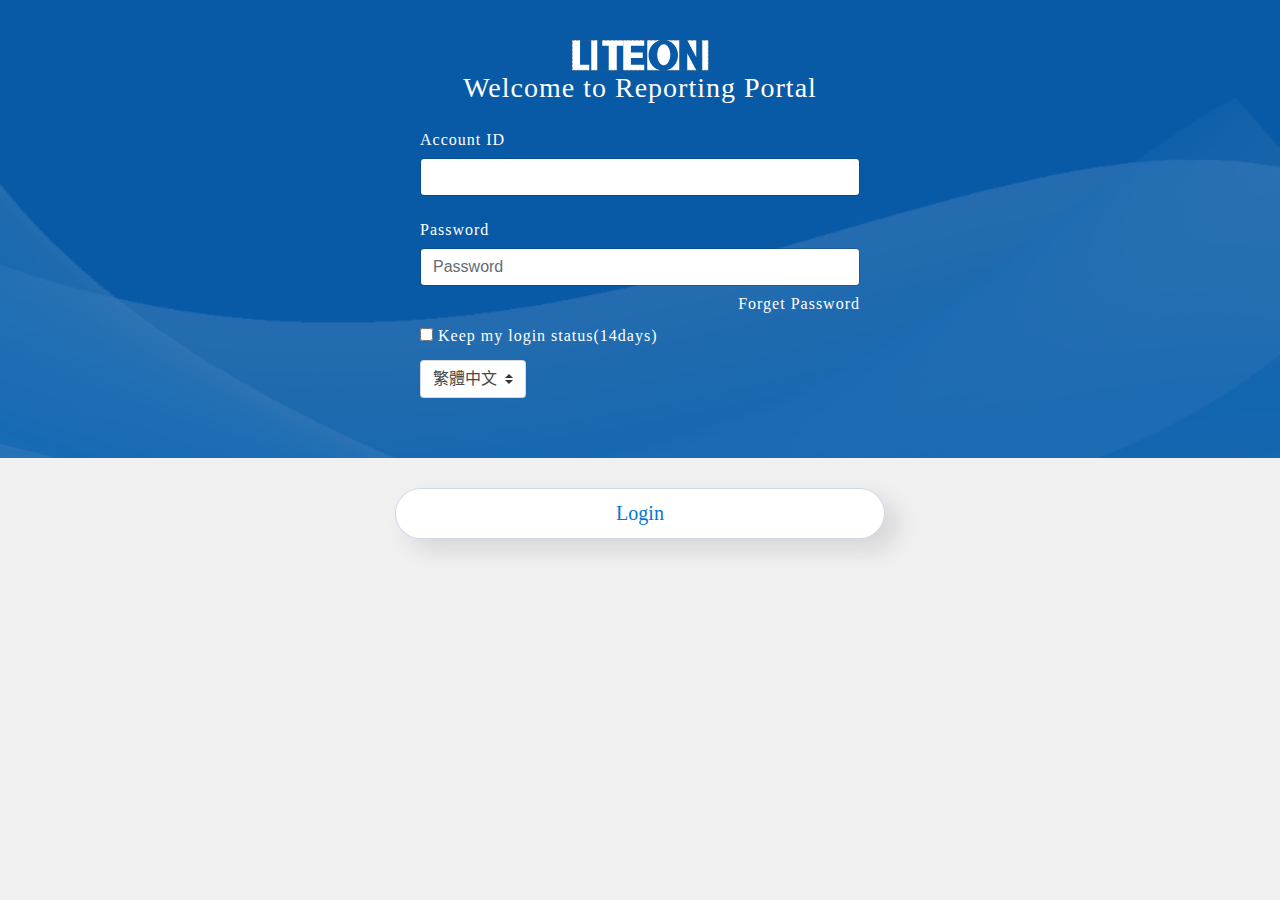
<file: liteonFinal/index.html>
<!DOCTYPE html>
<html lang="zh-tw">

<head>
	<meta charset="utf-8">
	<meta http-equiv="X-UA-Compatible" content="IE=edge">
	<meta http-equiv="content-language" content="”zh-Hant-TW”">
	<meta name="viewport" content="width=device-width,initial-scale=1.0">
	<meta name="Description" content="liteon">
	<link rel="icon" href="">
	<title>Liteon</title>
	<link rel="stylesheet" href="css/bootstrap.min.css">
	<link rel="stylesheet" href="css/liteonMain.css">
</head>

<body>
	<div class=" login">
		<div class="container">
			<div class="loginInfo">
				<div class="liteonLogo center">
					<img src="img/Branding_logo.png" alt="">
					<h3>Welcome to Reporting Portal</h3>
				</div>
				<div class="loginGroup">
					<!-- 表單 -->
					<form>
						<div class="form-group">
							<label for="InputAccount" class="inputDes">Account ID</label>
							<input type="email" class="form-control" id="InputAccount">
						</div>

						<div class="form-group">
							<label for="InputPassword" class="inputDes">Password</label>
							<input type="password" class="form-control" id="InputPassword1" placeholder="Password" required>
							<div class="forgetPassword inputDes"><a href="">Forget Password</a></div>
						</div>
						<div class="form-group">
							<input type="checkbox" id="exampleCheck1">
							<label class="formLabel" for="exampleCheck1">Keep my login status(14days)</label>
						</div>
						<div class="form-group">
							<select class="custom-select" required>
								<option value="">繁體中文</option>
								<option value="1">English</option>
							</select>
						</div>


				</div>
				</form>

			</div>

		</div>
	</div>
	<div class="loginDown">
		<div class="container">
			<!-- 可用button 或 a連結 -->
			<a role="button" class="btn  btn-lg btn-block loginBtn" href="reporting.html">Login</a>
		</div>
	</div>
	<script src="js/tether.min.js"></script>
	<script src="js/jquery.min.js"></script>
	<script src="js/bootstrap.min.js"></script>
</body>

</html>
</file>
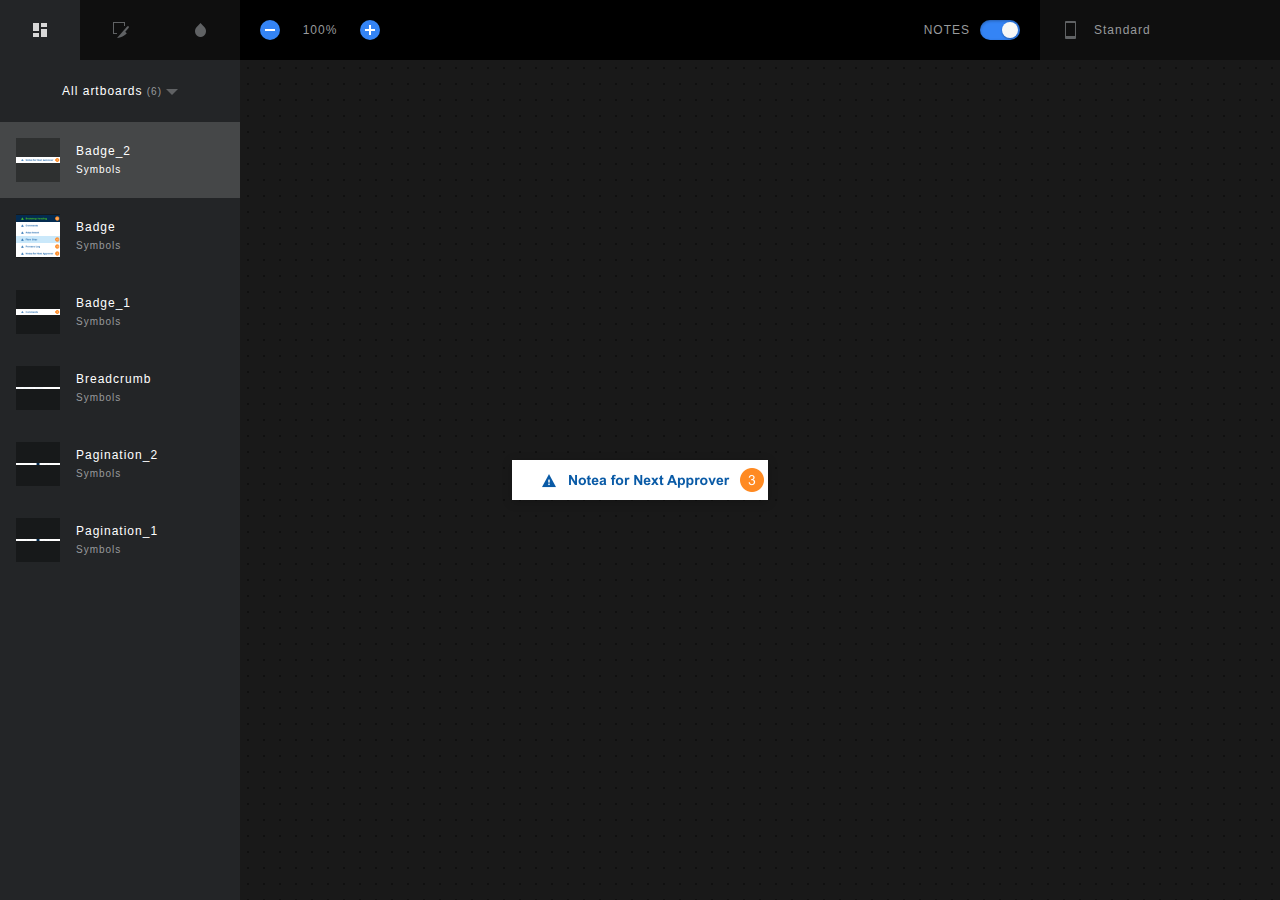
<file: liteon規劃/Simbo GUIdeline_20190221/index.html>
<!DOCTYPE html>
<html lang="en">
  <head>
    <meta charset="utf-8">
    <meta http-equiv="X-UA-Compatible" content="IE=edge">
    <meta name="viewport" content="width=device-width, initial-scale=1">
    <title>Spec Export - Sketch Measure 2.4</title>
    <style type="text/css">
    /*! normalize.css v4.1.1 | MIT License | github.com/necolas/normalize.css */html{font-family:sans-serif;-ms-text-size-adjust:100%;-webkit-text-size-adjust:100%}body{margin:0}article,aside,details,figcaption,figure,footer,header,main,menu,nav,section,summary{display:block}audio,canvas,progress,video{display:inline-block}audio:not([controls]){display:none;height:0}progress{vertical-align:baseline}template,[hidden]{display:none}a{background-color:transparent;-webkit-text-decoration-skip:objects}a:active,a:hover{outline-width:0}abbr[title]{border-bottom:0;text-decoration:underline;text-decoration:underline dotted}b,strong{font-weight:inherit}b,strong{font-weight:bolder}dfn{font-style:italic}h1{font-size:2em;margin:.67em 0}mark{background-color:#ff0;color:#000}small{font-size:80%}sub,sup{font-size:75%;line-height:0;position:relative;vertical-align:baseline}sub{bottom:-0.25em}sup{top:-0.5em}img{border-style:none}svg:not(:root){overflow:hidden}code,kbd,pre,samp{font-family:monospace,monospace;font-size:1em}figure{margin:1em 40px}hr{box-sizing:content-box;height:0;overflow:visible}button,input,select,textarea{font:inherit;margin:0}optgroup{font-weight:bold}button,input{overflow:visible}button,select{text-transform:none}button,html [type="button"],[type="reset"],[type="submit"]{-webkit-appearance:button}button::-moz-focus-inner,[type="button"]::-moz-focus-inner,[type="reset"]::-moz-focus-inner,[type="submit"]::-moz-focus-inner{border-style:none;padding:0}button:-moz-focusring,[type="button"]:-moz-focusring,[type="reset"]:-moz-focusring,[type="submit"]:-moz-focusring{outline:1px dotted ButtonText}fieldset{border:1px solid silver;margin:0 2px;padding:.35em .625em .75em}legend{box-sizing:border-box;color:inherit;display:table;max-width:100%;padding:0;white-space:normal}textarea{overflow:auto}[type="checkbox"],[type="radio"]{box-sizing:border-box;padding:0}[type="number"]::-webkit-inner-spin-button,[type="number"]::-webkit-outer-spin-button{height:auto}[type="search"]{-webkit-appearance:textfield;outline-offset:-2px}[type="search"]::-webkit-search-cancel-button,[type="search"]::-webkit-search-decoration{-webkit-appearance:none}::-webkit-input-placeholder{color:inherit;opacity:.54}::-webkit-file-upload-button{-webkit-appearance:button;font:inherit}

*{box-sizing:border-box;}
::-webkit-scrollbar{width:8px;height:8px;background:#202123;border-radius:4px;}
::-webkit-scrollbar-thumb{border:1px solid rgba(255,255,255,.16);background-color:rgba(0,0,0,.64);border-radius:4px;}
::-webkit-scrollbar-corner,
::-webkit-resizer{background:#202123;}
html{width:100vw;height:100vh;overflow:hidden;}
body{-webkit-user-select:none;width:100vw;height:100vh;min-width:1024px;font-family:HelveticaNeue,Helvetica,Arial,sans-serif;font-size:12px;color:#989A9C;background:#191919;letter-spacing:1px;overflow:hidden;}
header{position:relative;height:60px;display:flex;align-items:center;z-index:215;background:#000;}
header .header-center,header .header-left,header .header-right{width:240px;height:60px;background:#0F0F0F;}
header .header-center{display:flex;flex:1;background:#000;}
header .header-center .show-notes,header .header-center .zoom-widget{padding:20px;width:160px;}
header .header-center h1{flex:1;}
header .header-center .show-notes{text-align:right;line-height:20px;}
header .header-center .show-notes .slidebox{margin-left:10px;}
header .header-left{display:flex;}
.zoom-widget{display:flex;}
.zoom-widget button{position:relative;display:block;width:20px;height:20px;border-radius:10px;border:0;background:#3484F5;cursor:pointer;}
.zoom-widget button:after,.zoom-widget button:before{position:absolute;top:9px;left:5px;content:"";display:block;width:10px;height:2px;background:#FFF;}
.zoom-widget button:after{top:5px;left:9px;width:2px;height:10px;}
.zoom-widget button:disabled{background:#222;cursor:default;}
.zoom-widget button:disabled:after,.zoom-widget button:disabled:before{background:#606264;}
.zoom-widget button.zoom-in:after{display:none;}
.zoom-widget .zoom-text{display:block;text-align:center;line-height:20px;flex:1;}
.unit-box{height:60px;}
.unit-box .overlay{content:"";position:absolute;top:60px;left:0;width:100vw;height:calc(100vh - 60px);display:none;background:rgba(0,0,0,.56);z-index:1;}
.unit-box:focus .overlay{display:block;}
.unit-box:focus{height:auto;outline:0;}
.unit-box h3,.unit-box p{position:relative;margin:0;padding:20px 20px 20px 54px;display:block;height:100%;line-height:20px;font-size:12px;font-weight:400;cursor:pointer;}
.unit-box h3,.unit-box:focus p{display:none;}
.unit-box h3:before,.unit-box p:before{position:absolute;top:18px;left:18px;content:"";display:block;width:24px;height:24px;background:url([data-uri]) no-repeat;background-size:24px 24px;}
.unit-box ul{position:absolute;margin:1px 0 0 240px;padding:0;list-style:none;background:#0F0F0F;width:240px;height:calc(100vh - 61px);overflow:auto;display:block;transition:all .15s ease;z-index:2;}
.unit-box:focus h3{color:#3A3A3A;display:block;}
.unit-box:focus ul{margin:1px 0 0;}
.unit-box .sub-title,.unit-box label{display:flex;padding:14px 20px;}
.unit-box label{cursor:pointer;}
.unit-box li:hover label{color:#FFF;}
.page-list label span,.unit-box label span{flex:1;}
.page-list input,.unit-box input{position:absolute;visibility:hidden;}
.page-list span:before,.unit-box span:before{float:right;display:block;content:"";width:16px;height:16px;}
.page-list input:checked+span:before,.page-list label:hover span:before,.unit-box input:checked+span:before,.unit-box label:hover span:before{background-image:url([data-uri]);background-size:50px 100px;}
.page-list label:hover span:before,.unit-box label:hover span:before{background-position:0 -50px;}
.page-list input:checked+span:before,.unit-box input:checked+span:before{background-position:0 0;}
.unit-box .sub-title{font-size:12px;background:#000;color:#3A3A3A;}
main{position:relative;height:calc(100vh - 60px);}
.inspector,.navbar{position:absolute;top:0;bottom:0;display:flex;width:240px;background:#232527;z-index:5;}
.inspector{transition:all .15s ease;right:-240px;display:block;}
.inspector.active{right:0;}
.navbar{left:-240px;width:240px;transition:all .15s ease;}
.navbar.on{left:0;}
.navbar nav{width:40px;background:#000204;}
.navbar section{flex:1;}
.tab{margin:0;padding:0;display:flex;width:100%;list-style:none;}
.tab li{display:flex;flex:1;height:60px;cursor:pointer;font-size:12px;justify-content:center;align-items:center;}
.tab li.current{background-color:#232527;}
.tab li:before{content:"";width:40px;height:40px;background:url([data-uri]) no-repeat -50px 0;background-size:100px 150px;overflow:hidden;}
.tab li.current:before{background-position-x:0;}
.tab li.icon-slices:before{background-position-y:-50px;}
.tab li.icon-colors:before{background-position-y:-100px;}
#inspector .code-item{display:none!important;}
#inspector .code-item textarea{padding: 16px;}
#inspector .code-item.select{display: block!important;}
#inspector .tab li{height:40px;}
#inspector .tab li:before{background-image:url([data-uri]);
}
#inspector .tab li.select{background-color:rgba(255,255,255,.05);}
#inspector .tab li.select:before{background-position-x: 0;}
#inspector .tab li.icon-android-panel:before {background-position-y: -50px;}
#inspector .tab li.icon-ios-panel:before {background-position-y: -100px;}
.screen-viewer{position:absolute;width:100vw;height:calc(100vh - 60px);background:#191919 url([data-uri]);background-size:16px 16px;overflow:auto;}
.screen-viewer,.screen-viewer .overlay{position:absolute;width:100vw;height:calc(100vh - 60px);background:#191919 url([data-uri]);background-size:16px 16px;overflow:auto;}
.screen-viewer .overlay{display:none;position:fixed;top:60px;left:0;background:transparent;overflow:hidden;z-index:2;cursor:none;}
.screen-viewer.moving-screen .overlay{display:block;}
.screen-viewer-inner{position:relative;margin:0 auto;}
.screen{margin:0 auto;position:absolute;left:50%;top:50%;background:#FFF;box-shadow:0 2px 10px 0 rgba(0,0,0,.2);transition:all .15s ease;}
.layer{position:absolute;cursor:pointer;}
.hover,.selected{border:1px solid #EE6723;}
.has-slice{border:1px dashed #EE6723;background:rgba(255,85,0,.32);}
.layer b,.layer i{position:absolute;width:5px;height:5px;background:#FFF;border:1px solid #EE6723;border-radius:50%;overflow:hidden;display:none;}
.layer b{width:3px;height:3px;background:#EE6723;}
.selected i{display:block;}
.distance.h div[data-width]:before,.distance.v div[data-height]:before,.selected:after,.selected:before{position:absolute;display:block;left:50%;top:-23px;transform:translateX(-50%);content:attr(data-width);font-size:12px;color:#FFF;height:12px;line-height:12px;padding:4px;background:#EE6723;border-radius:2px;z-index:1;}
.percentage-mode .distance.h div[data-width]:before,.percentage-mode .distance.v div[data-height]:before,.percentage-mode .selected:after,.percentage-mode .selected:before{content:attr(percentage-width);}
.selected.hidden:after,.selected.hidden:before{display:none;}
.distance.v div[data-height]:before,.selected:after{content:attr(data-height);left:auto;right:0;top:50%;transform:translateX(calc(100% + 3px)) translateY(-50%);}
.percentage-mode .distance.v div[data-height]:before,.percentage-mode .selected:after{content:attr(percentage-height);}
.layer .tl{top:-3px;left:-3px;}
.layer .tr{top:-3px;right:-3px;}
.layer .bl{bottom:-3px;left:-3px;}
.layer .br{bottom:-3px;right:-3px;}
.hover{border:1px solid #419bf9;}
.selected{border:1px solid #EE6723;}
.ruler{position:absolute;width:100%;height:100%;border:1px dashed #419bf9;}
.ruler.h{border-left:0;border-right:0;}
.ruler.v{border-top:0;border-bottom:0;}
.distance,.distance div,.distance div:before,.distance:after,.distance:before{position:absolute;}
.distance.v,.distance.v div{width:1px;}
.distance.h,.distance.h div{height:1px;}
.distance.v div{top:0;bottom:0;background:#EE6723;}
.distance.h div{left:0;right:0;background:#EE6723;}
.distance.v:after,.distance.v:before{content:"";top:0;left:-2px;width:5px;height:1px;background:#EE6723;}
.distance.h:after,.distance.h:before{content:"";top:-2px;left:0;width:1px;height:5px;background:#EE6723;}
.distance.v:after{top:auto;bottom:0;}
.distance.h:after{left:auto;right:0;}
.note{position:absolute;margin:-12px 0 0 -12px;width:24px;height:24px;background:#F5A623;border-radius:50%;border:2px solid #FFF;box-shadow:0 0 3px rgba(0,0,0,.24);}
.note:before{content:attr(data-index);font-size:12px;display:block;color:#FFF;text-align:center;width:100%;height:100%;line-height:20px;}
.note:hover{box-shadow:0 0 3px rgba(0,0,0,.64);}
.note div{position:absolute;top:50%;left:30px;border-radius:4px;padding:8px;background:#FFF;box-shadow:0 0 3px rgba(0,0,0,.5);-webkit-user-select:text;color:#222;transform:translateY(-50%);z-index:2;}
.note div:before{content:"";position:absolute;left:-7px;top:50%;width:8px;height:14px;background:url([data-uri]) no-repeat;background-size:8px 14px;transform:translateY(-50%);}
.slidebox{position:relative;width:40px;height:20px;display:inline-block;}
.slidebox input{visibility:hidden;}
.slidebox label{position:absolute;top:0;left:0;width:40px;height:20px;background:#898989;box-shadow:inset 0 1px 3px 0 rgba(0,0,0,.3);border-radius:10px;cursor:pointer;transition:all .2s ease;}
.slidebox label:after{position:absolute;content:"";top:2px;left:2px;width:16px;height:16px;background-image:linear-gradient(-180deg,#F8F9F6 0,#F5F5F5 100%);box-shadow:0 1px 2px 0 rgba(0,0,0,.3);border-radius:8px;transition:all .15s ease;}
.slidebox input[type=checkbox]:checked+label{background:#3484F5;}
.slidebox input[type=checkbox]:checked+label:after{left:22px;}
.inspector{overflow:auto;}
.inspector h2,.inspector h3{margin:0;padding:0;font-weight:400;}
.inspector h2{font-size:12px;line-height:24px;padding:12px 16px;text-align:center;}
.inspector h3{height:32px;font-size:12px;line-height:32px;padding:0 16px;background-image:linear-gradient(90deg,rgba(0,4,9,.32) 0,rgba(0,2,4,0) 100%);}
.inspector .context{padding:16px;}
.inspector .color,.inspector .item{display:flex;margin:0 0 8px;}
.inspector .item[data-label]:before{content:attr(data-label);display:block;width:70px;font-size:12px;height:24px;line-height:24px;}
.inspector .color:last-child,.inspector .item:last-child{margin:0;}
.inspector .item div,.inspector .item label{flex:1;}
.inspector .item label{padding:0 4px;}
.inspector .item label:first-child{padding:0 4px 0 0;}
.inspector .item label:last-child{padding:0 0 0 4px;}
.inspector .item label:only-child{padding:0;}
.inspector .item label[data-label]:after{content:attr(data-label);font-size:10px;text-align:center;display:block;margin:2px 0 0;}
.inspector input,.inspector textarea{padding:3px 4px;width:100%;background:rgba(255,255,255,.05);border-radius:2px;border:0;line-height:18px;height:24px;font-size:12px;color:#FFF;text-align:center;outline:0;resize:none;}
.inspector textarea{min-width:100%;height:auto;text-align:left;}
.context h4{font-size:12px;font-weight:400;position:0;margin:0 0 16px;color:#FFF;}
.context h4:before{margin:0 10px 0 0;display:inline-block;content:"";width:8px;height:8px;border-radius:1px;background:#3484F5;}
.context .colors{margin:0 0 8px;}
.context .colors:last-child,.context .items-group:last-child{margin:0;}
.context .items-group{margin:0 0 24px;}
.inspector .color{display:block;}
.inspector .color[data-name]:after{content:attr(data-name);font-size:10px;text-align:center;padding:0 0 0 24px;display:block;margin:2px 0 0;}
.inspector .color label,.inspector .color label em,.inspector .color label em i{position:absolute;display:block;width:24px;height:24px;padding:0;}
.inspector .color label em{position:relative;background-color:#fff;background-image:linear-gradient(45deg,#dddadc 25%,transparent 25%,transparent 75%,#dddadc 75%,#dddadc),linear-gradient(45deg,#dddadc 25%,transparent 25%,transparent 75%,#dddadc 75%,#dddadc);background-size:12px 12px;background-position:0 0,6px 6px;border-radius:2px 0 0 2px;overflow:hidden;}
.inspector .color label em i{position:relative;}
.inspector .item .color input{text-align:center;}
.inspector .color input{padding-left:32px;width:100%;text-align:left;}
.gradient .color label:before{position:absolute;top:12px;left:11px;content:"";width:2px;height:32px;background:#FFF;z-index:2;box-shadow:0 0 2px 1px rgba(0,0,0,.2);}
.gradient .color label:after{position:absolute;top:8px;left:8px;content:"";width:8px;height:8px;background:#FFF;z-index:3;border-radius:4px;box-shadow:0 0 2px 1px rgba(0,0,0,.2);}
.gradient .color[data-name] label:before{height:42px;}
.gradient .color:last-child label:before{display:none;}
.navbar section{position:relative;overflow:auto;}
.artboard-list,.asset-list,.color-list{margin:0;padding:0;list-style:none;}
.artboard-list li{padding:16px;display:flex;cursor:pointer;}
.artboard-list li:hover,.asset-list li:hover,.color-list li:hover{background:#191A1E;}
.artboard-list li.active{background:#454748;}
.preview-img{display:block;width:44px;height:44px;text-align:center;background:rgba(0,0,0,.32);}
.preview-img:before{content:' ';display:inline-block;vertical-align:middle;height:100%;}
.preview-img img{max-width:44px;max-height:44px;background:#FFF;vertical-align:middle;}
.pages-select{padding:24px;position:relative;}
.pages-select h3{margin:0;text-align:center;font-size:12px;font-weight:400;color:#FFF;cursor:pointer;}
.page-list em,.pages-select h3 em{font-style:normal;font-size:10px;color:#989A9C;}
.pages-select h3:after{content:"";margin:0 0 0 4px;width:12px;height:6px;display:inline-block;background:url([data-uri]) no-repeat;background-size:12px 6px;}
.pages-select .page-list{display:none;position:absolute;left:50%;transform:translateX(-50%);margin:-32px 0 0;padding:8px;border-radius:4px;list-style:none;width:180px;background:#0F0F0F;box-shadow:0 2px 10px 0 rgba(0,0,0,.8);}
.pages-select:focus{outline:0;}
.pages-select:focus .page-list{display:block;}
.pages-select .page-list label{padding:10px;cursor:pointer;}
.pages-select .page-list label,.pages-select .page-list span{display:block;}
.page-list span:before{position:absolute;right:8px;}
.exportable{margin:0;padding:0;list-style:none;background:#191A1E;border:1px solid #2D2F31;border-radius:4px;}
.exportable li{position:relative;padding:0 8px;height:32px;line-height:32px;border-bottom:1px solid #222;white-space:nowrap;text-overflow:ellipsis;}
.exportable li a{color:#FFF;text-decoration:none;outline:0;}
.exportable li:last-child{border:0;}
.exportable img{position:absolute;top:0;left:0;width:100%;height:100%;opacity:0;}
.asset-list li,.color-list li{padding:24px;display:flex;cursor:pointer;}
.color-list li{cursor:default;}
.asset-list li picture,.color-list li em{position:relative;display:block;text-align:center;width:32px;height:32px;background-color:#4A4A4A;background-image:linear-gradient(45deg,#000 25%,transparent 25%,transparent 75%,#000 75%,#000),linear-gradient(45deg,#000 25%,transparent 25%,transparent 75%,#000 75%,#000);background-size:8px 8px;background-position:0 0,4px 4px;border-radius:2px;}
.color-list li em{background-color:#fff;background-image:linear-gradient(45deg,#dddadc 25%,transparent 25%,transparent 75%,#dddadc 75%,#dddadc),linear-gradient(45deg,#dddadc 25%,transparent 25%,transparent 75%,#dddadc 75%,#dddadc);border-radius:50%;overflow:hidden;}
.color-list li em i{position:absolute;top:0;left:0;right:0;bottom:0;}
.artboard-list li div,.asset-list li div,.color-list li div{padding:0 0 0 16px;flex:1;}
.artboard-list li div{padding:6px 0 4px 16px;}
.asset-list li picture:before{content:"";display:inline-block;height:100%;vertical-align:middle;}
.asset-list li picture img{vertical-align:middle;max-width:28px;max-height:28px;}
.asset-list li picture:after{content:"";position:absolute;top:0;left:0;right:0;bottom:0;}
.artboard-list h3, .asset-list h3,.color-list h3{margin:0 0 4px;padding:0;color:#FFF;font-size:12px;font-weight:400;overflow:hidden;text-overflow:ellipsis;}
.artboard-list small, .asset-list small,.color-list small{font-size:10px;}
.artboard-list li.active small{color:#FFF;}
.empty{position:absolute;top:30%;left:0;right:0;transform:translateY(-50%);vertical-align:middle;text-align:center;}
.message{position:absolute;top:50%;left:50%;padding:10px 20px;max-width:320px;transform:translateX(-50%) translateY(-50%);text-align:center;border-radius:4px;background:rgba(0,0,0,.96);border: 1px solid rgba(255,255,255,.16);color:#FFF;box-shadow:0 2px 10px rgba(0,0,0,.32);z-index:9;display:none;}
.cursor{position:absolute;display:none;margin:-8px 0 0 -8px;top:50%;left:50%;width:16px;height:17px;background-size:16px 17px;background-image: url('[data-uri]');background-repeat:no-repeat;cursor:none;z-index:1;
}
.cursor.show{display:block;}
.cursor.moving{background-image: url('[data-uri]');}
    </style>
    <script type="text/javascript">
    <!--
    /*! jQuery v3.0.0 | (c) jQuery Foundation | jquery.org/license */
!function(a,b){"use strict";"object"==typeof module&&"object"==typeof module.exports?module.exports=a.document?b(a,!0):function(a){if(!a.document)throw new Error("jQuery requires a window with a document");return b(a)}:b(a)}("undefined"!=typeof window?window:this,function(a,b){"use strict";var c=[],d=a.document,e=Object.getPrototypeOf,f=c.slice,g=c.concat,h=c.push,i=c.indexOf,j={},k=j.toString,l=j.hasOwnProperty,m=l.toString,n=m.call(Object),o={};function p(a,b){b=b||d;var c=b.createElement("script");c.text=a,b.head.appendChild(c).parentNode.removeChild(c)}var q="3.0.0",r=function(a,b){return new r.fn.init(a,b)},s=/^[\s\uFEFF\xA0]+|[\s\uFEFF\xA0]+$/g,t=/^-ms-/,u=/-([a-z])/g,v=function(a,b){return b.toUpperCase()};r.fn=r.prototype={jquery:q,constructor:r,length:0,toArray:function(){return f.call(this)},get:function(a){return null!=a?0>a?this[a+this.length]:this[a]:f.call(this)},pushStack:function(a){var b=r.merge(this.constructor(),a);return b.prevObject=this,b},each:function(a){return r.each(this,a)},map:function(a){return this.pushStack(r.map(this,function(b,c){return a.call(b,c,b)}))},slice:function(){return this.pushStack(f.apply(this,arguments))},first:function(){return this.eq(0)},last:function(){return this.eq(-1)},eq:function(a){var b=this.length,c=+a+(0>a?b:0);return this.pushStack(c>=0&&b>c?[this[c]]:[])},end:function(){return this.prevObject||this.constructor()},push:h,sort:c.sort,splice:c.splice},r.extend=r.fn.extend=function(){var a,b,c,d,e,f,g=arguments[0]||{},h=1,i=arguments.length,j=!1;for("boolean"==typeof g&&(j=g,g=arguments[h]||{},h++),"object"==typeof g||r.isFunction(g)||(g={}),h===i&&(g=this,h--);i>h;h++)if(null!=(a=arguments[h]))for(b in a)c=g[b],d=a[b],g!==d&&(j&&d&&(r.isPlainObject(d)||(e=r.isArray(d)))?(e?(e=!1,f=c&&r.isArray(c)?c:[]):f=c&&r.isPlainObject(c)?c:{},g[b]=r.extend(j,f,d)):void 0!==d&&(g[b]=d));return g},r.extend({expando:"jQuery"+(q+Math.random()).replace(/\D/g,""),isReady:!0,error:function(a){throw new Error(a)},noop:function(){},isFunction:function(a){return"function"===r.type(a)},isArray:Array.isArray,isWindow:function(a){return null!=a&&a===a.window},isNumeric:function(a){var b=r.type(a);return("number"===b||"string"===b)&&!isNaN(a-parseFloat(a))},isPlainObject:function(a){var b,c;return a&&"[object Object]"===k.call(a)?(b=e(a))?(c=l.call(b,"constructor")&&b.constructor,"function"==typeof c&&m.call(c)===n):!0:!1},isEmptyObject:function(a){var b;for(b in a)return!1;return!0},type:function(a){return null==a?a+"":"object"==typeof a||"function"==typeof a?j[k.call(a)]||"object":typeof a},globalEval:function(a){p(a)},camelCase:function(a){return a.replace(t,"ms-").replace(u,v)},nodeName:function(a,b){return a.nodeName&&a.nodeName.toLowerCase()===b.toLowerCase()},each:function(a,b){var c,d=0;if(w(a)){for(c=a.length;c>d;d++)if(b.call(a[d],d,a[d])===!1)break}else for(d in a)if(b.call(a[d],d,a[d])===!1)break;return a},trim:function(a){return null==a?"":(a+"").replace(s,"")},makeArray:function(a,b){var c=b||[];return null!=a&&(w(Object(a))?r.merge(c,"string"==typeof a?[a]:a):h.call(c,a)),c},inArray:function(a,b,c){return null==b?-1:i.call(b,a,c)},merge:function(a,b){for(var c=+b.length,d=0,e=a.length;c>d;d++)a[e++]=b[d];return a.length=e,a},grep:function(a,b,c){for(var d,e=[],f=0,g=a.length,h=!c;g>f;f++)d=!b(a[f],f),d!==h&&e.push(a[f]);return e},map:function(a,b,c){var d,e,f=0,h=[];if(w(a))for(d=a.length;d>f;f++)e=b(a[f],f,c),null!=e&&h.push(e);else for(f in a)e=b(a[f],f,c),null!=e&&h.push(e);return g.apply([],h)},guid:1,proxy:function(a,b){var c,d,e;return"string"==typeof b&&(c=a[b],b=a,a=c),r.isFunction(a)?(d=f.call(arguments,2),e=function(){return a.apply(b||this,d.concat(f.call(arguments)))},e.guid=a.guid=a.guid||r.guid++,e):void 0},now:Date.now,support:o}),"function"==typeof Symbol&&(r.fn[Symbol.iterator]=c[Symbol.iterator]),r.each("Boolean Number String Function Array Date RegExp Object Error Symbol".split(" "),function(a,b){j["[object "+b+"]"]=b.toLowerCase()});function w(a){var b=!!a&&"length"in a&&a.length,c=r.type(a);return"function"===c||r.isWindow(a)?!1:"array"===c||0===b||"number"==typeof b&&b>0&&b-1 in a}var x=function(a){var b,c,d,e,f,g,h,i,j,k,l,m,n,o,p,q,r,s,t,u="sizzle"+1*new Date,v=a.document,w=0,x=0,y=ha(),z=ha(),A=ha(),B=function(a,b){return a===b&&(l=!0),0},C={}.hasOwnProperty,D=[],E=D.pop,F=D.push,G=D.push,H=D.slice,I=function(a,b){for(var c=0,d=a.length;d>c;c++)if(a[c]===b)return c;return-1},J="checked|selected|async|autofocus|autoplay|controls|defer|disabled|hidden|ismap|loop|multiple|open|readonly|required|scoped",K="[\\x20\\t\\r\\n\\f]",L="(?:\\\\.|[\\w-]|[^\x00-\\xa0])+",M="\\["+K+"*("+L+")(?:"+K+"*([*^$|!~]?=)"+K+"*(?:'((?:\\\\.|[^\\\\'])*)'|\"((?:\\\\.|[^\\\\\"])*)\"|("+L+"))|)"+K+"*\\]",N=":("+L+")(?:\\((('((?:\\\\.|[^\\\\'])*)'|\"((?:\\\\.|[^\\\\\"])*)\")|((?:\\\\.|[^\\\\()[\\]]|"+M+")*)|.*)\\)|)",O=new RegExp(K+"+","g"),P=new RegExp("^"+K+"+|((?:^|[^\\\\])(?:\\\\.)*)"+K+"+$","g"),Q=new RegExp("^"+K+"*,"+K+"*"),R=new RegExp("^"+K+"*([>+~]|"+K+")"+K+"*"),S=new RegExp("="+K+"*([^\\]'\"]*?)"+K+"*\\]","g"),T=new RegExp(N),U=new RegExp("^"+L+"$"),V={ID:new RegExp("^#("+L+")"),CLASS:new RegExp("^\\.("+L+")"),TAG:new RegExp("^("+L+"|[*])"),ATTR:new RegExp("^"+M),PSEUDO:new RegExp("^"+N),CHILD:new RegExp("^:(only|first|last|nth|nth-last)-(child|of-type)(?:\\("+K+"*(even|odd|(([+-]|)(\\d*)n|)"+K+"*(?:([+-]|)"+K+"*(\\d+)|))"+K+"*\\)|)","i"),bool:new RegExp("^(?:"+J+")$","i"),needsContext:new RegExp("^"+K+"*[>+~]|:(even|odd|eq|gt|lt|nth|first|last)(?:\\("+K+"*((?:-\\d)?\\d*)"+K+"*\\)|)(?=[^-]|$)","i")},W=/^(?:input|select|textarea|button)$/i,X=/^h\d$/i,Y=/^[^{]+\{\s*\[native \w/,Z=/^(?:#([\w-]+)|(\w+)|\.([\w-]+))$/,$=/[+~]/,_=new RegExp("\\\\([\\da-f]{1,6}"+K+"?|("+K+")|.)","ig"),aa=function(a,b,c){var d="0x"+b-65536;return d!==d||c?b:0>d?String.fromCharCode(d+65536):String.fromCharCode(d>>10|55296,1023&d|56320)},ba=/([\0-\x1f\x7f]|^-?\d)|^-$|[^\x80-\uFFFF\w-]/g,ca=function(a,b){return b?"\x00"===a?"\ufffd":a.slice(0,-1)+"\\"+a.charCodeAt(a.length-1).toString(16)+" ":"\\"+a},da=function(){m()},ea=ta(function(a){return a.disabled===!0},{dir:"parentNode",next:"legend"});try{G.apply(D=H.call(v.childNodes),v.childNodes),D[v.childNodes.length].nodeType}catch(fa){G={apply:D.length?function(a,b){F.apply(a,H.call(b))}:function(a,b){var c=a.length,d=0;while(a[c++]=b[d++]);a.length=c-1}}}function ga(a,b,d,e){var f,h,j,k,l,o,r,s=b&&b.ownerDocument,w=b?b.nodeType:9;if(d=d||[],"string"!=typeof a||!a||1!==w&&9!==w&&11!==w)return d;if(!e&&((b?b.ownerDocument||b:v)!==n&&m(b),b=b||n,p)){if(11!==w&&(l=Z.exec(a)))if(f=l[1]){if(9===w){if(!(j=b.getElementById(f)))return d;if(j.id===f)return d.push(j),d}else if(s&&(j=s.getElementById(f))&&t(b,j)&&j.id===f)return d.push(j),d}else{if(l[2])return G.apply(d,b.getElementsByTagName(a)),d;if((f=l[3])&&c.getElementsByClassName&&b.getElementsByClassName)return G.apply(d,b.getElementsByClassName(f)),d}if(c.qsa&&!A[a+" "]&&(!q||!q.test(a))){if(1!==w)s=b,r=a;else if("object"!==b.nodeName.toLowerCase()){(k=b.getAttribute("id"))?k=k.replace(ba,ca):b.setAttribute("id",k=u),o=g(a),h=o.length;while(h--)o[h]="#"+k+" "+sa(o[h]);r=o.join(","),s=$.test(a)&&qa(b.parentNode)||b}if(r)try{return G.apply(d,s.querySelectorAll(r)),d}catch(x){}finally{k===u&&b.removeAttribute("id")}}}return i(a.replace(P,"$1"),b,d,e)}function ha(){var a=[];function b(c,e){return a.push(c+" ")>d.cacheLength&&delete b[a.shift()],b[c+" "]=e}return b}function ia(a){return a[u]=!0,a}function ja(a){var b=n.createElement("fieldset");try{return!!a(b)}catch(c){return!1}finally{b.parentNode&&b.parentNode.removeChild(b),b=null}}function ka(a,b){var c=a.split("|"),e=c.length;while(e--)d.attrHandle[c[e]]=b}function la(a,b){var c=b&&a,d=c&&1===a.nodeType&&1===b.nodeType&&a.sourceIndex-b.sourceIndex;if(d)return d;if(c)while(c=c.nextSibling)if(c===b)return-1;return a?1:-1}function ma(a){return function(b){var c=b.nodeName.toLowerCase();return"input"===c&&b.type===a}}function na(a){return function(b){var c=b.nodeName.toLowerCase();return("input"===c||"button"===c)&&b.type===a}}function oa(a){return function(b){return"label"in b&&b.disabled===a||"form"in b&&b.disabled===a||"form"in b&&b.disabled===!1&&(b.isDisabled===a||b.isDisabled!==!a&&("label"in b||!ea(b))!==a)}}function pa(a){return ia(function(b){return b=+b,ia(function(c,d){var e,f=a([],c.length,b),g=f.length;while(g--)c[e=f[g]]&&(c[e]=!(d[e]=c[e]))})})}function qa(a){return a&&"undefined"!=typeof a.getElementsByTagName&&a}c=ga.support={},f=ga.isXML=function(a){var b=a&&(a.ownerDocument||a).documentElement;return b?"HTML"!==b.nodeName:!1},m=ga.setDocument=function(a){var b,e,g=a?a.ownerDocument||a:v;return g!==n&&9===g.nodeType&&g.documentElement?(n=g,o=n.documentElement,p=!f(n),v!==n&&(e=n.defaultView)&&e.top!==e&&(e.addEventListener?e.addEventListener("unload",da,!1):e.attachEvent&&e.attachEvent("onunload",da)),c.attributes=ja(function(a){return a.className="i",!a.getAttribute("className")}),c.getElementsByTagName=ja(function(a){return a.appendChild(n.createComment("")),!a.getElementsByTagName("*").length}),c.getElementsByClassName=Y.test(n.getElementsByClassName),c.getById=ja(function(a){return o.appendChild(a).id=u,!n.getElementsByName||!n.getElementsByName(u).length}),c.getById?(d.find.ID=function(a,b){if("undefined"!=typeof b.getElementById&&p){var c=b.getElementById(a);return c?[c]:[]}},d.filter.ID=function(a){var b=a.replace(_,aa);return function(a){return a.getAttribute("id")===b}}):(delete d.find.ID,d.filter.ID=function(a){var b=a.replace(_,aa);return function(a){var c="undefined"!=typeof a.getAttributeNode&&a.getAttributeNode("id");return c&&c.value===b}}),d.find.TAG=c.getElementsByTagName?function(a,b){return"undefined"!=typeof b.getElementsByTagName?b.getElementsByTagName(a):c.qsa?b.querySelectorAll(a):void 0}:function(a,b){var c,d=[],e=0,f=b.getElementsByTagName(a);if("*"===a){while(c=f[e++])1===c.nodeType&&d.push(c);return d}return f},d.find.CLASS=c.getElementsByClassName&&function(a,b){return"undefined"!=typeof b.getElementsByClassName&&p?b.getElementsByClassName(a):void 0},r=[],q=[],(c.qsa=Y.test(n.querySelectorAll))&&(ja(function(a){o.appendChild(a).innerHTML="<a id='"+u+"'></a><select id='"+u+"-\r\\' msallowcapture=''><option selected=''></option></select>",a.querySelectorAll("[msallowcapture^='']").length&&q.push("[*^$]="+K+"*(?:''|\"\")"),a.querySelectorAll("[selected]").length||q.push("\\["+K+"*(?:value|"+J+")"),a.querySelectorAll("[id~="+u+"-]").length||q.push("~="),a.querySelectorAll(":checked").length||q.push(":checked"),a.querySelectorAll("a#"+u+"+*").length||q.push(".#.+[+~]")}),ja(function(a){a.innerHTML="<a href='' disabled='disabled'></a><select disabled='disabled'><option/></select>";var b=n.createElement("input");b.setAttribute("type","hidden"),a.appendChild(b).setAttribute("name","D"),a.querySelectorAll("[name=d]").length&&q.push("name"+K+"*[*^$|!~]?="),2!==a.querySelectorAll(":enabled").length&&q.push(":enabled",":disabled"),o.appendChild(a).disabled=!0,2!==a.querySelectorAll(":disabled").length&&q.push(":enabled",":disabled"),a.querySelectorAll("*,:x"),q.push(",.*:")})),(c.matchesSelector=Y.test(s=o.matches||o.webkitMatchesSelector||o.mozMatchesSelector||o.oMatchesSelector||o.msMatchesSelector))&&ja(function(a){c.disconnectedMatch=s.call(a,"*"),s.call(a,"[s!='']:x"),r.push("!=",N)}),q=q.length&&new RegExp(q.join("|")),r=r.length&&new RegExp(r.join("|")),b=Y.test(o.compareDocumentPosition),t=b||Y.test(o.contains)?function(a,b){var c=9===a.nodeType?a.documentElement:a,d=b&&b.parentNode;return a===d||!(!d||1!==d.nodeType||!(c.contains?c.contains(d):a.compareDocumentPosition&&16&a.compareDocumentPosition(d)))}:function(a,b){if(b)while(b=b.parentNode)if(b===a)return!0;return!1},B=b?function(a,b){if(a===b)return l=!0,0;var d=!a.compareDocumentPosition-!b.compareDocumentPosition;return d?d:(d=(a.ownerDocument||a)===(b.ownerDocument||b)?a.compareDocumentPosition(b):1,1&d||!c.sortDetached&&b.compareDocumentPosition(a)===d?a===n||a.ownerDocument===v&&t(v,a)?-1:b===n||b.ownerDocument===v&&t(v,b)?1:k?I(k,a)-I(k,b):0:4&d?-1:1)}:function(a,b){if(a===b)return l=!0,0;var c,d=0,e=a.parentNode,f=b.parentNode,g=[a],h=[b];if(!e||!f)return a===n?-1:b===n?1:e?-1:f?1:k?I(k,a)-I(k,b):0;if(e===f)return la(a,b);c=a;while(c=c.parentNode)g.unshift(c);c=b;while(c=c.parentNode)h.unshift(c);while(g[d]===h[d])d++;return d?la(g[d],h[d]):g[d]===v?-1:h[d]===v?1:0},n):n},ga.matches=function(a,b){return ga(a,null,null,b)},ga.matchesSelector=function(a,b){if((a.ownerDocument||a)!==n&&m(a),b=b.replace(S,"='$1']"),c.matchesSelector&&p&&!A[b+" "]&&(!r||!r.test(b))&&(!q||!q.test(b)))try{var d=s.call(a,b);if(d||c.disconnectedMatch||a.document&&11!==a.document.nodeType)return d}catch(e){}return ga(b,n,null,[a]).length>0},ga.contains=function(a,b){return(a.ownerDocument||a)!==n&&m(a),t(a,b)},ga.attr=function(a,b){(a.ownerDocument||a)!==n&&m(a);var e=d.attrHandle[b.toLowerCase()],f=e&&C.call(d.attrHandle,b.toLowerCase())?e(a,b,!p):void 0;return void 0!==f?f:c.attributes||!p?a.getAttribute(b):(f=a.getAttributeNode(b))&&f.specified?f.value:null},ga.escape=function(a){return(a+"").replace(ba,ca)},ga.error=function(a){throw new Error("Syntax error, unrecognized expression: "+a)},ga.uniqueSort=function(a){var b,d=[],e=0,f=0;if(l=!c.detectDuplicates,k=!c.sortStable&&a.slice(0),a.sort(B),l){while(b=a[f++])b===a[f]&&(e=d.push(f));while(e--)a.splice(d[e],1)}return k=null,a},e=ga.getText=function(a){var b,c="",d=0,f=a.nodeType;if(f){if(1===f||9===f||11===f){if("string"==typeof a.textContent)return a.textContent;for(a=a.firstChild;a;a=a.nextSibling)c+=e(a)}else if(3===f||4===f)return a.nodeValue}else while(b=a[d++])c+=e(b);return c},d=ga.selectors={cacheLength:50,createPseudo:ia,match:V,attrHandle:{},find:{},relative:{">":{dir:"parentNode",first:!0}," ":{dir:"parentNode"},"+":{dir:"previousSibling",first:!0},"~":{dir:"previousSibling"}},preFilter:{ATTR:function(a){return a[1]=a[1].replace(_,aa),a[3]=(a[3]||a[4]||a[5]||"").replace(_,aa),"~="===a[2]&&(a[3]=" "+a[3]+" "),a.slice(0,4)},CHILD:function(a){return a[1]=a[1].toLowerCase(),"nth"===a[1].slice(0,3)?(a[3]||ga.error(a[0]),a[4]=+(a[4]?a[5]+(a[6]||1):2*("even"===a[3]||"odd"===a[3])),a[5]=+(a[7]+a[8]||"odd"===a[3])):a[3]&&ga.error(a[0]),a},PSEUDO:function(a){var b,c=!a[6]&&a[2];return V.CHILD.test(a[0])?null:(a[3]?a[2]=a[4]||a[5]||"":c&&T.test(c)&&(b=g(c,!0))&&(b=c.indexOf(")",c.length-b)-c.length)&&(a[0]=a[0].slice(0,b),a[2]=c.slice(0,b)),a.slice(0,3))}},filter:{TAG:function(a){var b=a.replace(_,aa).toLowerCase();return"*"===a?function(){return!0}:function(a){return a.nodeName&&a.nodeName.toLowerCase()===b}},CLASS:function(a){var b=y[a+" "];return b||(b=new RegExp("(^|"+K+")"+a+"("+K+"|$)"))&&y(a,function(a){return b.test("string"==typeof a.className&&a.className||"undefined"!=typeof a.getAttribute&&a.getAttribute("class")||"")})},ATTR:function(a,b,c){return function(d){var e=ga.attr(d,a);return null==e?"!="===b:b?(e+="","="===b?e===c:"!="===b?e!==c:"^="===b?c&&0===e.indexOf(c):"*="===b?c&&e.indexOf(c)>-1:"$="===b?c&&e.slice(-c.length)===c:"~="===b?(" "+e.replace(O," ")+" ").indexOf(c)>-1:"|="===b?e===c||e.slice(0,c.length+1)===c+"-":!1):!0}},CHILD:function(a,b,c,d,e){var f="nth"!==a.slice(0,3),g="last"!==a.slice(-4),h="of-type"===b;return 1===d&&0===e?function(a){return!!a.parentNode}:function(b,c,i){var j,k,l,m,n,o,p=f!==g?"nextSibling":"previousSibling",q=b.parentNode,r=h&&b.nodeName.toLowerCase(),s=!i&&!h,t=!1;if(q){if(f){while(p){m=b;while(m=m[p])if(h?m.nodeName.toLowerCase()===r:1===m.nodeType)return!1;o=p="only"===a&&!o&&"nextSibling"}return!0}if(o=[g?q.firstChild:q.lastChild],g&&s){m=q,l=m[u]||(m[u]={}),k=l[m.uniqueID]||(l[m.uniqueID]={}),j=k[a]||[],n=j[0]===w&&j[1],t=n&&j[2],m=n&&q.childNodes[n];while(m=++n&&m&&m[p]||(t=n=0)||o.pop())if(1===m.nodeType&&++t&&m===b){k[a]=[w,n,t];break}}else if(s&&(m=b,l=m[u]||(m[u]={}),k=l[m.uniqueID]||(l[m.uniqueID]={}),j=k[a]||[],n=j[0]===w&&j[1],t=n),t===!1)while(m=++n&&m&&m[p]||(t=n=0)||o.pop())if((h?m.nodeName.toLowerCase()===r:1===m.nodeType)&&++t&&(s&&(l=m[u]||(m[u]={}),k=l[m.uniqueID]||(l[m.uniqueID]={}),k[a]=[w,t]),m===b))break;return t-=e,t===d||t%d===0&&t/d>=0}}},PSEUDO:function(a,b){var c,e=d.pseudos[a]||d.setFilters[a.toLowerCase()]||ga.error("unsupported pseudo: "+a);return e[u]?e(b):e.length>1?(c=[a,a,"",b],d.setFilters.hasOwnProperty(a.toLowerCase())?ia(function(a,c){var d,f=e(a,b),g=f.length;while(g--)d=I(a,f[g]),a[d]=!(c[d]=f[g])}):function(a){return e(a,0,c)}):e}},pseudos:{not:ia(function(a){var b=[],c=[],d=h(a.replace(P,"$1"));return d[u]?ia(function(a,b,c,e){var f,g=d(a,null,e,[]),h=a.length;while(h--)(f=g[h])&&(a[h]=!(b[h]=f))}):function(a,e,f){return b[0]=a,d(b,null,f,c),b[0]=null,!c.pop()}}),has:ia(function(a){return function(b){return ga(a,b).length>0}}),contains:ia(function(a){return a=a.replace(_,aa),function(b){return(b.textContent||b.innerText||e(b)).indexOf(a)>-1}}),lang:ia(function(a){return U.test(a||"")||ga.error("unsupported lang: "+a),a=a.replace(_,aa).toLowerCase(),function(b){var c;do if(c=p?b.lang:b.getAttribute("xml:lang")||b.getAttribute("lang"))return c=c.toLowerCase(),c===a||0===c.indexOf(a+"-");while((b=b.parentNode)&&1===b.nodeType);return!1}}),target:function(b){var c=a.location&&a.location.hash;return c&&c.slice(1)===b.id},root:function(a){return a===o},focus:function(a){return a===n.activeElement&&(!n.hasFocus||n.hasFocus())&&!!(a.type||a.href||~a.tabIndex)},enabled:oa(!1),disabled:oa(!0),checked:function(a){var b=a.nodeName.toLowerCase();return"input"===b&&!!a.checked||"option"===b&&!!a.selected},selected:function(a){return a.parentNode&&a.parentNode.selectedIndex,a.selected===!0},empty:function(a){for(a=a.firstChild;a;a=a.nextSibling)if(a.nodeType<6)return!1;return!0},parent:function(a){return!d.pseudos.empty(a)},header:function(a){return X.test(a.nodeName)},input:function(a){return W.test(a.nodeName)},button:function(a){var b=a.nodeName.toLowerCase();return"input"===b&&"button"===a.type||"button"===b},text:function(a){var b;return"input"===a.nodeName.toLowerCase()&&"text"===a.type&&(null==(b=a.getAttribute("type"))||"text"===b.toLowerCase())},first:pa(function(){return[0]}),last:pa(function(a,b){return[b-1]}),eq:pa(function(a,b,c){return[0>c?c+b:c]}),even:pa(function(a,b){for(var c=0;b>c;c+=2)a.push(c);return a}),odd:pa(function(a,b){for(var c=1;b>c;c+=2)a.push(c);return a}),lt:pa(function(a,b,c){for(var d=0>c?c+b:c;--d>=0;)a.push(d);return a}),gt:pa(function(a,b,c){for(var d=0>c?c+b:c;++d<b;)a.push(d);return a})}},d.pseudos.nth=d.pseudos.eq;for(b in{radio:!0,checkbox:!0,file:!0,password:!0,image:!0})d.pseudos[b]=ma(b);for(b in{submit:!0,reset:!0})d.pseudos[b]=na(b);function ra(){}ra.prototype=d.filters=d.pseudos,d.setFilters=new ra,g=ga.tokenize=function(a,b){var c,e,f,g,h,i,j,k=z[a+" "];if(k)return b?0:k.slice(0);h=a,i=[],j=d.preFilter;while(h){c&&!(e=Q.exec(h))||(e&&(h=h.slice(e[0].length)||h),i.push(f=[])),c=!1,(e=R.exec(h))&&(c=e.shift(),f.push({value:c,type:e[0].replace(P," ")}),h=h.slice(c.length));for(g in d.filter)!(e=V[g].exec(h))||j[g]&&!(e=j[g](e))||(c=e.shift(),f.push({value:c,type:g,matches:e}),h=h.slice(c.length));if(!c)break}return b?h.length:h?ga.error(a):z(a,i).slice(0)};function sa(a){for(var b=0,c=a.length,d="";c>b;b++)d+=a[b].value;return d}function ta(a,b,c){var d=b.dir,e=b.next,f=e||d,g=c&&"parentNode"===f,h=x++;return b.first?function(b,c,e){while(b=b[d])if(1===b.nodeType||g)return a(b,c,e)}:function(b,c,i){var j,k,l,m=[w,h];if(i){while(b=b[d])if((1===b.nodeType||g)&&a(b,c,i))return!0}else while(b=b[d])if(1===b.nodeType||g)if(l=b[u]||(b[u]={}),k=l[b.uniqueID]||(l[b.uniqueID]={}),e&&e===b.nodeName.toLowerCase())b=b[d]||b;else{if((j=k[f])&&j[0]===w&&j[1]===h)return m[2]=j[2];if(k[f]=m,m[2]=a(b,c,i))return!0}}}function ua(a){return a.length>1?function(b,c,d){var e=a.length;while(e--)if(!a[e](b,c,d))return!1;return!0}:a[0]}function va(a,b,c){for(var d=0,e=b.length;e>d;d++)ga(a,b[d],c);return c}function wa(a,b,c,d,e){for(var f,g=[],h=0,i=a.length,j=null!=b;i>h;h++)(f=a[h])&&(c&&!c(f,d,e)||(g.push(f),j&&b.push(h)));return g}function xa(a,b,c,d,e,f){return d&&!d[u]&&(d=xa(d)),e&&!e[u]&&(e=xa(e,f)),ia(function(f,g,h,i){var j,k,l,m=[],n=[],o=g.length,p=f||va(b||"*",h.nodeType?[h]:h,[]),q=!a||!f&&b?p:wa(p,m,a,h,i),r=c?e||(f?a:o||d)?[]:g:q;if(c&&c(q,r,h,i),d){j=wa(r,n),d(j,[],h,i),k=j.length;while(k--)(l=j[k])&&(r[n[k]]=!(q[n[k]]=l))}if(f){if(e||a){if(e){j=[],k=r.length;while(k--)(l=r[k])&&j.push(q[k]=l);e(null,r=[],j,i)}k=r.length;while(k--)(l=r[k])&&(j=e?I(f,l):m[k])>-1&&(f[j]=!(g[j]=l))}}else r=wa(r===g?r.splice(o,r.length):r),e?e(null,g,r,i):G.apply(g,r)})}function ya(a){for(var b,c,e,f=a.length,g=d.relative[a[0].type],h=g||d.relative[" "],i=g?1:0,k=ta(function(a){return a===b},h,!0),l=ta(function(a){return I(b,a)>-1},h,!0),m=[function(a,c,d){var e=!g&&(d||c!==j)||((b=c).nodeType?k(a,c,d):l(a,c,d));return b=null,e}];f>i;i++)if(c=d.relative[a[i].type])m=[ta(ua(m),c)];else{if(c=d.filter[a[i].type].apply(null,a[i].matches),c[u]){for(e=++i;f>e;e++)if(d.relative[a[e].type])break;return xa(i>1&&ua(m),i>1&&sa(a.slice(0,i-1).concat({value:" "===a[i-2].type?"*":""})).replace(P,"$1"),c,e>i&&ya(a.slice(i,e)),f>e&&ya(a=a.slice(e)),f>e&&sa(a))}m.push(c)}return ua(m)}function za(a,b){var c=b.length>0,e=a.length>0,f=function(f,g,h,i,k){var l,o,q,r=0,s="0",t=f&&[],u=[],v=j,x=f||e&&d.find.TAG("*",k),y=w+=null==v?1:Math.random()||.1,z=x.length;for(k&&(j=g===n||g||k);s!==z&&null!=(l=x[s]);s++){if(e&&l){o=0,g||l.ownerDocument===n||(m(l),h=!p);while(q=a[o++])if(q(l,g||n,h)){i.push(l);break}k&&(w=y)}c&&((l=!q&&l)&&r--,f&&t.push(l))}if(r+=s,c&&s!==r){o=0;while(q=b[o++])q(t,u,g,h);if(f){if(r>0)while(s--)t[s]||u[s]||(u[s]=E.call(i));u=wa(u)}G.apply(i,u),k&&!f&&u.length>0&&r+b.length>1&&ga.uniqueSort(i)}return k&&(w=y,j=v),t};return c?ia(f):f}return h=ga.compile=function(a,b){var c,d=[],e=[],f=A[a+" "];if(!f){b||(b=g(a)),c=b.length;while(c--)f=ya(b[c]),f[u]?d.push(f):e.push(f);f=A(a,za(e,d)),f.selector=a}return f},i=ga.select=function(a,b,e,f){var i,j,k,l,m,n="function"==typeof a&&a,o=!f&&g(a=n.selector||a);if(e=e||[],1===o.length){if(j=o[0]=o[0].slice(0),j.length>2&&"ID"===(k=j[0]).type&&c.getById&&9===b.nodeType&&p&&d.relative[j[1].type]){if(b=(d.find.ID(k.matches[0].replace(_,aa),b)||[])[0],!b)return e;n&&(b=b.parentNode),a=a.slice(j.shift().value.length)}i=V.needsContext.test(a)?0:j.length;while(i--){if(k=j[i],d.relative[l=k.type])break;if((m=d.find[l])&&(f=m(k.matches[0].replace(_,aa),$.test(j[0].type)&&qa(b.parentNode)||b))){if(j.splice(i,1),a=f.length&&sa(j),!a)return G.apply(e,f),e;break}}}return(n||h(a,o))(f,b,!p,e,!b||$.test(a)&&qa(b.parentNode)||b),e},c.sortStable=u.split("").sort(B).join("")===u,c.detectDuplicates=!!l,m(),c.sortDetached=ja(function(a){return 1&a.compareDocumentPosition(n.createElement("fieldset"))}),ja(function(a){return a.innerHTML="<a href='#'></a>","#"===a.firstChild.getAttribute("href")})||ka("type|href|height|width",function(a,b,c){return c?void 0:a.getAttribute(b,"type"===b.toLowerCase()?1:2)}),c.attributes&&ja(function(a){return a.innerHTML="<input/>",a.firstChild.setAttribute("value",""),""===a.firstChild.getAttribute("value")})||ka("value",function(a,b,c){return c||"input"!==a.nodeName.toLowerCase()?void 0:a.defaultValue}),ja(function(a){return null==a.getAttribute("disabled")})||ka(J,function(a,b,c){var d;return c?void 0:a[b]===!0?b.toLowerCase():(d=a.getAttributeNode(b))&&d.specified?d.value:null}),ga}(a);r.find=x,r.expr=x.selectors,r.expr[":"]=r.expr.pseudos,r.uniqueSort=r.unique=x.uniqueSort,r.text=x.getText,r.isXMLDoc=x.isXML,r.contains=x.contains,r.escapeSelector=x.escape;var y=function(a,b,c){var d=[],e=void 0!==c;while((a=a[b])&&9!==a.nodeType)if(1===a.nodeType){if(e&&r(a).is(c))break;d.push(a)}return d},z=function(a,b){for(var c=[];a;a=a.nextSibling)1===a.nodeType&&a!==b&&c.push(a);return c},A=r.expr.match.needsContext,B=/^<([a-z][^\/\0>:\x20\t\r\n\f]*)[\x20\t\r\n\f]*\/?>(?:<\/\1>|)$/i,C=/^.[^:#\[\.,]*$/;function D(a,b,c){if(r.isFunction(b))return r.grep(a,function(a,d){return!!b.call(a,d,a)!==c});if(b.nodeType)return r.grep(a,function(a){return a===b!==c});if("string"==typeof b){if(C.test(b))return r.filter(b,a,c);b=r.filter(b,a)}return r.grep(a,function(a){return i.call(b,a)>-1!==c&&1===a.nodeType})}r.filter=function(a,b,c){var d=b[0];return c&&(a=":not("+a+")"),1===b.length&&1===d.nodeType?r.find.matchesSelector(d,a)?[d]:[]:r.find.matches(a,r.grep(b,function(a){return 1===a.nodeType}))},r.fn.extend({find:function(a){var b,c,d=this.length,e=this;if("string"!=typeof a)return this.pushStack(r(a).filter(function(){for(b=0;d>b;b++)if(r.contains(e[b],this))return!0}));for(c=this.pushStack([]),b=0;d>b;b++)r.find(a,e[b],c);return d>1?r.uniqueSort(c):c},filter:function(a){return this.pushStack(D(this,a||[],!1))},not:function(a){return this.pushStack(D(this,a||[],!0))},is:function(a){return!!D(this,"string"==typeof a&&A.test(a)?r(a):a||[],!1).length}});var E,F=/^(?:\s*(<[\w\W]+>)[^>]*|#([\w-]+))$/,G=r.fn.init=function(a,b,c){var e,f;if(!a)return this;if(c=c||E,"string"==typeof a){if(e="<"===a[0]&&">"===a[a.length-1]&&a.length>=3?[null,a,null]:F.exec(a),!e||!e[1]&&b)return!b||b.jquery?(b||c).find(a):this.constructor(b).find(a);if(e[1]){if(b=b instanceof r?b[0]:b,r.merge(this,r.parseHTML(e[1],b&&b.nodeType?b.ownerDocument||b:d,!0)),B.test(e[1])&&r.isPlainObject(b))for(e in b)r.isFunction(this[e])?this[e](b[e]):this.attr(e,b[e]);return this}return f=d.getElementById(e[2]),f&&(this[0]=f,this.length=1),this}return a.nodeType?(this[0]=a,this.length=1,this):r.isFunction(a)?void 0!==c.ready?c.ready(a):a(r):r.makeArray(a,this)};G.prototype=r.fn,E=r(d);var H=/^(?:parents|prev(?:Until|All))/,I={children:!0,contents:!0,next:!0,prev:!0};r.fn.extend({has:function(a){var b=r(a,this),c=b.length;return this.filter(function(){for(var a=0;c>a;a++)if(r.contains(this,b[a]))return!0})},closest:function(a,b){var c,d=0,e=this.length,f=[],g="string"!=typeof a&&r(a);if(!A.test(a))for(;e>d;d++)for(c=this[d];c&&c!==b;c=c.parentNode)if(c.nodeType<11&&(g?g.index(c)>-1:1===c.nodeType&&r.find.matchesSelector(c,a))){f.push(c);break}return this.pushStack(f.length>1?r.uniqueSort(f):f)},index:function(a){return a?"string"==typeof a?i.call(r(a),this[0]):i.call(this,a.jquery?a[0]:a):this[0]&&this[0].parentNode?this.first().prevAll().length:-1},add:function(a,b){return this.pushStack(r.uniqueSort(r.merge(this.get(),r(a,b))))},addBack:function(a){return this.add(null==a?this.prevObject:this.prevObject.filter(a))}});function J(a,b){while((a=a[b])&&1!==a.nodeType);return a}r.each({parent:function(a){var b=a.parentNode;return b&&11!==b.nodeType?b:null},parents:function(a){return y(a,"parentNode")},parentsUntil:function(a,b,c){return y(a,"parentNode",c)},next:function(a){return J(a,"nextSibling")},prev:function(a){return J(a,"previousSibling")},nextAll:function(a){return y(a,"nextSibling")},prevAll:function(a){return y(a,"previousSibling")},nextUntil:function(a,b,c){return y(a,"nextSibling",c)},prevUntil:function(a,b,c){return y(a,"previousSibling",c)},siblings:function(a){return z((a.parentNode||{}).firstChild,a)},children:function(a){return z(a.firstChild)},contents:function(a){return a.contentDocument||r.merge([],a.childNodes)}},function(a,b){r.fn[a]=function(c,d){var e=r.map(this,b,c);return"Until"!==a.slice(-5)&&(d=c),d&&"string"==typeof d&&(e=r.filter(d,e)),this.length>1&&(I[a]||r.uniqueSort(e),H.test(a)&&e.reverse()),this.pushStack(e)}});var K=/\S+/g;function L(a){var b={};return r.each(a.match(K)||[],function(a,c){b[c]=!0}),b}r.Callbacks=function(a){a="string"==typeof a?L(a):r.extend({},a);var b,c,d,e,f=[],g=[],h=-1,i=function(){for(e=a.once,d=b=!0;g.length;h=-1){c=g.shift();while(++h<f.length)f[h].apply(c[0],c[1])===!1&&a.stopOnFalse&&(h=f.length,c=!1)}a.memory||(c=!1),b=!1,e&&(f=c?[]:"")},j={add:function(){return f&&(c&&!b&&(h=f.length-1,g.push(c)),function d(b){r.each(b,function(b,c){r.isFunction(c)?a.unique&&j.has(c)||f.push(c):c&&c.length&&"string"!==r.type(c)&&d(c)})}(arguments),c&&!b&&i()),this},remove:function(){return r.each(arguments,function(a,b){var c;while((c=r.inArray(b,f,c))>-1)f.splice(c,1),h>=c&&h--}),this},has:function(a){return a?r.inArray(a,f)>-1:f.length>0},empty:function(){return f&&(f=[]),this},disable:function(){return e=g=[],f=c="",this},disabled:function(){return!f},lock:function(){return e=g=[],c||b||(f=c=""),this},locked:function(){return!!e},fireWith:function(a,c){return e||(c=c||[],c=[a,c.slice?c.slice():c],g.push(c),b||i()),this},fire:function(){return j.fireWith(this,arguments),this},fired:function(){return!!d}};return j};function M(a){return a}function N(a){throw a}function O(a,b,c){var d;try{a&&r.isFunction(d=a.promise)?d.call(a).done(b).fail(c):a&&r.isFunction(d=a.then)?d.call(a,b,c):b.call(void 0,a)}catch(a){c.call(void 0,a)}}r.extend({Deferred:function(b){var c=[["notify","progress",r.Callbacks("memory"),r.Callbacks("memory"),2],["resolve","done",r.Callbacks("once memory"),r.Callbacks("once memory"),0,"resolved"],["reject","fail",r.Callbacks("once memory"),r.Callbacks("once memory"),1,"rejected"]],d="pending",e={state:function(){return d},always:function(){return f.done(arguments).fail(arguments),this},"catch":function(a){return e.then(null,a)},pipe:function(){var a=arguments;return r.Deferred(function(b){r.each(c,function(c,d){var e=r.isFunction(a[d[4]])&&a[d[4]];f[d[1]](function(){var a=e&&e.apply(this,arguments);a&&r.isFunction(a.promise)?a.promise().progress(b.notify).done(b.resolve).fail(b.reject):b[d[0]+"With"](this,e?[a]:arguments)})}),a=null}).promise()},then:function(b,d,e){var f=0;function g(b,c,d,e){return function(){var h=this,i=arguments,j=function(){var a,j;if(!(f>b)){if(a=d.apply(h,i),a===c.promise())throw new TypeError("Thenable self-resolution");j=a&&("object"==typeof a||"function"==typeof a)&&a.then,r.isFunction(j)?e?j.call(a,g(f,c,M,e),g(f,c,N,e)):(f++,j.call(a,g(f,c,M,e),g(f,c,N,e),g(f,c,M,c.notifyWith))):(d!==M&&(h=void 0,i=[a]),(e||c.resolveWith)(h,i))}},k=e?j:function(){try{j()}catch(a){r.Deferred.exceptionHook&&r.Deferred.exceptionHook(a,k.stackTrace),b+1>=f&&(d!==N&&(h=void 0,i=[a]),c.rejectWith(h,i))}};b?k():(r.Deferred.getStackHook&&(k.stackTrace=r.Deferred.getStackHook()),a.setTimeout(k))}}return r.Deferred(function(a){c[0][3].add(g(0,a,r.isFunction(e)?e:M,a.notifyWith)),c[1][3].add(g(0,a,r.isFunction(b)?b:M)),c[2][3].add(g(0,a,r.isFunction(d)?d:N))}).promise()},promise:function(a){return null!=a?r.extend(a,e):e}},f={};return r.each(c,function(a,b){var g=b[2],h=b[5];e[b[1]]=g.add,h&&g.add(function(){d=h},c[3-a][2].disable,c[0][2].lock),g.add(b[3].fire),f[b[0]]=function(){return f[b[0]+"With"](this===f?void 0:this,arguments),this},f[b[0]+"With"]=g.fireWith}),e.promise(f),b&&b.call(f,f),f},when:function(a){var b=arguments.length,c=b,d=Array(c),e=f.call(arguments),g=r.Deferred(),h=function(a){return function(c){d[a]=this,e[a]=arguments.length>1?f.call(arguments):c,--b||g.resolveWith(d,e)}};if(1>=b&&(O(a,g.done(h(c)).resolve,g.reject),"pending"===g.state()||r.isFunction(e[c]&&e[c].then)))return g.then();while(c--)O(e[c],h(c),g.reject);return g.promise()}});var P=/^(Eval|Internal|Range|Reference|Syntax|Type|URI)Error$/;r.Deferred.exceptionHook=function(b,c){a.console&&a.console.warn&&b&&P.test(b.name)&&a.console.warn("jQuery.Deferred exception: "+b.message,b.stack,c)};var Q=r.Deferred();r.fn.ready=function(a){return Q.then(a),this},r.extend({isReady:!1,readyWait:1,holdReady:function(a){a?r.readyWait++:r.ready(!0)},ready:function(a){(a===!0?--r.readyWait:r.isReady)||(r.isReady=!0,a!==!0&&--r.readyWait>0||Q.resolveWith(d,[r]))}}),r.ready.then=Q.then;function R(){d.removeEventListener("DOMContentLoaded",R),a.removeEventListener("load",R),r.ready()}"complete"===d.readyState||"loading"!==d.readyState&&!d.documentElement.doScroll?a.setTimeout(r.ready):(d.addEventListener("DOMContentLoaded",R),a.addEventListener("load",R));var S=function(a,b,c,d,e,f,g){var h=0,i=a.length,j=null==c;if("object"===r.type(c)){e=!0;for(h in c)S(a,b,h,c[h],!0,f,g)}else if(void 0!==d&&(e=!0,r.isFunction(d)||(g=!0),j&&(g?(b.call(a,d),b=null):(j=b,b=function(a,b,c){
return j.call(r(a),c)})),b))for(;i>h;h++)b(a[h],c,g?d:d.call(a[h],h,b(a[h],c)));return e?a:j?b.call(a):i?b(a[0],c):f},T=function(a){return 1===a.nodeType||9===a.nodeType||!+a.nodeType};function U(){this.expando=r.expando+U.uid++}U.uid=1,U.prototype={cache:function(a){var b=a[this.expando];return b||(b={},T(a)&&(a.nodeType?a[this.expando]=b:Object.defineProperty(a,this.expando,{value:b,configurable:!0}))),b},set:function(a,b,c){var d,e=this.cache(a);if("string"==typeof b)e[r.camelCase(b)]=c;else for(d in b)e[r.camelCase(d)]=b[d];return e},get:function(a,b){return void 0===b?this.cache(a):a[this.expando]&&a[this.expando][r.camelCase(b)]},access:function(a,b,c){return void 0===b||b&&"string"==typeof b&&void 0===c?this.get(a,b):(this.set(a,b,c),void 0!==c?c:b)},remove:function(a,b){var c,d=a[this.expando];if(void 0!==d){if(void 0!==b){r.isArray(b)?b=b.map(r.camelCase):(b=r.camelCase(b),b=b in d?[b]:b.match(K)||[]),c=b.length;while(c--)delete d[b[c]]}(void 0===b||r.isEmptyObject(d))&&(a.nodeType?a[this.expando]=void 0:delete a[this.expando])}},hasData:function(a){var b=a[this.expando];return void 0!==b&&!r.isEmptyObject(b)}};var V=new U,W=new U,X=/^(?:\{[\w\W]*\}|\[[\w\W]*\])$/,Y=/[A-Z]/g;function Z(a,b,c){var d;if(void 0===c&&1===a.nodeType)if(d="data-"+b.replace(Y,"-$&").toLowerCase(),c=a.getAttribute(d),"string"==typeof c){try{c="true"===c?!0:"false"===c?!1:"null"===c?null:+c+""===c?+c:X.test(c)?JSON.parse(c):c}catch(e){}W.set(a,b,c)}else c=void 0;return c}r.extend({hasData:function(a){return W.hasData(a)||V.hasData(a)},data:function(a,b,c){return W.access(a,b,c)},removeData:function(a,b){W.remove(a,b)},_data:function(a,b,c){return V.access(a,b,c)},_removeData:function(a,b){V.remove(a,b)}}),r.fn.extend({data:function(a,b){var c,d,e,f=this[0],g=f&&f.attributes;if(void 0===a){if(this.length&&(e=W.get(f),1===f.nodeType&&!V.get(f,"hasDataAttrs"))){c=g.length;while(c--)g[c]&&(d=g[c].name,0===d.indexOf("data-")&&(d=r.camelCase(d.slice(5)),Z(f,d,e[d])));V.set(f,"hasDataAttrs",!0)}return e}return"object"==typeof a?this.each(function(){W.set(this,a)}):S(this,function(b){var c;if(f&&void 0===b){if(c=W.get(f,a),void 0!==c)return c;if(c=Z(f,a),void 0!==c)return c}else this.each(function(){W.set(this,a,b)})},null,b,arguments.length>1,null,!0)},removeData:function(a){return this.each(function(){W.remove(this,a)})}}),r.extend({queue:function(a,b,c){var d;return a?(b=(b||"fx")+"queue",d=V.get(a,b),c&&(!d||r.isArray(c)?d=V.access(a,b,r.makeArray(c)):d.push(c)),d||[]):void 0},dequeue:function(a,b){b=b||"fx";var c=r.queue(a,b),d=c.length,e=c.shift(),f=r._queueHooks(a,b),g=function(){r.dequeue(a,b)};"inprogress"===e&&(e=c.shift(),d--),e&&("fx"===b&&c.unshift("inprogress"),delete f.stop,e.call(a,g,f)),!d&&f&&f.empty.fire()},_queueHooks:function(a,b){var c=b+"queueHooks";return V.get(a,c)||V.access(a,c,{empty:r.Callbacks("once memory").add(function(){V.remove(a,[b+"queue",c])})})}}),r.fn.extend({queue:function(a,b){var c=2;return"string"!=typeof a&&(b=a,a="fx",c--),arguments.length<c?r.queue(this[0],a):void 0===b?this:this.each(function(){var c=r.queue(this,a,b);r._queueHooks(this,a),"fx"===a&&"inprogress"!==c[0]&&r.dequeue(this,a)})},dequeue:function(a){return this.each(function(){r.dequeue(this,a)})},clearQueue:function(a){return this.queue(a||"fx",[])},promise:function(a,b){var c,d=1,e=r.Deferred(),f=this,g=this.length,h=function(){--d||e.resolveWith(f,[f])};"string"!=typeof a&&(b=a,a=void 0),a=a||"fx";while(g--)c=V.get(f[g],a+"queueHooks"),c&&c.empty&&(d++,c.empty.add(h));return h(),e.promise(b)}});var $=/[+-]?(?:\d*\.|)\d+(?:[eE][+-]?\d+|)/.source,_=new RegExp("^(?:([+-])=|)("+$+")([a-z%]*)$","i"),aa=["Top","Right","Bottom","Left"],ba=function(a,b){return a=b||a,"none"===a.style.display||""===a.style.display&&r.contains(a.ownerDocument,a)&&"none"===r.css(a,"display")},ca=function(a,b,c,d){var e,f,g={};for(f in b)g[f]=a.style[f],a.style[f]=b[f];e=c.apply(a,d||[]);for(f in b)a.style[f]=g[f];return e};function da(a,b,c,d){var e,f=1,g=20,h=d?function(){return d.cur()}:function(){return r.css(a,b,"")},i=h(),j=c&&c[3]||(r.cssNumber[b]?"":"px"),k=(r.cssNumber[b]||"px"!==j&&+i)&&_.exec(r.css(a,b));if(k&&k[3]!==j){j=j||k[3],c=c||[],k=+i||1;do f=f||".5",k/=f,r.style(a,b,k+j);while(f!==(f=h()/i)&&1!==f&&--g)}return c&&(k=+k||+i||0,e=c[1]?k+(c[1]+1)*c[2]:+c[2],d&&(d.unit=j,d.start=k,d.end=e)),e}var ea={};function fa(a){var b,c=a.ownerDocument,d=a.nodeName,e=ea[d];return e?e:(b=c.body.appendChild(c.createElement(d)),e=r.css(b,"display"),b.parentNode.removeChild(b),"none"===e&&(e="block"),ea[d]=e,e)}function ga(a,b){for(var c,d,e=[],f=0,g=a.length;g>f;f++)d=a[f],d.style&&(c=d.style.display,b?("none"===c&&(e[f]=V.get(d,"display")||null,e[f]||(d.style.display="")),""===d.style.display&&ba(d)&&(e[f]=fa(d))):"none"!==c&&(e[f]="none",V.set(d,"display",c)));for(f=0;g>f;f++)null!=e[f]&&(a[f].style.display=e[f]);return a}r.fn.extend({show:function(){return ga(this,!0)},hide:function(){return ga(this)},toggle:function(a){return"boolean"==typeof a?a?this.show():this.hide():this.each(function(){ba(this)?r(this).show():r(this).hide()})}});var ha=/^(?:checkbox|radio)$/i,ia=/<([a-z][^\/\0>\x20\t\r\n\f]+)/i,ja=/^$|\/(?:java|ecma)script/i,ka={option:[1,"<select multiple='multiple'>","</select>"],thead:[1,"<table>","</table>"],col:[2,"<table><colgroup>","</colgroup></table>"],tr:[2,"<table><tbody>","</tbody></table>"],td:[3,"<table><tbody><tr>","</tr></tbody></table>"],_default:[0,"",""]};ka.optgroup=ka.option,ka.tbody=ka.tfoot=ka.colgroup=ka.caption=ka.thead,ka.th=ka.td;function la(a,b){var c="undefined"!=typeof a.getElementsByTagName?a.getElementsByTagName(b||"*"):"undefined"!=typeof a.querySelectorAll?a.querySelectorAll(b||"*"):[];return void 0===b||b&&r.nodeName(a,b)?r.merge([a],c):c}function ma(a,b){for(var c=0,d=a.length;d>c;c++)V.set(a[c],"globalEval",!b||V.get(b[c],"globalEval"))}var na=/<|&#?\w+;/;function oa(a,b,c,d,e){for(var f,g,h,i,j,k,l=b.createDocumentFragment(),m=[],n=0,o=a.length;o>n;n++)if(f=a[n],f||0===f)if("object"===r.type(f))r.merge(m,f.nodeType?[f]:f);else if(na.test(f)){g=g||l.appendChild(b.createElement("div")),h=(ia.exec(f)||["",""])[1].toLowerCase(),i=ka[h]||ka._default,g.innerHTML=i[1]+r.htmlPrefilter(f)+i[2],k=i[0];while(k--)g=g.lastChild;r.merge(m,g.childNodes),g=l.firstChild,g.textContent=""}else m.push(b.createTextNode(f));l.textContent="",n=0;while(f=m[n++])if(d&&r.inArray(f,d)>-1)e&&e.push(f);else if(j=r.contains(f.ownerDocument,f),g=la(l.appendChild(f),"script"),j&&ma(g),c){k=0;while(f=g[k++])ja.test(f.type||"")&&c.push(f)}return l}!function(){var a=d.createDocumentFragment(),b=a.appendChild(d.createElement("div")),c=d.createElement("input");c.setAttribute("type","radio"),c.setAttribute("checked","checked"),c.setAttribute("name","t"),b.appendChild(c),o.checkClone=b.cloneNode(!0).cloneNode(!0).lastChild.checked,b.innerHTML="<textarea>x</textarea>",o.noCloneChecked=!!b.cloneNode(!0).lastChild.defaultValue}();var pa=d.documentElement,qa=/^key/,ra=/^(?:mouse|pointer|contextmenu|drag|drop)|click/,sa=/^([^.]*)(?:\.(.+)|)/;function ta(){return!0}function ua(){return!1}function va(){try{return d.activeElement}catch(a){}}function wa(a,b,c,d,e,f){var g,h;if("object"==typeof b){"string"!=typeof c&&(d=d||c,c=void 0);for(h in b)wa(a,h,c,d,b[h],f);return a}if(null==d&&null==e?(e=c,d=c=void 0):null==e&&("string"==typeof c?(e=d,d=void 0):(e=d,d=c,c=void 0)),e===!1)e=ua;else if(!e)return a;return 1===f&&(g=e,e=function(a){return r().off(a),g.apply(this,arguments)},e.guid=g.guid||(g.guid=r.guid++)),a.each(function(){r.event.add(this,b,e,d,c)})}r.event={global:{},add:function(a,b,c,d,e){var f,g,h,i,j,k,l,m,n,o,p,q=V.get(a);if(q){c.handler&&(f=c,c=f.handler,e=f.selector),e&&r.find.matchesSelector(pa,e),c.guid||(c.guid=r.guid++),(i=q.events)||(i=q.events={}),(g=q.handle)||(g=q.handle=function(b){return"undefined"!=typeof r&&r.event.triggered!==b.type?r.event.dispatch.apply(a,arguments):void 0}),b=(b||"").match(K)||[""],j=b.length;while(j--)h=sa.exec(b[j])||[],n=p=h[1],o=(h[2]||"").split(".").sort(),n&&(l=r.event.special[n]||{},n=(e?l.delegateType:l.bindType)||n,l=r.event.special[n]||{},k=r.extend({type:n,origType:p,data:d,handler:c,guid:c.guid,selector:e,needsContext:e&&r.expr.match.needsContext.test(e),namespace:o.join(".")},f),(m=i[n])||(m=i[n]=[],m.delegateCount=0,l.setup&&l.setup.call(a,d,o,g)!==!1||a.addEventListener&&a.addEventListener(n,g)),l.add&&(l.add.call(a,k),k.handler.guid||(k.handler.guid=c.guid)),e?m.splice(m.delegateCount++,0,k):m.push(k),r.event.global[n]=!0)}},remove:function(a,b,c,d,e){var f,g,h,i,j,k,l,m,n,o,p,q=V.hasData(a)&&V.get(a);if(q&&(i=q.events)){b=(b||"").match(K)||[""],j=b.length;while(j--)if(h=sa.exec(b[j])||[],n=p=h[1],o=(h[2]||"").split(".").sort(),n){l=r.event.special[n]||{},n=(d?l.delegateType:l.bindType)||n,m=i[n]||[],h=h[2]&&new RegExp("(^|\\.)"+o.join("\\.(?:.*\\.|)")+"(\\.|$)"),g=f=m.length;while(f--)k=m[f],!e&&p!==k.origType||c&&c.guid!==k.guid||h&&!h.test(k.namespace)||d&&d!==k.selector&&("**"!==d||!k.selector)||(m.splice(f,1),k.selector&&m.delegateCount--,l.remove&&l.remove.call(a,k));g&&!m.length&&(l.teardown&&l.teardown.call(a,o,q.handle)!==!1||r.removeEvent(a,n,q.handle),delete i[n])}else for(n in i)r.event.remove(a,n+b[j],c,d,!0);r.isEmptyObject(i)&&V.remove(a,"handle events")}},dispatch:function(a){var b=r.event.fix(a),c,d,e,f,g,h,i=new Array(arguments.length),j=(V.get(this,"events")||{})[b.type]||[],k=r.event.special[b.type]||{};for(i[0]=b,c=1;c<arguments.length;c++)i[c]=arguments[c];if(b.delegateTarget=this,!k.preDispatch||k.preDispatch.call(this,b)!==!1){h=r.event.handlers.call(this,b,j),c=0;while((f=h[c++])&&!b.isPropagationStopped()){b.currentTarget=f.elem,d=0;while((g=f.handlers[d++])&&!b.isImmediatePropagationStopped())b.rnamespace&&!b.rnamespace.test(g.namespace)||(b.handleObj=g,b.data=g.data,e=((r.event.special[g.origType]||{}).handle||g.handler).apply(f.elem,i),void 0!==e&&(b.result=e)===!1&&(b.preventDefault(),b.stopPropagation()))}return k.postDispatch&&k.postDispatch.call(this,b),b.result}},handlers:function(a,b){var c,d,e,f,g=[],h=b.delegateCount,i=a.target;if(h&&i.nodeType&&("click"!==a.type||isNaN(a.button)||a.button<1))for(;i!==this;i=i.parentNode||this)if(1===i.nodeType&&(i.disabled!==!0||"click"!==a.type)){for(d=[],c=0;h>c;c++)f=b[c],e=f.selector+" ",void 0===d[e]&&(d[e]=f.needsContext?r(e,this).index(i)>-1:r.find(e,this,null,[i]).length),d[e]&&d.push(f);d.length&&g.push({elem:i,handlers:d})}return h<b.length&&g.push({elem:this,handlers:b.slice(h)}),g},addProp:function(a,b){Object.defineProperty(r.Event.prototype,a,{enumerable:!0,configurable:!0,get:r.isFunction(b)?function(){return this.originalEvent?b(this.originalEvent):void 0}:function(){return this.originalEvent?this.originalEvent[a]:void 0},set:function(b){Object.defineProperty(this,a,{enumerable:!0,configurable:!0,writable:!0,value:b})}})},fix:function(a){return a[r.expando]?a:new r.Event(a)},special:{load:{noBubble:!0},focus:{trigger:function(){return this!==va()&&this.focus?(this.focus(),!1):void 0},delegateType:"focusin"},blur:{trigger:function(){return this===va()&&this.blur?(this.blur(),!1):void 0},delegateType:"focusout"},click:{trigger:function(){return"checkbox"===this.type&&this.click&&r.nodeName(this,"input")?(this.click(),!1):void 0},_default:function(a){return r.nodeName(a.target,"a")}},beforeunload:{postDispatch:function(a){void 0!==a.result&&a.originalEvent&&(a.originalEvent.returnValue=a.result)}}}},r.removeEvent=function(a,b,c){a.removeEventListener&&a.removeEventListener(b,c)},r.Event=function(a,b){return this instanceof r.Event?(a&&a.type?(this.originalEvent=a,this.type=a.type,this.isDefaultPrevented=a.defaultPrevented||void 0===a.defaultPrevented&&a.returnValue===!1?ta:ua,this.target=a.target&&3===a.target.nodeType?a.target.parentNode:a.target,this.currentTarget=a.currentTarget,this.relatedTarget=a.relatedTarget):this.type=a,b&&r.extend(this,b),this.timeStamp=a&&a.timeStamp||r.now(),void(this[r.expando]=!0)):new r.Event(a,b)},r.Event.prototype={constructor:r.Event,isDefaultPrevented:ua,isPropagationStopped:ua,isImmediatePropagationStopped:ua,isSimulated:!1,preventDefault:function(){var a=this.originalEvent;this.isDefaultPrevented=ta,a&&!this.isSimulated&&a.preventDefault()},stopPropagation:function(){var a=this.originalEvent;this.isPropagationStopped=ta,a&&!this.isSimulated&&a.stopPropagation()},stopImmediatePropagation:function(){var a=this.originalEvent;this.isImmediatePropagationStopped=ta,a&&!this.isSimulated&&a.stopImmediatePropagation(),this.stopPropagation()}},r.each({altKey:!0,bubbles:!0,cancelable:!0,changedTouches:!0,ctrlKey:!0,detail:!0,eventPhase:!0,metaKey:!0,pageX:!0,pageY:!0,shiftKey:!0,view:!0,"char":!0,charCode:!0,key:!0,keyCode:!0,button:!0,buttons:!0,clientX:!0,clientY:!0,offsetX:!0,offsetY:!0,pointerId:!0,pointerType:!0,screenX:!0,screenY:!0,targetTouches:!0,toElement:!0,touches:!0,which:function(a){var b=a.button;return null==a.which&&qa.test(a.type)?null!=a.charCode?a.charCode:a.keyCode:!a.which&&void 0!==b&&ra.test(a.type)?1&b?1:2&b?3:4&b?2:0:a.which}},r.event.addProp),r.each({mouseenter:"mouseover",mouseleave:"mouseout",pointerenter:"pointerover",pointerleave:"pointerout"},function(a,b){r.event.special[a]={delegateType:b,bindType:b,handle:function(a){var c,d=this,e=a.relatedTarget,f=a.handleObj;return e&&(e===d||r.contains(d,e))||(a.type=f.origType,c=f.handler.apply(this,arguments),a.type=b),c}}}),r.fn.extend({on:function(a,b,c,d){return wa(this,a,b,c,d)},one:function(a,b,c,d){return wa(this,a,b,c,d,1)},off:function(a,b,c){var d,e;if(a&&a.preventDefault&&a.handleObj)return d=a.handleObj,r(a.delegateTarget).off(d.namespace?d.origType+"."+d.namespace:d.origType,d.selector,d.handler),this;if("object"==typeof a){for(e in a)this.off(e,b,a[e]);return this}return b!==!1&&"function"!=typeof b||(c=b,b=void 0),c===!1&&(c=ua),this.each(function(){r.event.remove(this,a,c,b)})}});var xa=/<(?!area|br|col|embed|hr|img|input|link|meta|param)(([a-z][^\/\0>\x20\t\r\n\f]*)[^>]*)\/>/gi,ya=/<script|<style|<link/i,za=/checked\s*(?:[^=]|=\s*.checked.)/i,Aa=/^true\/(.*)/,Ba=/^\s*<!(?:\[CDATA\[|--)|(?:\]\]|--)>\s*$/g;function Ca(a,b){return r.nodeName(a,"table")&&r.nodeName(11!==b.nodeType?b:b.firstChild,"tr")?a.getElementsByTagName("tbody")[0]||a:a}function Da(a){return a.type=(null!==a.getAttribute("type"))+"/"+a.type,a}function Ea(a){var b=Aa.exec(a.type);return b?a.type=b[1]:a.removeAttribute("type"),a}function Fa(a,b){var c,d,e,f,g,h,i,j;if(1===b.nodeType){if(V.hasData(a)&&(f=V.access(a),g=V.set(b,f),j=f.events)){delete g.handle,g.events={};for(e in j)for(c=0,d=j[e].length;d>c;c++)r.event.add(b,e,j[e][c])}W.hasData(a)&&(h=W.access(a),i=r.extend({},h),W.set(b,i))}}function Ga(a,b){var c=b.nodeName.toLowerCase();"input"===c&&ha.test(a.type)?b.checked=a.checked:"input"!==c&&"textarea"!==c||(b.defaultValue=a.defaultValue)}function Ha(a,b,c,d){b=g.apply([],b);var e,f,h,i,j,k,l=0,m=a.length,n=m-1,q=b[0],s=r.isFunction(q);if(s||m>1&&"string"==typeof q&&!o.checkClone&&za.test(q))return a.each(function(e){var f=a.eq(e);s&&(b[0]=q.call(this,e,f.html())),Ha(f,b,c,d)});if(m&&(e=oa(b,a[0].ownerDocument,!1,a,d),f=e.firstChild,1===e.childNodes.length&&(e=f),f||d)){for(h=r.map(la(e,"script"),Da),i=h.length;m>l;l++)j=e,l!==n&&(j=r.clone(j,!0,!0),i&&r.merge(h,la(j,"script"))),c.call(a[l],j,l);if(i)for(k=h[h.length-1].ownerDocument,r.map(h,Ea),l=0;i>l;l++)j=h[l],ja.test(j.type||"")&&!V.access(j,"globalEval")&&r.contains(k,j)&&(j.src?r._evalUrl&&r._evalUrl(j.src):p(j.textContent.replace(Ba,""),k))}return a}function Ia(a,b,c){for(var d,e=b?r.filter(b,a):a,f=0;null!=(d=e[f]);f++)c||1!==d.nodeType||r.cleanData(la(d)),d.parentNode&&(c&&r.contains(d.ownerDocument,d)&&ma(la(d,"script")),d.parentNode.removeChild(d));return a}r.extend({htmlPrefilter:function(a){return a.replace(xa,"<$1></$2>")},clone:function(a,b,c){var d,e,f,g,h=a.cloneNode(!0),i=r.contains(a.ownerDocument,a);if(!(o.noCloneChecked||1!==a.nodeType&&11!==a.nodeType||r.isXMLDoc(a)))for(g=la(h),f=la(a),d=0,e=f.length;e>d;d++)Ga(f[d],g[d]);if(b)if(c)for(f=f||la(a),g=g||la(h),d=0,e=f.length;e>d;d++)Fa(f[d],g[d]);else Fa(a,h);return g=la(h,"script"),g.length>0&&ma(g,!i&&la(a,"script")),h},cleanData:function(a){for(var b,c,d,e=r.event.special,f=0;void 0!==(c=a[f]);f++)if(T(c)){if(b=c[V.expando]){if(b.events)for(d in b.events)e[d]?r.event.remove(c,d):r.removeEvent(c,d,b.handle);c[V.expando]=void 0}c[W.expando]&&(c[W.expando]=void 0)}}}),r.fn.extend({detach:function(a){return Ia(this,a,!0)},remove:function(a){return Ia(this,a)},text:function(a){return S(this,function(a){return void 0===a?r.text(this):this.empty().each(function(){1!==this.nodeType&&11!==this.nodeType&&9!==this.nodeType||(this.textContent=a)})},null,a,arguments.length)},append:function(){return Ha(this,arguments,function(a){if(1===this.nodeType||11===this.nodeType||9===this.nodeType){var b=Ca(this,a);b.appendChild(a)}})},prepend:function(){return Ha(this,arguments,function(a){if(1===this.nodeType||11===this.nodeType||9===this.nodeType){var b=Ca(this,a);b.insertBefore(a,b.firstChild)}})},before:function(){return Ha(this,arguments,function(a){this.parentNode&&this.parentNode.insertBefore(a,this)})},after:function(){return Ha(this,arguments,function(a){this.parentNode&&this.parentNode.insertBefore(a,this.nextSibling)})},empty:function(){for(var a,b=0;null!=(a=this[b]);b++)1===a.nodeType&&(r.cleanData(la(a,!1)),a.textContent="");return this},clone:function(a,b){return a=null==a?!1:a,b=null==b?a:b,this.map(function(){return r.clone(this,a,b)})},html:function(a){return S(this,function(a){var b=this[0]||{},c=0,d=this.length;if(void 0===a&&1===b.nodeType)return b.innerHTML;if("string"==typeof a&&!ya.test(a)&&!ka[(ia.exec(a)||["",""])[1].toLowerCase()]){a=r.htmlPrefilter(a);try{for(;d>c;c++)b=this[c]||{},1===b.nodeType&&(r.cleanData(la(b,!1)),b.innerHTML=a);b=0}catch(e){}}b&&this.empty().append(a)},null,a,arguments.length)},replaceWith:function(){var a=[];return Ha(this,arguments,function(b){var c=this.parentNode;r.inArray(this,a)<0&&(r.cleanData(la(this)),c&&c.replaceChild(b,this))},a)}}),r.each({appendTo:"append",prependTo:"prepend",insertBefore:"before",insertAfter:"after",replaceAll:"replaceWith"},function(a,b){r.fn[a]=function(a){for(var c,d=[],e=r(a),f=e.length-1,g=0;f>=g;g++)c=g===f?this:this.clone(!0),r(e[g])[b](c),h.apply(d,c.get());return this.pushStack(d)}});var Ja=/^margin/,Ka=new RegExp("^("+$+")(?!px)[a-z%]+$","i"),La=function(b){var c=b.ownerDocument.defaultView;return c&&c.opener||(c=a),c.getComputedStyle(b)};!function(){function b(){if(i){i.style.cssText="box-sizing:border-box;position:relative;display:block;margin:auto;border:1px;padding:1px;top:1%;width:50%",i.innerHTML="",pa.appendChild(h);var b=a.getComputedStyle(i);c="1%"!==b.top,g="2px"===b.marginLeft,e="4px"===b.width,i.style.marginRight="50%",f="4px"===b.marginRight,pa.removeChild(h),i=null}}var c,e,f,g,h=d.createElement("div"),i=d.createElement("div");i.style&&(i.style.backgroundClip="content-box",i.cloneNode(!0).style.backgroundClip="",o.clearCloneStyle="content-box"===i.style.backgroundClip,h.style.cssText="border:0;width:8px;height:0;top:0;left:-9999px;padding:0;margin-top:1px;position:absolute",h.appendChild(i),r.extend(o,{pixelPosition:function(){return b(),c},boxSizingReliable:function(){return b(),e},pixelMarginRight:function(){return b(),f},reliableMarginLeft:function(){return b(),g}}))}();function Ma(a,b,c){var d,e,f,g,h=a.style;return c=c||La(a),c&&(g=c.getPropertyValue(b)||c[b],""!==g||r.contains(a.ownerDocument,a)||(g=r.style(a,b)),!o.pixelMarginRight()&&Ka.test(g)&&Ja.test(b)&&(d=h.width,e=h.minWidth,f=h.maxWidth,h.minWidth=h.maxWidth=h.width=g,g=c.width,h.width=d,h.minWidth=e,h.maxWidth=f)),void 0!==g?g+"":g}function Na(a,b){return{get:function(){return a()?void delete this.get:(this.get=b).apply(this,arguments)}}}var Oa=/^(none|table(?!-c[ea]).+)/,Pa={position:"absolute",visibility:"hidden",display:"block"},Qa={letterSpacing:"0",fontWeight:"400"},Ra=["Webkit","Moz","ms"],Sa=d.createElement("div").style;function Ta(a){if(a in Sa)return a;var b=a[0].toUpperCase()+a.slice(1),c=Ra.length;while(c--)if(a=Ra[c]+b,a in Sa)return a}function Ua(a,b,c){var d=_.exec(b);return d?Math.max(0,d[2]-(c||0))+(d[3]||"px"):b}function Va(a,b,c,d,e){for(var f=c===(d?"border":"content")?4:"width"===b?1:0,g=0;4>f;f+=2)"margin"===c&&(g+=r.css(a,c+aa[f],!0,e)),d?("content"===c&&(g-=r.css(a,"padding"+aa[f],!0,e)),"margin"!==c&&(g-=r.css(a,"border"+aa[f]+"Width",!0,e))):(g+=r.css(a,"padding"+aa[f],!0,e),"padding"!==c&&(g+=r.css(a,"border"+aa[f]+"Width",!0,e)));return g}function Wa(a,b,c){var d,e=!0,f=La(a),g="border-box"===r.css(a,"boxSizing",!1,f);if(a.getClientRects().length&&(d=a.getBoundingClientRect()[b]),0>=d||null==d){if(d=Ma(a,b,f),(0>d||null==d)&&(d=a.style[b]),Ka.test(d))return d;e=g&&(o.boxSizingReliable()||d===a.style[b]),d=parseFloat(d)||0}return d+Va(a,b,c||(g?"border":"content"),e,f)+"px"}r.extend({cssHooks:{opacity:{get:function(a,b){if(b){var c=Ma(a,"opacity");return""===c?"1":c}}}},cssNumber:{animationIterationCount:!0,columnCount:!0,fillOpacity:!0,flexGrow:!0,flexShrink:!0,fontWeight:!0,lineHeight:!0,opacity:!0,order:!0,orphans:!0,widows:!0,zIndex:!0,zoom:!0},cssProps:{"float":"cssFloat"},style:function(a,b,c,d){if(a&&3!==a.nodeType&&8!==a.nodeType&&a.style){var e,f,g,h=r.camelCase(b),i=a.style;return b=r.cssProps[h]||(r.cssProps[h]=Ta(h)||h),g=r.cssHooks[b]||r.cssHooks[h],void 0===c?g&&"get"in g&&void 0!==(e=g.get(a,!1,d))?e:i[b]:(f=typeof c,"string"===f&&(e=_.exec(c))&&e[1]&&(c=da(a,b,e),f="number"),null!=c&&c===c&&("number"===f&&(c+=e&&e[3]||(r.cssNumber[h]?"":"px")),o.clearCloneStyle||""!==c||0!==b.indexOf("background")||(i[b]="inherit"),g&&"set"in g&&void 0===(c=g.set(a,c,d))||(i[b]=c)),void 0)}},css:function(a,b,c,d){var e,f,g,h=r.camelCase(b);return b=r.cssProps[h]||(r.cssProps[h]=Ta(h)||h),g=r.cssHooks[b]||r.cssHooks[h],g&&"get"in g&&(e=g.get(a,!0,c)),void 0===e&&(e=Ma(a,b,d)),"normal"===e&&b in Qa&&(e=Qa[b]),""===c||c?(f=parseFloat(e),c===!0||isFinite(f)?f||0:e):e}}),r.each(["height","width"],function(a,b){r.cssHooks[b]={get:function(a,c,d){return c?!Oa.test(r.css(a,"display"))||a.getClientRects().length&&a.getBoundingClientRect().width?Wa(a,b,d):ca(a,Pa,function(){return Wa(a,b,d)}):void 0},set:function(a,c,d){var e,f=d&&La(a),g=d&&Va(a,b,d,"border-box"===r.css(a,"boxSizing",!1,f),f);return g&&(e=_.exec(c))&&"px"!==(e[3]||"px")&&(a.style[b]=c,c=r.css(a,b)),Ua(a,c,g)}}}),r.cssHooks.marginLeft=Na(o.reliableMarginLeft,function(a,b){return b?(parseFloat(Ma(a,"marginLeft"))||a.getBoundingClientRect().left-ca(a,{marginLeft:0},function(){return a.getBoundingClientRect().left}))+"px":void 0}),r.each({margin:"",padding:"",border:"Width"},function(a,b){r.cssHooks[a+b]={expand:function(c){for(var d=0,e={},f="string"==typeof c?c.split(" "):[c];4>d;d++)e[a+aa[d]+b]=f[d]||f[d-2]||f[0];return e}},Ja.test(a)||(r.cssHooks[a+b].set=Ua)}),r.fn.extend({css:function(a,b){return S(this,function(a,b,c){var d,e,f={},g=0;if(r.isArray(b)){for(d=La(a),e=b.length;e>g;g++)f[b[g]]=r.css(a,b[g],!1,d);return f}return void 0!==c?r.style(a,b,c):r.css(a,b)},a,b,arguments.length>1)}});function Xa(a,b,c,d,e){return new Xa.prototype.init(a,b,c,d,e)}r.Tween=Xa,Xa.prototype={constructor:Xa,init:function(a,b,c,d,e,f){this.elem=a,this.prop=c,this.easing=e||r.easing._default,this.options=b,this.start=this.now=this.cur(),this.end=d,this.unit=f||(r.cssNumber[c]?"":"px")},cur:function(){var a=Xa.propHooks[this.prop];return a&&a.get?a.get(this):Xa.propHooks._default.get(this)},run:function(a){var b,c=Xa.propHooks[this.prop];return this.options.duration?this.pos=b=r.easing[this.easing](a,this.options.duration*a,0,1,this.options.duration):this.pos=b=a,this.now=(this.end-this.start)*b+this.start,this.options.step&&this.options.step.call(this.elem,this.now,this),c&&c.set?c.set(this):Xa.propHooks._default.set(this),this}},Xa.prototype.init.prototype=Xa.prototype,Xa.propHooks={_default:{get:function(a){var b;return 1!==a.elem.nodeType||null!=a.elem[a.prop]&&null==a.elem.style[a.prop]?a.elem[a.prop]:(b=r.css(a.elem,a.prop,""),b&&"auto"!==b?b:0)},set:function(a){r.fx.step[a.prop]?r.fx.step[a.prop](a):1!==a.elem.nodeType||null==a.elem.style[r.cssProps[a.prop]]&&!r.cssHooks[a.prop]?a.elem[a.prop]=a.now:r.style(a.elem,a.prop,a.now+a.unit)}}},Xa.propHooks.scrollTop=Xa.propHooks.scrollLeft={set:function(a){a.elem.nodeType&&a.elem.parentNode&&(a.elem[a.prop]=a.now)}},r.easing={linear:function(a){return a},swing:function(a){return.5-Math.cos(a*Math.PI)/2},_default:"swing"},r.fx=Xa.prototype.init,r.fx.step={};var Ya,Za,$a=/^(?:toggle|show|hide)$/,_a=/queueHooks$/;function ab(){Za&&(a.requestAnimationFrame(ab),r.fx.tick())}function bb(){return a.setTimeout(function(){Ya=void 0}),Ya=r.now()}function cb(a,b){var c,d=0,e={height:a};for(b=b?1:0;4>d;d+=2-b)c=aa[d],e["margin"+c]=e["padding"+c]=a;return b&&(e.opacity=e.width=a),e}function db(a,b,c){for(var d,e=(gb.tweeners[b]||[]).concat(gb.tweeners["*"]),f=0,g=e.length;g>f;f++)if(d=e[f].call(c,b,a))return d}function eb(a,b,c){var d,e,f,g,h,i,j,k,l="width"in b||"height"in b,m=this,n={},o=a.style,p=a.nodeType&&ba(a),q=V.get(a,"fxshow");c.queue||(g=r._queueHooks(a,"fx"),null==g.unqueued&&(g.unqueued=0,h=g.empty.fire,g.empty.fire=function(){g.unqueued||h()}),g.unqueued++,m.always(function(){m.always(function(){g.unqueued--,r.queue(a,"fx").length||g.empty.fire()})}));for(d in b)if(e=b[d],$a.test(e)){if(delete b[d],f=f||"toggle"===e,e===(p?"hide":"show")){if("show"!==e||!q||void 0===q[d])continue;p=!0}n[d]=q&&q[d]||r.style(a,d)}if(i=!r.isEmptyObject(b),i||!r.isEmptyObject(n)){l&&1===a.nodeType&&(c.overflow=[o.overflow,o.overflowX,o.overflowY],j=q&&q.display,null==j&&(j=V.get(a,"display")),k=r.css(a,"display"),"none"===k&&(j?k=j:(ga([a],!0),j=a.style.display||j,k=r.css(a,"display"),ga([a]))),("inline"===k||"inline-block"===k&&null!=j)&&"none"===r.css(a,"float")&&(i||(m.done(function(){o.display=j}),null==j&&(k=o.display,j="none"===k?"":k)),o.display="inline-block")),c.overflow&&(o.overflow="hidden",m.always(function(){o.overflow=c.overflow[0],o.overflowX=c.overflow[1],o.overflowY=c.overflow[2]})),i=!1;for(d in n)i||(q?"hidden"in q&&(p=q.hidden):q=V.access(a,"fxshow",{display:j}),f&&(q.hidden=!p),p&&ga([a],!0),m.done(function(){p||ga([a]),V.remove(a,"fxshow");for(d in n)r.style(a,d,n[d])})),i=db(p?q[d]:0,d,m),d in q||(q[d]=i.start,p&&(i.end=i.start,i.start=0))}}function fb(a,b){var c,d,e,f,g;for(c in a)if(d=r.camelCase(c),e=b[d],f=a[c],r.isArray(f)&&(e=f[1],f=a[c]=f[0]),c!==d&&(a[d]=f,delete a[c]),g=r.cssHooks[d],g&&"expand"in g){f=g.expand(f),delete a[d];for(c in f)c in a||(a[c]=f[c],b[c]=e)}else b[d]=e}function gb(a,b,c){var d,e,f=0,g=gb.prefilters.length,h=r.Deferred().always(function(){delete i.elem}),i=function(){if(e)return!1;for(var b=Ya||bb(),c=Math.max(0,j.startTime+j.duration-b),d=c/j.duration||0,f=1-d,g=0,i=j.tweens.length;i>g;g++)j.tweens[g].run(f);return h.notifyWith(a,[j,f,c]),1>f&&i?c:(h.resolveWith(a,[j]),!1)},j=h.promise({elem:a,props:r.extend({},b),opts:r.extend(!0,{specialEasing:{},easing:r.easing._default},c),originalProperties:b,originalOptions:c,startTime:Ya||bb(),duration:c.duration,tweens:[],createTween:function(b,c){var d=r.Tween(a,j.opts,b,c,j.opts.specialEasing[b]||j.opts.easing);return j.tweens.push(d),d},stop:function(b){var c=0,d=b?j.tweens.length:0;if(e)return this;for(e=!0;d>c;c++)j.tweens[c].run(1);return b?(h.notifyWith(a,[j,1,0]),h.resolveWith(a,[j,b])):h.rejectWith(a,[j,b]),this}}),k=j.props;for(fb(k,j.opts.specialEasing);g>f;f++)if(d=gb.prefilters[f].call(j,a,k,j.opts))return r.isFunction(d.stop)&&(r._queueHooks(j.elem,j.opts.queue).stop=r.proxy(d.stop,d)),d;return r.map(k,db,j),r.isFunction(j.opts.start)&&j.opts.start.call(a,j),r.fx.timer(r.extend(i,{elem:a,anim:j,queue:j.opts.queue})),j.progress(j.opts.progress).done(j.opts.done,j.opts.complete).fail(j.opts.fail).always(j.opts.always)}r.Animation=r.extend(gb,{tweeners:{"*":[function(a,b){var c=this.createTween(a,b);return da(c.elem,a,_.exec(b),c),c}]},tweener:function(a,b){r.isFunction(a)?(b=a,a=["*"]):a=a.match(K);for(var c,d=0,e=a.length;e>d;d++)c=a[d],gb.tweeners[c]=gb.tweeners[c]||[],gb.tweeners[c].unshift(b)},prefilters:[eb],prefilter:function(a,b){b?gb.prefilters.unshift(a):gb.prefilters.push(a)}}),r.speed=function(a,b,c){var e=a&&"object"==typeof a?r.extend({},a):{complete:c||!c&&b||r.isFunction(a)&&a,duration:a,easing:c&&b||b&&!r.isFunction(b)&&b};return r.fx.off||d.hidden?e.duration=0:e.duration="number"==typeof e.duration?e.duration:e.duration in r.fx.speeds?r.fx.speeds[e.duration]:r.fx.speeds._default,null!=e.queue&&e.queue!==!0||(e.queue="fx"),e.old=e.complete,e.complete=function(){r.isFunction(e.old)&&e.old.call(this),e.queue&&r.dequeue(this,e.queue)},e},r.fn.extend({fadeTo:function(a,b,c,d){return this.filter(ba).css("opacity",0).show().end().animate({opacity:b},a,c,d)},animate:function(a,b,c,d){var e=r.isEmptyObject(a),f=r.speed(b,c,d),g=function(){var b=gb(this,r.extend({},a),f);(e||V.get(this,"finish"))&&b.stop(!0)};return g.finish=g,e||f.queue===!1?this.each(g):this.queue(f.queue,g)},stop:function(a,b,c){var d=function(a){var b=a.stop;delete a.stop,b(c)};return"string"!=typeof a&&(c=b,b=a,a=void 0),b&&a!==!1&&this.queue(a||"fx",[]),this.each(function(){var b=!0,e=null!=a&&a+"queueHooks",f=r.timers,g=V.get(this);if(e)g[e]&&g[e].stop&&d(g[e]);else for(e in g)g[e]&&g[e].stop&&_a.test(e)&&d(g[e]);for(e=f.length;e--;)f[e].elem!==this||null!=a&&f[e].queue!==a||(f[e].anim.stop(c),b=!1,f.splice(e,1));!b&&c||r.dequeue(this,a)})},finish:function(a){return a!==!1&&(a=a||"fx"),this.each(function(){var b,c=V.get(this),d=c[a+"queue"],e=c[a+"queueHooks"],f=r.timers,g=d?d.length:0;for(c.finish=!0,r.queue(this,a,[]),e&&e.stop&&e.stop.call(this,!0),b=f.length;b--;)f[b].elem===this&&f[b].queue===a&&(f[b].anim.stop(!0),f.splice(b,1));for(b=0;g>b;b++)d[b]&&d[b].finish&&d[b].finish.call(this);delete c.finish})}}),r.each(["toggle","show","hide"],function(a,b){var c=r.fn[b];r.fn[b]=function(a,d,e){return null==a||"boolean"==typeof a?c.apply(this,arguments):this.animate(cb(b,!0),a,d,e)}}),r.each({slideDown:cb("show"),slideUp:cb("hide"),slideToggle:cb("toggle"),fadeIn:{opacity:"show"},fadeOut:{opacity:"hide"},fadeToggle:{opacity:"toggle"}},function(a,b){r.fn[a]=function(a,c,d){return this.animate(b,a,c,d)}}),r.timers=[],r.fx.tick=function(){var a,b=0,c=r.timers;for(Ya=r.now();b<c.length;b++)a=c[b],a()||c[b]!==a||c.splice(b--,1);c.length||r.fx.stop(),Ya=void 0},r.fx.timer=function(a){r.timers.push(a),a()?r.fx.start():r.timers.pop()},r.fx.interval=13,r.fx.start=function(){Za||(Za=a.requestAnimationFrame?a.requestAnimationFrame(ab):a.setInterval(r.fx.tick,r.fx.interval))},r.fx.stop=function(){a.cancelAnimationFrame?a.cancelAnimationFrame(Za):a.clearInterval(Za),Za=null},r.fx.speeds={slow:600,fast:200,_default:400},r.fn.delay=function(b,c){return b=r.fx?r.fx.speeds[b]||b:b,c=c||"fx",this.queue(c,function(c,d){var e=a.setTimeout(c,b);d.stop=function(){a.clearTimeout(e)}})},function(){var a=d.createElement("input"),b=d.createElement("select"),c=b.appendChild(d.createElement("option"));a.type="checkbox",o.checkOn=""!==a.value,o.optSelected=c.selected,a=d.createElement("input"),a.value="t",a.type="radio",o.radioValue="t"===a.value}();var hb,ib=r.expr.attrHandle;r.fn.extend({attr:function(a,b){return S(this,r.attr,a,b,arguments.length>1)},removeAttr:function(a){return this.each(function(){r.removeAttr(this,a)})}}),r.extend({attr:function(a,b,c){var d,e,f=a.nodeType;if(3!==f&&8!==f&&2!==f)return"undefined"==typeof a.getAttribute?r.prop(a,b,c):(1===f&&r.isXMLDoc(a)||(e=r.attrHooks[b.toLowerCase()]||(r.expr.match.bool.test(b)?hb:void 0)),void 0!==c?null===c?void r.removeAttr(a,b):e&&"set"in e&&void 0!==(d=e.set(a,c,b))?d:(a.setAttribute(b,c+""),c):e&&"get"in e&&null!==(d=e.get(a,b))?d:(d=r.find.attr(a,b),null==d?void 0:d))},attrHooks:{type:{set:function(a,b){if(!o.radioValue&&"radio"===b&&r.nodeName(a,"input")){var c=a.value;return a.setAttribute("type",b),c&&(a.value=c),b}}}},removeAttr:function(a,b){var c,d=0,e=b&&b.match(K);if(e&&1===a.nodeType)while(c=e[d++])a.removeAttribute(c);
}}),hb={set:function(a,b,c){return b===!1?r.removeAttr(a,c):a.setAttribute(c,c),c}},r.each(r.expr.match.bool.source.match(/\w+/g),function(a,b){var c=ib[b]||r.find.attr;ib[b]=function(a,b,d){var e,f,g=b.toLowerCase();return d||(f=ib[g],ib[g]=e,e=null!=c(a,b,d)?g:null,ib[g]=f),e}});var jb=/^(?:input|select|textarea|button)$/i,kb=/^(?:a|area)$/i;r.fn.extend({prop:function(a,b){return S(this,r.prop,a,b,arguments.length>1)},removeProp:function(a){return this.each(function(){delete this[r.propFix[a]||a]})}}),r.extend({prop:function(a,b,c){var d,e,f=a.nodeType;if(3!==f&&8!==f&&2!==f)return 1===f&&r.isXMLDoc(a)||(b=r.propFix[b]||b,e=r.propHooks[b]),void 0!==c?e&&"set"in e&&void 0!==(d=e.set(a,c,b))?d:a[b]=c:e&&"get"in e&&null!==(d=e.get(a,b))?d:a[b]},propHooks:{tabIndex:{get:function(a){var b=r.find.attr(a,"tabindex");return b?parseInt(b,10):jb.test(a.nodeName)||kb.test(a.nodeName)&&a.href?0:-1}}},propFix:{"for":"htmlFor","class":"className"}}),o.optSelected||(r.propHooks.selected={get:function(a){var b=a.parentNode;return b&&b.parentNode&&b.parentNode.selectedIndex,null},set:function(a){var b=a.parentNode;b&&(b.selectedIndex,b.parentNode&&b.parentNode.selectedIndex)}}),r.each(["tabIndex","readOnly","maxLength","cellSpacing","cellPadding","rowSpan","colSpan","useMap","frameBorder","contentEditable"],function(){r.propFix[this.toLowerCase()]=this});var lb=/[\t\r\n\f]/g;function mb(a){return a.getAttribute&&a.getAttribute("class")||""}r.fn.extend({addClass:function(a){var b,c,d,e,f,g,h,i=0;if(r.isFunction(a))return this.each(function(b){r(this).addClass(a.call(this,b,mb(this)))});if("string"==typeof a&&a){b=a.match(K)||[];while(c=this[i++])if(e=mb(c),d=1===c.nodeType&&(" "+e+" ").replace(lb," ")){g=0;while(f=b[g++])d.indexOf(" "+f+" ")<0&&(d+=f+" ");h=r.trim(d),e!==h&&c.setAttribute("class",h)}}return this},removeClass:function(a){var b,c,d,e,f,g,h,i=0;if(r.isFunction(a))return this.each(function(b){r(this).removeClass(a.call(this,b,mb(this)))});if(!arguments.length)return this.attr("class","");if("string"==typeof a&&a){b=a.match(K)||[];while(c=this[i++])if(e=mb(c),d=1===c.nodeType&&(" "+e+" ").replace(lb," ")){g=0;while(f=b[g++])while(d.indexOf(" "+f+" ")>-1)d=d.replace(" "+f+" "," ");h=r.trim(d),e!==h&&c.setAttribute("class",h)}}return this},toggleClass:function(a,b){var c=typeof a;return"boolean"==typeof b&&"string"===c?b?this.addClass(a):this.removeClass(a):r.isFunction(a)?this.each(function(c){r(this).toggleClass(a.call(this,c,mb(this),b),b)}):this.each(function(){var b,d,e,f;if("string"===c){d=0,e=r(this),f=a.match(K)||[];while(b=f[d++])e.hasClass(b)?e.removeClass(b):e.addClass(b)}else void 0!==a&&"boolean"!==c||(b=mb(this),b&&V.set(this,"__className__",b),this.setAttribute&&this.setAttribute("class",b||a===!1?"":V.get(this,"__className__")||""))})},hasClass:function(a){var b,c,d=0;b=" "+a+" ";while(c=this[d++])if(1===c.nodeType&&(" "+mb(c)+" ").replace(lb," ").indexOf(b)>-1)return!0;return!1}});var nb=/\r/g,ob=/[\x20\t\r\n\f]+/g;r.fn.extend({val:function(a){var b,c,d,e=this[0];{if(arguments.length)return d=r.isFunction(a),this.each(function(c){var e;1===this.nodeType&&(e=d?a.call(this,c,r(this).val()):a,null==e?e="":"number"==typeof e?e+="":r.isArray(e)&&(e=r.map(e,function(a){return null==a?"":a+""})),b=r.valHooks[this.type]||r.valHooks[this.nodeName.toLowerCase()],b&&"set"in b&&void 0!==b.set(this,e,"value")||(this.value=e))});if(e)return b=r.valHooks[e.type]||r.valHooks[e.nodeName.toLowerCase()],b&&"get"in b&&void 0!==(c=b.get(e,"value"))?c:(c=e.value,"string"==typeof c?c.replace(nb,""):null==c?"":c)}}}),r.extend({valHooks:{option:{get:function(a){var b=r.find.attr(a,"value");return null!=b?b:r.trim(r.text(a)).replace(ob," ")}},select:{get:function(a){for(var b,c,d=a.options,e=a.selectedIndex,f="select-one"===a.type,g=f?null:[],h=f?e+1:d.length,i=0>e?h:f?e:0;h>i;i++)if(c=d[i],(c.selected||i===e)&&!c.disabled&&(!c.parentNode.disabled||!r.nodeName(c.parentNode,"optgroup"))){if(b=r(c).val(),f)return b;g.push(b)}return g},set:function(a,b){var c,d,e=a.options,f=r.makeArray(b),g=e.length;while(g--)d=e[g],(d.selected=r.inArray(r.valHooks.option.get(d),f)>-1)&&(c=!0);return c||(a.selectedIndex=-1),f}}}}),r.each(["radio","checkbox"],function(){r.valHooks[this]={set:function(a,b){return r.isArray(b)?a.checked=r.inArray(r(a).val(),b)>-1:void 0}},o.checkOn||(r.valHooks[this].get=function(a){return null===a.getAttribute("value")?"on":a.value})});var pb=/^(?:focusinfocus|focusoutblur)$/;r.extend(r.event,{trigger:function(b,c,e,f){var g,h,i,j,k,m,n,o=[e||d],p=l.call(b,"type")?b.type:b,q=l.call(b,"namespace")?b.namespace.split("."):[];if(h=i=e=e||d,3!==e.nodeType&&8!==e.nodeType&&!pb.test(p+r.event.triggered)&&(p.indexOf(".")>-1&&(q=p.split("."),p=q.shift(),q.sort()),k=p.indexOf(":")<0&&"on"+p,b=b[r.expando]?b:new r.Event(p,"object"==typeof b&&b),b.isTrigger=f?2:3,b.namespace=q.join("."),b.rnamespace=b.namespace?new RegExp("(^|\\.)"+q.join("\\.(?:.*\\.|)")+"(\\.|$)"):null,b.result=void 0,b.target||(b.target=e),c=null==c?[b]:r.makeArray(c,[b]),n=r.event.special[p]||{},f||!n.trigger||n.trigger.apply(e,c)!==!1)){if(!f&&!n.noBubble&&!r.isWindow(e)){for(j=n.delegateType||p,pb.test(j+p)||(h=h.parentNode);h;h=h.parentNode)o.push(h),i=h;i===(e.ownerDocument||d)&&o.push(i.defaultView||i.parentWindow||a)}g=0;while((h=o[g++])&&!b.isPropagationStopped())b.type=g>1?j:n.bindType||p,m=(V.get(h,"events")||{})[b.type]&&V.get(h,"handle"),m&&m.apply(h,c),m=k&&h[k],m&&m.apply&&T(h)&&(b.result=m.apply(h,c),b.result===!1&&b.preventDefault());return b.type=p,f||b.isDefaultPrevented()||n._default&&n._default.apply(o.pop(),c)!==!1||!T(e)||k&&r.isFunction(e[p])&&!r.isWindow(e)&&(i=e[k],i&&(e[k]=null),r.event.triggered=p,e[p](),r.event.triggered=void 0,i&&(e[k]=i)),b.result}},simulate:function(a,b,c){var d=r.extend(new r.Event,c,{type:a,isSimulated:!0});r.event.trigger(d,null,b)}}),r.fn.extend({trigger:function(a,b){return this.each(function(){r.event.trigger(a,b,this)})},triggerHandler:function(a,b){var c=this[0];return c?r.event.trigger(a,b,c,!0):void 0}}),r.each("blur focus focusin focusout resize scroll click dblclick mousedown mouseup mousemove mouseover mouseout mouseenter mouseleave change select submit keydown keypress keyup contextmenu".split(" "),function(a,b){r.fn[b]=function(a,c){return arguments.length>0?this.on(b,null,a,c):this.trigger(b)}}),r.fn.extend({hover:function(a,b){return this.mouseenter(a).mouseleave(b||a)}}),o.focusin="onfocusin"in a,o.focusin||r.each({focus:"focusin",blur:"focusout"},function(a,b){var c=function(a){r.event.simulate(b,a.target,r.event.fix(a))};r.event.special[b]={setup:function(){var d=this.ownerDocument||this,e=V.access(d,b);e||d.addEventListener(a,c,!0),V.access(d,b,(e||0)+1)},teardown:function(){var d=this.ownerDocument||this,e=V.access(d,b)-1;e?V.access(d,b,e):(d.removeEventListener(a,c,!0),V.remove(d,b))}}});var qb=a.location,rb=r.now(),sb=/\?/;r.parseXML=function(b){var c;if(!b||"string"!=typeof b)return null;try{c=(new a.DOMParser).parseFromString(b,"text/xml")}catch(d){c=void 0}return c&&!c.getElementsByTagName("parsererror").length||r.error("Invalid XML: "+b),c};var tb=/\[\]$/,ub=/\r?\n/g,vb=/^(?:submit|button|image|reset|file)$/i,wb=/^(?:input|select|textarea|keygen)/i;function xb(a,b,c,d){var e;if(r.isArray(b))r.each(b,function(b,e){c||tb.test(a)?d(a,e):xb(a+"["+("object"==typeof e&&null!=e?b:"")+"]",e,c,d)});else if(c||"object"!==r.type(b))d(a,b);else for(e in b)xb(a+"["+e+"]",b[e],c,d)}r.param=function(a,b){var c,d=[],e=function(a,b){var c=r.isFunction(b)?b():b;d[d.length]=encodeURIComponent(a)+"="+encodeURIComponent(null==c?"":c)};if(r.isArray(a)||a.jquery&&!r.isPlainObject(a))r.each(a,function(){e(this.name,this.value)});else for(c in a)xb(c,a[c],b,e);return d.join("&")},r.fn.extend({serialize:function(){return r.param(this.serializeArray())},serializeArray:function(){return this.map(function(){var a=r.prop(this,"elements");return a?r.makeArray(a):this}).filter(function(){var a=this.type;return this.name&&!r(this).is(":disabled")&&wb.test(this.nodeName)&&!vb.test(a)&&(this.checked||!ha.test(a))}).map(function(a,b){var c=r(this).val();return null==c?null:r.isArray(c)?r.map(c,function(a){return{name:b.name,value:a.replace(ub,"\r\n")}}):{name:b.name,value:c.replace(ub,"\r\n")}}).get()}});var yb=/%20/g,zb=/#.*$/,Ab=/([?&])_=[^&]*/,Bb=/^(.*?):[ \t]*([^\r\n]*)$/gm,Cb=/^(?:about|app|app-storage|.+-extension|file|res|widget):$/,Db=/^(?:GET|HEAD)$/,Eb=/^\/\//,Fb={},Gb={},Hb="*/".concat("*"),Ib=d.createElement("a");Ib.href=qb.href;function Jb(a){return function(b,c){"string"!=typeof b&&(c=b,b="*");var d,e=0,f=b.toLowerCase().match(K)||[];if(r.isFunction(c))while(d=f[e++])"+"===d[0]?(d=d.slice(1)||"*",(a[d]=a[d]||[]).unshift(c)):(a[d]=a[d]||[]).push(c)}}function Kb(a,b,c,d){var e={},f=a===Gb;function g(h){var i;return e[h]=!0,r.each(a[h]||[],function(a,h){var j=h(b,c,d);return"string"!=typeof j||f||e[j]?f?!(i=j):void 0:(b.dataTypes.unshift(j),g(j),!1)}),i}return g(b.dataTypes[0])||!e["*"]&&g("*")}function Lb(a,b){var c,d,e=r.ajaxSettings.flatOptions||{};for(c in b)void 0!==b[c]&&((e[c]?a:d||(d={}))[c]=b[c]);return d&&r.extend(!0,a,d),a}function Mb(a,b,c){var d,e,f,g,h=a.contents,i=a.dataTypes;while("*"===i[0])i.shift(),void 0===d&&(d=a.mimeType||b.getResponseHeader("Content-Type"));if(d)for(e in h)if(h[e]&&h[e].test(d)){i.unshift(e);break}if(i[0]in c)f=i[0];else{for(e in c){if(!i[0]||a.converters[e+" "+i[0]]){f=e;break}g||(g=e)}f=f||g}return f?(f!==i[0]&&i.unshift(f),c[f]):void 0}function Nb(a,b,c,d){var e,f,g,h,i,j={},k=a.dataTypes.slice();if(k[1])for(g in a.converters)j[g.toLowerCase()]=a.converters[g];f=k.shift();while(f)if(a.responseFields[f]&&(c[a.responseFields[f]]=b),!i&&d&&a.dataFilter&&(b=a.dataFilter(b,a.dataType)),i=f,f=k.shift())if("*"===f)f=i;else if("*"!==i&&i!==f){if(g=j[i+" "+f]||j["* "+f],!g)for(e in j)if(h=e.split(" "),h[1]===f&&(g=j[i+" "+h[0]]||j["* "+h[0]])){g===!0?g=j[e]:j[e]!==!0&&(f=h[0],k.unshift(h[1]));break}if(g!==!0)if(g&&a["throws"])b=g(b);else try{b=g(b)}catch(l){return{state:"parsererror",error:g?l:"No conversion from "+i+" to "+f}}}return{state:"success",data:b}}r.extend({active:0,lastModified:{},etag:{},ajaxSettings:{url:qb.href,type:"GET",isLocal:Cb.test(qb.protocol),global:!0,processData:!0,async:!0,contentType:"application/x-www-form-urlencoded; charset=UTF-8",accepts:{"*":Hb,text:"text/plain",html:"text/html",xml:"application/xml, text/xml",json:"application/json, text/javascript"},contents:{xml:/\bxml\b/,html:/\bhtml/,json:/\bjson\b/},responseFields:{xml:"responseXML",text:"responseText",json:"responseJSON"},converters:{"* text":String,"text html":!0,"text json":JSON.parse,"text xml":r.parseXML},flatOptions:{url:!0,context:!0}},ajaxSetup:function(a,b){return b?Lb(Lb(a,r.ajaxSettings),b):Lb(r.ajaxSettings,a)},ajaxPrefilter:Jb(Fb),ajaxTransport:Jb(Gb),ajax:function(b,c){"object"==typeof b&&(c=b,b=void 0),c=c||{};var e,f,g,h,i,j,k,l,m,n,o=r.ajaxSetup({},c),p=o.context||o,q=o.context&&(p.nodeType||p.jquery)?r(p):r.event,s=r.Deferred(),t=r.Callbacks("once memory"),u=o.statusCode||{},v={},w={},x="canceled",y={readyState:0,getResponseHeader:function(a){var b;if(k){if(!h){h={};while(b=Bb.exec(g))h[b[1].toLowerCase()]=b[2]}b=h[a.toLowerCase()]}return null==b?null:b},getAllResponseHeaders:function(){return k?g:null},setRequestHeader:function(a,b){return null==k&&(a=w[a.toLowerCase()]=w[a.toLowerCase()]||a,v[a]=b),this},overrideMimeType:function(a){return null==k&&(o.mimeType=a),this},statusCode:function(a){var b;if(a)if(k)y.always(a[y.status]);else for(b in a)u[b]=[u[b],a[b]];return this},abort:function(a){var b=a||x;return e&&e.abort(b),A(0,b),this}};if(s.promise(y),o.url=((b||o.url||qb.href)+"").replace(Eb,qb.protocol+"//"),o.type=c.method||c.type||o.method||o.type,o.dataTypes=(o.dataType||"*").toLowerCase().match(K)||[""],null==o.crossDomain){j=d.createElement("a");try{j.href=o.url,j.href=j.href,o.crossDomain=Ib.protocol+"//"+Ib.host!=j.protocol+"//"+j.host}catch(z){o.crossDomain=!0}}if(o.data&&o.processData&&"string"!=typeof o.data&&(o.data=r.param(o.data,o.traditional)),Kb(Fb,o,c,y),k)return y;l=r.event&&o.global,l&&0===r.active++&&r.event.trigger("ajaxStart"),o.type=o.type.toUpperCase(),o.hasContent=!Db.test(o.type),f=o.url.replace(zb,""),o.hasContent?o.data&&o.processData&&0===(o.contentType||"").indexOf("application/x-www-form-urlencoded")&&(o.data=o.data.replace(yb,"+")):(n=o.url.slice(f.length),o.data&&(f+=(sb.test(f)?"&":"?")+o.data,delete o.data),o.cache===!1&&(f=f.replace(Ab,""),n=(sb.test(f)?"&":"?")+"_="+rb++ +n),o.url=f+n),o.ifModified&&(r.lastModified[f]&&y.setRequestHeader("If-Modified-Since",r.lastModified[f]),r.etag[f]&&y.setRequestHeader("If-None-Match",r.etag[f])),(o.data&&o.hasContent&&o.contentType!==!1||c.contentType)&&y.setRequestHeader("Content-Type",o.contentType),y.setRequestHeader("Accept",o.dataTypes[0]&&o.accepts[o.dataTypes[0]]?o.accepts[o.dataTypes[0]]+("*"!==o.dataTypes[0]?", "+Hb+"; q=0.01":""):o.accepts["*"]);for(m in o.headers)y.setRequestHeader(m,o.headers[m]);if(o.beforeSend&&(o.beforeSend.call(p,y,o)===!1||k))return y.abort();if(x="abort",t.add(o.complete),y.done(o.success),y.fail(o.error),e=Kb(Gb,o,c,y)){if(y.readyState=1,l&&q.trigger("ajaxSend",[y,o]),k)return y;o.async&&o.timeout>0&&(i=a.setTimeout(function(){y.abort("timeout")},o.timeout));try{k=!1,e.send(v,A)}catch(z){if(k)throw z;A(-1,z)}}else A(-1,"No Transport");function A(b,c,d,h){var j,m,n,v,w,x=c;k||(k=!0,i&&a.clearTimeout(i),e=void 0,g=h||"",y.readyState=b>0?4:0,j=b>=200&&300>b||304===b,d&&(v=Mb(o,y,d)),v=Nb(o,v,y,j),j?(o.ifModified&&(w=y.getResponseHeader("Last-Modified"),w&&(r.lastModified[f]=w),w=y.getResponseHeader("etag"),w&&(r.etag[f]=w)),204===b||"HEAD"===o.type?x="nocontent":304===b?x="notmodified":(x=v.state,m=v.data,n=v.error,j=!n)):(n=x,!b&&x||(x="error",0>b&&(b=0))),y.status=b,y.statusText=(c||x)+"",j?s.resolveWith(p,[m,x,y]):s.rejectWith(p,[y,x,n]),y.statusCode(u),u=void 0,l&&q.trigger(j?"ajaxSuccess":"ajaxError",[y,o,j?m:n]),t.fireWith(p,[y,x]),l&&(q.trigger("ajaxComplete",[y,o]),--r.active||r.event.trigger("ajaxStop")))}return y},getJSON:function(a,b,c){return r.get(a,b,c,"json")},getScript:function(a,b){return r.get(a,void 0,b,"script")}}),r.each(["get","post"],function(a,b){r[b]=function(a,c,d,e){return r.isFunction(c)&&(e=e||d,d=c,c=void 0),r.ajax(r.extend({url:a,type:b,dataType:e,data:c,success:d},r.isPlainObject(a)&&a))}}),r._evalUrl=function(a){return r.ajax({url:a,type:"GET",dataType:"script",cache:!0,async:!1,global:!1,"throws":!0})},r.fn.extend({wrapAll:function(a){var b;return this[0]&&(r.isFunction(a)&&(a=a.call(this[0])),b=r(a,this[0].ownerDocument).eq(0).clone(!0),this[0].parentNode&&b.insertBefore(this[0]),b.map(function(){var a=this;while(a.firstElementChild)a=a.firstElementChild;return a}).append(this)),this},wrapInner:function(a){return r.isFunction(a)?this.each(function(b){r(this).wrapInner(a.call(this,b))}):this.each(function(){var b=r(this),c=b.contents();c.length?c.wrapAll(a):b.append(a)})},wrap:function(a){var b=r.isFunction(a);return this.each(function(c){r(this).wrapAll(b?a.call(this,c):a)})},unwrap:function(a){return this.parent(a).not("body").each(function(){r(this).replaceWith(this.childNodes)}),this}}),r.expr.pseudos.hidden=function(a){return!r.expr.pseudos.visible(a)},r.expr.pseudos.visible=function(a){return!!(a.offsetWidth||a.offsetHeight||a.getClientRects().length)},r.ajaxSettings.xhr=function(){try{return new a.XMLHttpRequest}catch(b){}};var Ob={0:200,1223:204},Pb=r.ajaxSettings.xhr();o.cors=!!Pb&&"withCredentials"in Pb,o.ajax=Pb=!!Pb,r.ajaxTransport(function(b){var c,d;return o.cors||Pb&&!b.crossDomain?{send:function(e,f){var g,h=b.xhr();if(h.open(b.type,b.url,b.async,b.username,b.password),b.xhrFields)for(g in b.xhrFields)h[g]=b.xhrFields[g];b.mimeType&&h.overrideMimeType&&h.overrideMimeType(b.mimeType),b.crossDomain||e["X-Requested-With"]||(e["X-Requested-With"]="XMLHttpRequest");for(g in e)h.setRequestHeader(g,e[g]);c=function(a){return function(){c&&(c=d=h.onload=h.onerror=h.onabort=h.onreadystatechange=null,"abort"===a?h.abort():"error"===a?"number"!=typeof h.status?f(0,"error"):f(h.status,h.statusText):f(Ob[h.status]||h.status,h.statusText,"text"!==(h.responseType||"text")||"string"!=typeof h.responseText?{binary:h.response}:{text:h.responseText},h.getAllResponseHeaders()))}},h.onload=c(),d=h.onerror=c("error"),void 0!==h.onabort?h.onabort=d:h.onreadystatechange=function(){4===h.readyState&&a.setTimeout(function(){c&&d()})},c=c("abort");try{h.send(b.hasContent&&b.data||null)}catch(i){if(c)throw i}},abort:function(){c&&c()}}:void 0}),r.ajaxPrefilter(function(a){a.crossDomain&&(a.contents.script=!1)}),r.ajaxSetup({accepts:{script:"text/javascript, application/javascript, application/ecmascript, application/x-ecmascript"},contents:{script:/\b(?:java|ecma)script\b/},converters:{"text script":function(a){return r.globalEval(a),a}}}),r.ajaxPrefilter("script",function(a){void 0===a.cache&&(a.cache=!1),a.crossDomain&&(a.type="GET")}),r.ajaxTransport("script",function(a){if(a.crossDomain){var b,c;return{send:function(e,f){b=r("<script>").prop({charset:a.scriptCharset,src:a.url}).on("load error",c=function(a){b.remove(),c=null,a&&f("error"===a.type?404:200,a.type)}),d.head.appendChild(b[0])},abort:function(){c&&c()}}}});var Qb=[],Rb=/(=)\?(?=&|$)|\?\?/;r.ajaxSetup({jsonp:"callback",jsonpCallback:function(){var a=Qb.pop()||r.expando+"_"+rb++;return this[a]=!0,a}}),r.ajaxPrefilter("json jsonp",function(b,c,d){var e,f,g,h=b.jsonp!==!1&&(Rb.test(b.url)?"url":"string"==typeof b.data&&0===(b.contentType||"").indexOf("application/x-www-form-urlencoded")&&Rb.test(b.data)&&"data");return h||"jsonp"===b.dataTypes[0]?(e=b.jsonpCallback=r.isFunction(b.jsonpCallback)?b.jsonpCallback():b.jsonpCallback,h?b[h]=b[h].replace(Rb,"$1"+e):b.jsonp!==!1&&(b.url+=(sb.test(b.url)?"&":"?")+b.jsonp+"="+e),b.converters["script json"]=function(){return g||r.error(e+" was not called"),g[0]},b.dataTypes[0]="json",f=a[e],a[e]=function(){g=arguments},d.always(function(){void 0===f?r(a).removeProp(e):a[e]=f,b[e]&&(b.jsonpCallback=c.jsonpCallback,Qb.push(e)),g&&r.isFunction(f)&&f(g[0]),g=f=void 0}),"script"):void 0}),o.createHTMLDocument=function(){var a=d.implementation.createHTMLDocument("").body;return a.innerHTML="<form></form><form></form>",2===a.childNodes.length}(),r.parseHTML=function(a,b,c){if("string"!=typeof a)return[];"boolean"==typeof b&&(c=b,b=!1);var e,f,g;return b||(o.createHTMLDocument?(b=d.implementation.createHTMLDocument(""),e=b.createElement("base"),e.href=d.location.href,b.head.appendChild(e)):b=d),f=B.exec(a),g=!c&&[],f?[b.createElement(f[1])]:(f=oa([a],b,g),g&&g.length&&r(g).remove(),r.merge([],f.childNodes))},r.fn.load=function(a,b,c){var d,e,f,g=this,h=a.indexOf(" ");return h>-1&&(d=r.trim(a.slice(h)),a=a.slice(0,h)),r.isFunction(b)?(c=b,b=void 0):b&&"object"==typeof b&&(e="POST"),g.length>0&&r.ajax({url:a,type:e||"GET",dataType:"html",data:b}).done(function(a){f=arguments,g.html(d?r("<div>").append(r.parseHTML(a)).find(d):a)}).always(c&&function(a,b){g.each(function(){c.apply(this,f||[a.responseText,b,a])})}),this},r.each(["ajaxStart","ajaxStop","ajaxComplete","ajaxError","ajaxSuccess","ajaxSend"],function(a,b){r.fn[b]=function(a){return this.on(b,a)}}),r.expr.pseudos.animated=function(a){return r.grep(r.timers,function(b){return a===b.elem}).length};function Sb(a){return r.isWindow(a)?a:9===a.nodeType&&a.defaultView}r.offset={setOffset:function(a,b,c){var d,e,f,g,h,i,j,k=r.css(a,"position"),l=r(a),m={};"static"===k&&(a.style.position="relative"),h=l.offset(),f=r.css(a,"top"),i=r.css(a,"left"),j=("absolute"===k||"fixed"===k)&&(f+i).indexOf("auto")>-1,j?(d=l.position(),g=d.top,e=d.left):(g=parseFloat(f)||0,e=parseFloat(i)||0),r.isFunction(b)&&(b=b.call(a,c,r.extend({},h))),null!=b.top&&(m.top=b.top-h.top+g),null!=b.left&&(m.left=b.left-h.left+e),"using"in b?b.using.call(a,m):l.css(m)}},r.fn.extend({offset:function(a){if(arguments.length)return void 0===a?this:this.each(function(b){r.offset.setOffset(this,a,b)});var b,c,d,e,f=this[0];if(f)return f.getClientRects().length?(d=f.getBoundingClientRect(),d.width||d.height?(e=f.ownerDocument,c=Sb(e),b=e.documentElement,{top:d.top+c.pageYOffset-b.clientTop,left:d.left+c.pageXOffset-b.clientLeft}):d):{top:0,left:0}},position:function(){if(this[0]){var a,b,c=this[0],d={top:0,left:0};return"fixed"===r.css(c,"position")?b=c.getBoundingClientRect():(a=this.offsetParent(),b=this.offset(),r.nodeName(a[0],"html")||(d=a.offset()),d={top:d.top+r.css(a[0],"borderTopWidth",!0),left:d.left+r.css(a[0],"borderLeftWidth",!0)}),{top:b.top-d.top-r.css(c,"marginTop",!0),left:b.left-d.left-r.css(c,"marginLeft",!0)}}},offsetParent:function(){return this.map(function(){var a=this.offsetParent;while(a&&"static"===r.css(a,"position"))a=a.offsetParent;return a||pa})}}),r.each({scrollLeft:"pageXOffset",scrollTop:"pageYOffset"},function(a,b){var c="pageYOffset"===b;r.fn[a]=function(d){return S(this,function(a,d,e){var f=Sb(a);return void 0===e?f?f[b]:a[d]:void(f?f.scrollTo(c?f.pageXOffset:e,c?e:f.pageYOffset):a[d]=e)},a,d,arguments.length)}}),r.each(["top","left"],function(a,b){r.cssHooks[b]=Na(o.pixelPosition,function(a,c){return c?(c=Ma(a,b),Ka.test(c)?r(a).position()[b]+"px":c):void 0})}),r.each({Height:"height",Width:"width"},function(a,b){r.each({padding:"inner"+a,content:b,"":"outer"+a},function(c,d){r.fn[d]=function(e,f){var g=arguments.length&&(c||"boolean"!=typeof e),h=c||(e===!0||f===!0?"margin":"border");return S(this,function(b,c,e){var f;return r.isWindow(b)?0===d.indexOf("outer")?b["inner"+a]:b.document.documentElement["client"+a]:9===b.nodeType?(f=b.documentElement,Math.max(b.body["scroll"+a],f["scroll"+a],b.body["offset"+a],f["offset"+a],f["client"+a])):void 0===e?r.css(b,c,h):r.style(b,c,e,h)},b,g?e:void 0,g)}})}),r.fn.extend({bind:function(a,b,c){return this.on(a,null,b,c)},unbind:function(a,b){return this.off(a,null,b)},delegate:function(a,b,c,d){return this.on(b,a,c,d)},undelegate:function(a,b,c){return 1===arguments.length?this.off(a,"**"):this.off(b,a||"**",c)}}),r.parseJSON=JSON.parse,"function"==typeof define&&define.amd&&define("jquery",[],function(){return r});var Tb=a.jQuery,Ub=a.$;return r.noConflict=function(b){return a.$===r&&(a.$=Ub),b&&a.jQuery===r&&(a.jQuery=Tb),r},b||(a.jQuery=a.$=r),r});
var I18N = {},
    lang = navigator.language.toLocaleLowerCase(),
    timestamp = new Date().getTime();
I18N['zh-tw'] = {
    "Design resolution": "設計解析度",
    "NOTES": "筆記",
    "PROPERTIES": "屬性",
    "FILLS": "填色",
    "TYPEFACE": "字體",
    "BORDERS": "邊框",
    "SHADOWS": "陰影",
    "CSS STYLE": "CSS 樣式",
    "CODE TEMPLATE": "代碼模板",
    "EXPORTABLE": "匯出",
    "Gradient": "漸層",
    "Color": "色彩",
	"Key-Name": "Key-Name",
    "Weight": "粗細",
    "Style name": "樣式名稱",
    "Custom": "自定",
    "Standard": "標準像素",
    "iOS Devices": "iOS 裝置",
    "Points": "Points",
    "Retina": "Retina",
    "Retina HD": "Retina HD",
    "Android Devices": "Android 裝置",
    "Other Devices": "其他裝置",
    "Ubuntu Grid": "Ubuntu 網格",
    "Web View": "網頁",
    "Scale": "縮放倍率",
    "Unit": "單位",
    "Color format": "色碼格式",
    "Color hex": "十六進位色碼",
    "ARGB hex": "ARGB 十六進位色碼",
    "Save": "儲存",
    "Width": "寬",
    "Height": "高",
    "Top": "上方",
    "Right": "右側",
    "Bottom": "下方",
    "Left": "左側",
    "Fill / Color": "填色 / 色彩",
    "Border": "邊框",
    "Opacity": "不透明度",
    "Radius": "圓角",
    "Shadow": "陰影",
    "Style": "樣式名稱",
    "Font size": "字型大小",
    "Line": "行高",
    "Typeface": "字體",
    "Character": "字距",
    "Paragraph": "段落間距",
    "Percentage of artboard": "轉換為畫布尺寸的百分比",
    "Mark": "標記",
    "All": "全選",
    "None": "全不選",
    "Select filtered": "選擇篩選結果",
    "Selection of Sketch": "Sketch 選取的畫布",
    "Current of Sketch": "Sketch 目前的畫布",
    "Filter": "篩選",
    "Export": "匯出",
    "Position": "位置",
    "Size": "尺寸",
    "Family": "字型",
    "Spacing": "空間",
    "Content": "內容",
    "All artboards": "所有畫布",
    "No slices added!": "尚無切圖",
    "No color names added!": "尚未添加色彩命名",
    "Select 1 or 2 layers to make marks!": "標記前，請先選擇 1 到 2 個圖層",
    "Select a text layer to make marks!": "標記前，請先選擇文字圖層",
    "Select a layer to make marks!": "標記前，請先選擇圖層",
    "Export spec": "匯出規範",
    "Export to:": "匯出到:",
    "Export": "匯出",
    "Exporting...": "正在匯出...",
    "Export complete!": "匯出完畢",
    "The slice not in current artboard.": "此切圖位於其他畫布裡",
    "Inside Border": "内邊框",
    "Outside Border": "外邊框",
    "Center Border": "中心邊框",
    "Inner Shadow": "內陰影",
    "Outer Shadow": "外陰影",
    "No artboards!": "沒有畫布",
    "You need add some artboards.": "您需要先新增畫布",
    "No slices added!": "尚無切圖",
    "No colors added!": "尚無色彩",
    "Import": "匯入",
    "Choose a &quot;colors.json&quot;": "請選擇 &quot;colors.json&quot; 檔案",
    "Choose": "選擇",
    "Select a layer to add exportable!": "匯出前請選擇圖層",
    "Import complete!": "匯入完畢",
    "Processing layer %@ of %@": "正在處理圖層... %@ \/ %@",
    "Advanced mode": "進階模式",
    "Export layer influence rect": "匯出圖層的影響尺寸",
    "Set Name...": "設定名稱...",
    "Import Colors": "匯入色彩",
    "Export Colors": "匯出色彩",
    "You can select shape layer to add colors or import colors": "您可以選擇圖層添加或匯入色彩"
};

(function(window) {

    String.prototype.firstUpperCase = function(){
        return this.replace(/\b(\w)(\w*)/g, function($0, $1, $2) {
            return $1.toUpperCase() + $2.toLowerCase();
        });
    }
    var _ = function(str){
        return (I18N[lang] && I18N[lang][str])? I18N[lang][str]: str;
    }
    var SMApp = function(project) {
        return new SMApp.fn.init(project);
    }
    SMApp.fn = SMApp.prototype = {
        constructor:SMApp,
        artboardID: undefined,
        selectedID: undefined,
        targetID: undefined,
        zoomSize: function(size) {
            return (size * this.configs.zoom);
        },
        percentageSize: function(size, size2){
            return (Math.round( size / size2 * 1000 ) / 10) + "%";
        },
        unitSize: function(length, isText){
            var length = Math.round( length / this.configs.scale * 100 ) / 100,
                units = this.configs.unit.split("/"),
                unit = units[0];
            if( units.length > 1 && isText){
                unit = units[1];
            }
            return length + unit;
        },
        scaleSize: function (length){
            return Math.round( length / this.configs.scale * 10 ) / 10;
        },
        positive: function(number) {
            return number < 0 ? -number :number;
        },
        isIntersect: function(selectedRect, targetRect){
            return !(
                selectedRect.maxX <= targetRect.x ||
                selectedRect.x >= targetRect.maxX ||
                selectedRect.y >= targetRect.maxY ||
                selectedRect.maxY <= targetRect.y
            );
        },
        getID: function(element){
            return '#' + $(element).attr('id');
        },
        getIndex: function(element){
            return $(element).attr('data-index');
        },
        getRect: function( index ){
            var layer = this.current.layers[index];
            return {
                x: layer.rect.x,
                y: layer.rect.y,
                width: layer.rect.width,
                height: layer.rect.height,
                maxX: layer.rect.x + layer.rect.width,
                maxY: layer.rect.y + layer.rect.height
            }
        },
        getDistance: function(selected, target){
            return {
                top: (selected.y - target.y),
                right: (target.maxX - selected.maxX),
                bottom: (target.maxY - selected.maxY),
                left: (selected.x - target.x)
            }
        },
        message: function(msg){
            var $message = $('#message').text(msg);
            $message.hide().fadeIn().delay( 1000 ).fadeOut('fast');
        },
        locationHash: function(options){
            if(options){
                var objHash = {},
                    arrHash = [];
                $.each(options, function(key, value){
                    if( /[a-z]+/.test(key) && !isNaN(value) ){
                        objHash[key] = parseInt(value);
                        arrHash.push(key + value);
                    }
                });
                window.history.replaceState(undefined, undefined, '#' + arrHash.join('-'));
                return objHash;
            }
            else{
                var objHash = {},
                    hash = window.location.hash.replace(/[\#\-]([a-z]+)([\d]+)/ig, function(match, key, value){
                        objHash[key] = parseInt(value);
                    });
                return objHash;
            }
        },
        render: function() {
            $('#app').html([
                '<header>',
                    '<div class="header-left">',
                        '<ul class="tab">',
                            '<li class="icon-artboards current" data-id="artboards"></li>',
                            '<li class="icon-slices" data-id="slices"></li>',
                            '<li class="icon-colors" data-id="colors"></li>',
                        '</ul>',
                    '</div>',
                    '<div class="header-center">',
                        '<div id="zoom" class="zoom-widget"></div>',
                        '<h1></h1>',
                        '<div class="show-notes">',
                            '<label for="show-notes">' + _('NOTES') + '</label>',
                            '<div class="slidebox">',
                                '<input id="show-notes" type="checkbox" name="show-notes" checked="checked">',
                                '<label for="show-notes"></label>',
                            '</div>',
                        '</div>',
                    '</div>',
                    '<div class="header-right"><div id="unit" class="unit-box" tabindex="0">XHDPI @2x (dp/sp)</div></div>',
                '</header>',
                '<main>',
                    '<aside class="navbar on">',
                        '<section id="artboards"></section>',
                        '<section id="slices" style="display: none;"><div class="empty">' + _('No slices added!') + '</div></section>',
                        '<section id="colors" style="display: none;"><div class="empty">' + _('No colors added!') + '</div></section>',
                    '</aside>',
                    '<section class="screen-viewer">',
                        '<div class="screen-viewer-inner">',
                            '<div id="screen" class="screen">',
                                '<div id="rulers" style="display:none;">',
                                    '<div id="rv" class="ruler v"></div>',
                                    '<div id="rh" class="ruler h"></div>',
                                '</div>',
                                '<div id="layers"></div>',
                                '<div id="notes"></div>',
                                '<div id="td" class="distance v" style="display:none;"><div data-height="3"></div></div>',
                                '<div id="rd" class="distance h" style="display:none;"><div data-width=""></div></div>',
                                '<div id="bd" class="distance v" style="display:none;"><div data-height=""></div></div>',
                                '<div id="ld" class="distance h" style="display:none;"><div data-width=""></div></div>',
                            '</div>',
                        '</div>',
                        '<div class="overlay"></div>',
                    '</section>',
                    '<aside id="inspector" class="inspector"></aside>',
                '</main>',
                '<div id="message" class="message"></div>',
                '<div id="cursor" class="cursor"></div>'
            ].join(''));
            this.zoom();
            this.unit();
            this.artboards();
            this.slices();
            this.colors();
            this.screen();
            this.layers();
            this.notes();
            this.events();
        },
        screen: function() {
            var imageData = (this.current.imageBase64)? this.current.imageBase64: this.current.imagePath + '?' + timestamp;

            if(!this.maxSize){
                var screenSize = (this.current.width > this.current.height)? this.current.width: this.current.height,
                    artboardSize = ($('.screen-viewer').outerWidth() > $('.screen-viewer').outerHeight())? $('.screen-viewer').outerWidth(): $('.screen-viewer').outerHeight();
                this.maxSize = (screenSize > artboardSize)? screenSize * 5: artboardSize * 5;

                $('#screen').parent().css({
                    width: this.maxSize,
                    height: this.maxSize
                });

                var scrollMaxX = this.maxSize - $('.screen-viewer').outerWidth(),
                    scrollMaxY = this.maxSize - $('.screen-viewer').outerHeight(),
                    scrollLeft = .5 * scrollMaxX,
                    scrollTop = .5 * scrollMaxY;

                $('.screen-viewer').scrollLeft(scrollLeft);
                $('.screen-viewer').scrollTop(scrollTop);
            }

            $('#screen').css({
                width: this.zoomSize( this.current.width ),
                height: this.zoomSize( this.current.height ),
                background: '#FFF url(' + imageData + ') no-repeat',
                backgroundSize: this.zoomSize( this.current.width ) + 'px ' + this.zoomSize( this.current.height ) + 'px'
            });

            $('.screen').css({
                marginLeft: -  parseInt( this.zoomSize( this.current.width / 2 ) ),
                marginTop: - parseInt( this.zoomSize( this.current.height / 2 ) )
            });

        },
        zoom: function(){
            var zoomText = this.configs.zoom * 100 + '%',
                inDisabled = (this.configs.zoom <= .25)? ' disabled="disabled"': '',
                outDisabled = (this.configs.zoom >= 4)? ' disabled="disabled"': '';
            $('#zoom').html([
                '<button class="zoom-in"' + inDisabled + '></button>',
                '<label class="zoom-text">' + zoomText + '</label>',
                '<button class="zoom-out"' + outDisabled + '></button>'
            ].join(''));
        },
        unit: function(){
            var self = this,
                unitsData = [
                    {
                        units: [
                            {
                                name: _('Standard'),
                                unit: 'px',
                                scale: 1
                            }
                        ]
                    },
                    {
                        name: _('iOS Devices'),
                        units: [
                            {
                                name: _('Points') + ' @1x',
                                unit: 'pt',
                                scale: 1
                            },
                            {
                                name: _('Retina') + ' @2x',
                                unit: 'pt',
                                scale: 2
                            },
                            {
                                name: _('Retina HD') + ' @3x',
                                unit: 'pt',
                                scale: 3
                            }
                        ]
                    },
                    {
                        name: _('Android Devices'),
                        units: [
                            {
                                name: 'LDPI @0.75x',
                                unit: 'dp/sp',
                                scale: .75
                            },
                            {
                                name: 'MDPI @1x',
                                unit: 'dp/sp',
                                scale: 1
                            },
                            {
                                name: 'HDPI @1.5x',
                                unit: 'dp/sp',
                                scale: 1.5
                            },
                            {
                                name: 'XHDPI @2x',
                                unit: 'dp/sp',
                                scale: 2
                            },
                            {
                                name: 'XXHDPI @3x',
                                unit: 'dp/sp',
                                scale: 3
                            },
                            {
                                name: 'XXXHDPI @4x',
                                unit: 'dp/sp',
                                scale: 4
                            }
                        ]
                    },
                    {
                        name: _('Web View'),
                        units: [
                            {
                                name: 'CSS Rem 12px',
                                unit: 'rem',
                                scale: 12
                            },
                            {
                                name: 'CSS Rem 14px',
                                unit: 'rem',
                                scale: 14
                            },
                            {
                                name: 'CSS Rem 16px',
                                unit: 'rem',
                                scale: 16
                            }
                        ]
                    }
                ],
                unitHtml = [],
                unitList = [],
                unitCurrent = '',
                hasCurrent = '';
                $.each(unitsData, function(index, data){
                    if(data.name) unitList.push('<li class="sub-title">' + _(data.name) + '</li>');
                    $.each(data.units, function(index, unit){
                        var checked = '';
                        // if(unit.scale == self.configs.scale){
                            if( unit.unit == self.configs.unit && unit.scale == self.configs.scale ){
                                checked = ' checked="checked"';
                                hasCurrent = _(unit.name);
                            }
                            unitList.push('<li><label><input type="radio" name="resolution" data-name="' + _(unit.name) + '" data-unit="' + unit.unit + '" data-scale="' + unit.scale + '"' + checked + '><span>' + _(unit.name) + '</span></label></li>');
                        // }
                    });
                });
                if(!hasCurrent){
                    unitCurrent = '<li><label><input type="radio" name="resolution" data-name="' + _('Custom') + ' (' + self.configs.scale + ', ' + self.configs.unit + ')" data-unit="' + self.configs.unit + '" data-scale="' + self.configs.scale + '" checked="checked"><span>' + _('Custom') + ' (' + self.configs.scale + ', ' + self.configs.unit + ')</span></label></li>';
                    hasCurrent = _('Custom') + ' (' + self.configs.scale + ', ' + self.configs.unit + ')';
                }
                unitHtml.push(
                    '<div class="overlay"></div>',
                    '<h3>' + _('Design resolution') + '</h3>',
                    '<p>' + hasCurrent + '</p>',
                    '<ul>',
                        unitCurrent,
                        unitList.join(''),
                    '</ul>'
                );
            $('#unit').html(unitHtml.join(''));
        },
        artboards: function(){
            var self = this,
                artboardListHTML = [],
                pagesSelect = [],
                pagesData = {};
            artboardListHTML.push('<ul class="artboard-list">');
            $.each(this.project.artboards, function(index, artboard){
                if(!pagesData[artboard.pageObjectID]){
                    pagesData[artboard.pageObjectID] = {
                        name: artboard.pageName,
                        objectID: artboard.pageObjectID,
                        count: 0
                    };
                }
                pagesData[artboard.pageObjectID].count++;
                var classNames = (self.artboardIndex == index && !artboard.fileName)? ' active': '',
                    fileName = (artboard.fileName)? ' data-file="' + artboard.fileName + '"': '',
                    imageData = (artboard.imageBase64)? artboard.imageBase64: artboard.imagePath + '?' + timestamp;
                artboardListHTML.push(
                        '<li id="artboard-' + index + '"' + fileName + ' class="artboard' + classNames + '" data-page-id="' + artboard.pageObjectID + '" data-id="' + artboard.objectID + '" data-index="' + index + '" >',
                            '<picture class="preview-img" data-name="' + artboard.name + '">',
                                '<img alt="' + artboard.name + '" src="' + imageData + '">',
                            '</picture>',
                            '<div>',
                            '<h3>' + artboard.name + '</h3>',
                            '<small>' + artboard.pageName + '</small>',
                            '</div>',
                        '</li>'
                    );
            });
            artboardListHTML.push('</ul>');
            pagesSelect.push('<div class="pages-select" tabindex="0">');
            pagesSelect.push('<h3>' + _('All artboards') + ' <em>(' + this.project.artboards.length + ')</em></h3>');
            pagesSelect.push('<ul class="page-list">');
            pagesSelect.push('<li><label><input type="radio" name="page" value="all" checked="checked"><span>' + _('All artboards') + ' <em>(' + this.project.artboards.length + ')</em></span></label></li>');
            $.each(pagesData, function(objectID, artboard){
                pagesSelect.push('<li><label><input type="radio" name="page" value="' + artboard.objectID + '"><span>' + artboard.name  + ' <em>(' + artboard.count + ')</em></span></label></li>');
            })
            pagesSelect.push('</ul>');
            pagesSelect.push('</div>');

            $('#artboards')
                .html([pagesSelect.join(''), artboardListHTML.join('')].join(''));
            return this;
        },
        layers: function() {
            var self = this,
                layersHTML = [];
            $.each(this.current.layers, function(index, layer) {
                var x = self.zoomSize( layer.rect.x ),
                    y = self.zoomSize( layer.rect.y ),
                    width = self.zoomSize( layer.rect.width ),
                    height = self.zoomSize( layer.rect.height ),
                    classNames = ['layer'];

                classNames.push('layer-' + layer.objectID);
                if(self.selectedIndex == index) classNames.push('selected');
                layersHTML.push([
                    '<div id="layer-' + index + '" class="' + classNames.join(' ') + '" data-index="' + index + '" percentage-width="' + self.percentageSize(layer.rect.width, self.current.width) + '" percentage-height="' + self.percentageSize(layer.rect.height, self.current.height) + '" data-width="' + self.unitSize(layer.rect.width) + '" data-height="' + self.unitSize(layer.rect.height) + '" style="left: ' + x + 'px; top: ' + y + 'px; width: ' + width + 'px; height: ' + height + 'px;">',
                        '<i class="tl"></i><i class="tr"></i><i class="bl"></i><i class="br"></i>',
                        '<b class="et h"></b><b class="er v"></b><b class="eb h"></b><b class="el v"></b>',
                    '</div>'
                ].join(''));
            });
            $('#layers').html(layersHTML.join(''));
        },
        slices: function(){
            if(!this.project.slices){
                return false;
            }
            var self = this,
                sliceListHTML = [];
            sliceListHTML.push('<ul class="asset-list">');
            $.each(this.project.slices, function( index, sliceLayer ){
                if(sliceLayer.exportable.length > 0){
                    var asset = JSON.parse( JSON.stringify( sliceLayer.exportable ) ).pop();
                    sliceListHTML.push(
                        '<li id="slice-' + sliceLayer.objectID + '" class="slice-layer" data-objectId="' + sliceLayer.objectID + '">',
                            '<picture><img src="' +  'assets/' + asset.path + '?' + timestamp + '" alt=""></picture>',
                            '<div>',
                                '<h3>' + sliceLayer.name + '</h3>',
                                '<small>' + self.unitSize(sliceLayer.rect.width) + ' × ' + self.unitSize(sliceLayer.rect.height) + '</small>',
                            '</div>',
                        '</li>');
                }
            });
            sliceListHTML.push('</ul>');
            if(this.project.slices.length > 0){
                $('#slices').html(sliceListHTML.join(''));
            }
            return this;
        },
        colors: function(colors){
            if(!this.project.colors){
                return false;
            }
            var self = this,
                colorListHTML = [];
            this.project.colorNames = {};
            colorListHTML.push('<ul class="color-list">');
            $.each(this.project.colors, function( index, color ){
                self.project.colorNames[color.color['argb-hex']] = color.name;
                colorListHTML.push(
                    '<li id="color-' + index + '" data-color="' + encodeURI(JSON.stringify(color.color)) + '">',
                        '<em><i style="background:' + color.color['css-rgba'] + '"></i></em>',
                        '<div>',
                            '<h3>' + color.name + '</h3>',
                            '<small>' + color.color[self.configs.colorFormat] + '</small>',
                        '</div>',
                    '</li>');
            });
            colorListHTML.push('</ul>');
            if(this.project.colors.length > 0){
                $('#colors').html(colorListHTML.join(''));
            }
            return this;
        },
        notes: function(){
            var self = this,
                notesHTML = [];
            $.each(this.current.notes, function(index, note){
                notesHTML.push('<div class="note" data-index="' + (index + 1) +'" style="left: ' + self.zoomSize(note.rect.x) + 'px; top: ' + self.zoomSize(note.rect.y) + 'px;"><div style="white-space:nowrap;display:none;">' + note.note + '</div></div>');
            })
            $('#notes').html(notesHTML.join(''));
        },
        getEdgeRect: function( event ){
            var offset = $('#screen').offset();
            var x = (event.pageX - offset.left) / this.configs.zoom,
                y = (event.pageY - offset.top) / this.configs.zoom,
                width = 10,
                height = 10,
                xScope = ( x >= 0 && x <= this.current.width ),
                yScope = ( y >= 0 && y <= this.current.height );
            // left and top
            if( x <= 0 && y <= 0 ){
                x = -10;
                y = -10;
            }
            // right and top
            else if( x >= this.current.width && y <= 0 ){
                x = this.current.width;
                y = -10;
            }
            // right and bottom
            else if( x >= this.current.width && y >= this.current.height ){
                x = this.current.width;
                y = this.current.height;
            }
            // left and bottom
            else if( x <= 0 && y >= this.current.height ){
                x = -10;
                y = this.current.height;
            }
            // top
            else if( y <= 0 && xScope ){
                x = 0;
                y = -10;
                width = this.current.width;
            }
            // right
            else if( x >= this.current.width && yScope ){
                x = this.current.width;
                y = 0;
                height = this.current.height;
            }
            // bottom
            else if( y >= this.current.height && xScope ){
                x = 0;
                y = this.current.height;
                width = this.current.width;
            }
            // left
            else if( x <= 0 && yScope ){
                x = -10;
                y = 0;
                height = this.current.height;
            }
            if( xScope && yScope ){
                x = 0;
                y = 0;
                width = this.current.width;
                height = this.current.height;
            }
            return {
                x: x,
                y: y,
                width: width,
                height: height,
                maxX: x + width,
                maxY: y + height
            }
        },
        distance: function(){
            if( ( this.selectedIndex && this.targetIndex && this.selectedIndex != this.targetIndex ) || ( this.selectedIndex && this.tempTargetRect ) ){
                var selectedRect = this.getRect(this.selectedIndex),
                    targetRect = this.tempTargetRect || this.getRect(this.targetIndex),
                    topData, rightData, bottomData, leftData,
                    x = this.zoomSize(selectedRect.x + selectedRect.width / 2),
                    y = this.zoomSize(selectedRect.y + selectedRect.height / 2);
                if(!this.isIntersect(selectedRect, targetRect)){
                    if(selectedRect.y > targetRect.maxY){ //top
                        topData = {
                            x: x,
                            y: this.zoomSize(targetRect.maxY),
                            h: this.zoomSize(selectedRect.y - targetRect.maxY),
                            distance: this.unitSize(selectedRect.y - targetRect.maxY),
                            percentageDistance: this.percentageSize((selectedRect.y - targetRect.maxY), this.current.height)
                        };
                    }
                    if(selectedRect.maxX < targetRect.x){ //right
                        rightData = {
                            x: this.zoomSize(selectedRect.maxX),
                            y: y,
                            w: this.zoomSize(targetRect.x - selectedRect.maxX),
                            distance: this.unitSize(targetRect.x - selectedRect.maxX),
                            percentageDistance: this.percentageSize((targetRect.x - selectedRect.maxX), this.current.width)
                        }
                    }
                    if(selectedRect.maxY < targetRect.y){ //bottom
                        bottomData = {
                            x: x,
                            y: this.zoomSize(selectedRect.maxY),
                            h: this.zoomSize(targetRect.y - selectedRect.maxY),
                            distance: this.unitSize(targetRect.y - selectedRect.maxY),
                            percentageDistance: this.percentageSize((targetRect.y - selectedRect.maxY), this.current.height)
                        }
                    }
                    if(selectedRect.x > targetRect.maxX){ //left
                        leftData = {
                            x: this.zoomSize(targetRect.maxX),
                            y: y,
                            w: this.zoomSize(selectedRect.x - targetRect.maxX),
                            distance: this.unitSize(selectedRect.x - targetRect.maxX),
                            percentageDistance: this.percentageSize((selectedRect.x - targetRect.maxX), this.current.width)
                        }
                    }
                }
                else{
                    var distance = this.getDistance(selectedRect, targetRect);
                    if (distance.top != 0) { //top
                        topData = {
                            x: x,
                            y: (distance.top > 0)? this.zoomSize(targetRect.y): this.zoomSize(selectedRect.y),
                            h: this.zoomSize(this.positive(distance.top)),
                            distance: this.unitSize(this.positive(distance.top)),
                            percentageDistance: this.percentageSize(this.positive(distance.top), this.current.height)
                        };
                    }
                    if (distance.right != 0) { //right
                        rightData = {
                            x: (distance.right > 0)? this.zoomSize(selectedRect.maxX): this.zoomSize(targetRect.maxX),
                            y: y,
                            w: this.zoomSize(this.positive(distance.right)),
                            distance: this.unitSize(this.positive(distance.right)),
                            percentageDistance: this.percentageSize(this.positive(distance.right), this.current.width)
                        };
                    }
                    if (distance.bottom != 0) { //bottom
                        bottomData = {
                            x: x,
                            y: (distance.bottom > 0)? this.zoomSize(selectedRect.maxY): this.zoomSize(targetRect.maxY),
                            h: this.zoomSize(this.positive(distance.bottom)),
                            distance: this.unitSize(this.positive(distance.bottom)),
                            percentageDistance: this.percentageSize(this.positive(distance.bottom), this.current.height)
                        };
                    }
                    if (distance.left != 0) { //left
                        leftData = {
                            x: (distance.left > 0)? this.zoomSize(targetRect.x): this.zoomSize(selectedRect.x),
                            y: y,
                            w: this.zoomSize(this.positive(distance.left)),
                            distance: this.unitSize(this.positive(distance.left)),
                            percentageDistance: this.percentageSize(this.positive(distance.left), this.current.width)
                        };
                    }
                }
                if (topData) {
                    $('#td')
                        .css({
                            left: topData.x,
                            top: topData.y,
                            height: topData.h,
                        })
                        .show();
                    $('#td div')
                        .attr('data-height', topData.distance)
                        .attr('percentage-height', topData.percentageDistance);
                }
                if (rightData) {
                     $('#rd')
                        .css({
                            left: rightData.x,
                            top: rightData.y,
                            width: rightData.w
                        })
                        .show();
                    $('#rd div')
                        .attr('data-width', rightData.distance )
                        .attr('percentage-width', rightData.percentageDistance);
                }
                if (bottomData) {
                    $('#bd')
                        .css({
                            left: bottomData.x,
                            top: bottomData.y,
                            height: bottomData.h,
                        })
                        .show();
                    $('#bd div')
                        .attr('data-height', bottomData.distance )
                        .attr('percentage-height', bottomData.percentageDistance);
                }
                if (leftData) {
                     $('#ld')
                        .css({
                            left: leftData.x,
                            top: leftData.y,
                            width: leftData.w
                        })
                        .show();
                    $('#ld div')
                        .attr('data-width', leftData.distance )
                        .attr('percentage-width', leftData.percentageDistance);
                }
                $('.selected').addClass('hidden');
            }
        },
        inspector: function(){
            if(!this.selectedIndex || (!this.current && !this.current.layers && !this.current.layers[this.selectedIndex])) return false;
            var self = this,
                layerData = this.current.layers[this.selectedIndex],
                html = [];
            html.push('<h2>' + layerData.name + '</h2>');
            // fix 0 [opacity]
            // PROPERTIES
            var position = [
                        '<div class="item" data-label="' +_('Position') + ':">',
                            '<label data-label="' +_('X') + '"><input id="position-x" type="text" value="' + this.unitSize(layerData.rect.x) + '" readonly="readonly"></label>',
                            '<label data-label="' +_('Y') + '"><input id="position-y" type="text" value="' + this.unitSize(layerData.rect.y) + '" readonly="readonly"></label>',
                        '</div>'
                    ].join(''),
                size = [
                        '<div class="item" data-label="' +_('Size') + ':">',
                            '<label data-label="' +_('Width') + '"><input id="size-width" type="text" value="' + this.unitSize(layerData.rect.width) + '" readonly="readonly"></label>',
                            '<label data-label="' +_('Height') + '"><input id="size-height" type="text" value="' + this.unitSize(layerData.rect.height) + '" readonly="readonly"></label>',
                        '</div>'
                    ].join(''),
                opacity = (typeof layerData.opacity == 'number')? [
                        '<div class="item" data-label="' +_('Opacity') + ':">',
                            '<label><input id="opacity" type="text" value="' + Math.round( layerData.opacity * 10000 ) / 100  + '%" readonly="readonly"></label>',
                            '<label></label>',
                        '</div>'
                    ].join(''): '',
                radius = (layerData.radius)? [
                        '<div class="item" data-label="' +_('Radius') + ':">',
                            '<label><input id="radius" type="text" value="' + this.unitSize(layerData.radius) + '" readonly="readonly"></label>',
                            '<label></label>',
                        '</div>'
                    ].join(''): '',
                styleName = (layerData.styleName)? [
                        '<div class="item" data-label="' +_('Style') + ':">',
                            '<label><input id="styleName" type="text" value="' + layerData.styleName + '" readonly="readonly"></label>',
                        '</div>'
                    ].join(''): '';
            html.push(this.propertyType('PROPERTIES', [ position, size, opacity, radius, styleName ].join('')));
            // FILLS
            if(layerData.fills && layerData.fills.length > 0){
                var fills = [],
                    fillsData = $.extend(true, [], layerData.fills);
                $.each(fillsData.reverse(), function(index, fill){
                    fills.push('<div class="item items-group" data-label="' +_(fill.fillType.firstUpperCase()) + ':">');
                    if (fill.fillType == "color") {
                        fills.push( self.colorItem(fill.color) );
                    }
                    else{
                        fills.push('<div class="gradient">');
                        $.each(fill.gradient.colorStops, function(index, gradient) {
                            fills.push(self.colorItem(gradient.color));
                        });
                        fills.push('</div>');
                    }
                    fills.push('</div>');
                });
                html.push(this.propertyType('FILLS', fills.join('')));
            }
            // TYPEFACE
            if(layerData.type == 'text'){
                var fontFamily = [
                            '<div class="item" data-label="' +_('Family') + ':">',
                                '<label><input id="font-family" type="text" value="' + layerData.fontFace + '" readonly="readonly"></label>',
                            '</div>'
                        ].join(''),
                    textColor = [
                            '<div class="item" data-label="' +_('Color') + ':">',
                                '<div class="color">',
                                    self.colorItem(layerData.color),
                                '</div>',
                            '</div>'
                        ].join(''),
                    fontSize = (layerData.fontSize)? [
                            '<div class="item" data-label="' +_('Size') + ':">',
                                '<label><input id="opacity" type="text" value="' + this.unitSize(layerData.fontSize, true) + '" readonly="readonly"></label>',
                                '<label></label>',
                            '</div>'
                        ].join(''): '',
                    spacing = [
                            '<div class="item" data-label="' +_('Spacing') + ':">',
                                '<label data-label="' +_('Character') + '"><input id="letter-spacing" type="text" value="' + this.unitSize(layerData.letterSpacing, true) + '" readonly="readonly"></label>',
                                '<label data-label="' +_('Line') + '"><input id="line-height" type="text" value="' + this.unitSize(layerData.lineHeight, true) + '" readonly="readonly"></label>',
                            '</div>'
                        ].join(''),
                    content = [
                            '<div class="item">',
                                '<label data-label="' + _('Content') + '"><textarea id="content" rows="2" readonly="readonly" style="font-family: ' + layerData.fontFace + ', sans-serif">' + layerData.content + '</textarea></label>',
                            '</div>'
                        ].join('');
                html.push(this.propertyType('TYPEFACE', [ fontFamily, textColor, fontSize, spacing, content ].join('')));
            }
            // BORDERS
            if(layerData.borders && layerData.borders.length > 0){
                var borders = [],
                    bordersData = $.extend(true, [], layerData.borders);
                $.each(bordersData.reverse(), function(index, border) {
                    borders.push(
                        '<div class="items-group">',
                            '<h4>' + _(border.position.firstUpperCase() + ' Border') + '</h4>',
                            '<div class="item" data-label="' +_('Weight') + ':">',
                                '<label><input id="font-family" type="text" value="' + self.unitSize(border.thickness) + '" readonly="readonly"></label>',
                                '<label></label>',
                            '</div>');
                    borders.push('<div class="item" data-label="' +_(border.fillType.firstUpperCase()) + ':">');
                    if (border.fillType == "color") {
                        borders.push(self.colorItem(border.color));
                    }
                    else{
                        borders.push('<div class="colors gradient">');
                        $.each(border.gradient.colorStops, function(index, gradient) {
                            borders.push(self.colorItem(gradient.color));
                        });
                        borders.push('</div>');
                    }
                    borders.push('</div>');
                    borders.push('</div>');
                });
                html.push(this.propertyType('BORDERS', borders.join('')));
            }
            // SHADOWS
            if(layerData.shadows && layerData.shadows.length > 0){
                var shadows = [],
                    shadowsData = $.extend(true, [], layerData.shadows);
                $.each(shadowsData.reverse(), function(index, shadow) {
                    shadows.push(
                        '<div class="items-group">',
                            '<h4>' + _(shadow.type.firstUpperCase() + ' Shadow') + '</h4>',
                            '<div class="item" data-label="' + _('Offset') + ':">',
                                '<label data-label="' +_('X') + '"><input id="offset-x" type="text" value="' + self.unitSize(shadow.offsetX) + '" readonly="readonly"></label>',
                                '<label data-label="' +_('Y') + '"><input id="offset-y" type="text" value="' + self.unitSize(shadow.offsetY) + '" readonly="readonly"></label>',
                            '</div>',
                            '<div class="item" data-label="' + _('Effect') + ':">',
                                '<label data-label="' +_('Blur') + '"><input id="offset-x" type="text" value="' + self.unitSize(shadow.blurRadius) + '" readonly="readonly"></label>',
                                '<label data-label="' +_('Spread') + '"><input id="offset-y" type="text" value="' + self.unitSize(shadow.spread) + '" readonly="readonly"></label>',
                            '</div>',
                            '<div class="item" data-label="' + _('Color') + ':">',
                                self.colorItem(shadow.color),
                            '</div>',
                        '</div>'
                    );
                });
                html.push(this.propertyType('SHADOWS', shadows.join('')));
            }
            // CODE TEMPLATE
            if(layerData.css && layerData.css.length > 0){
                var tab =  ['<ul class="tab" id="code-tab" >',
                        '<li class="icon-css-panel" data-id="css-panel" data-codeType="css"></li>',
                        '<li class="icon-android-panel" data-id="android-panel" data-codeType="android" ></li>',
                        '<li class="icon-ios-panel" data-id="ios-panel" data-codeType="ios" ></li>',
                        '</ul>'].join('')
                var css = [
                    '<div id="css-panel" class="code-item item">',
                    '<label><textarea id="css" rows="' + (layerData.css.length + 1) + '" readonly="readonly">' + layerData.css.join("\r\n") + '</textarea></label>',
                    '</div>'
                ].join('');

                var android = [];
                if(layerData.type == "text"){
                    android.push(
                            '<div id="android-panel"  class="code-item item">',
                            '<label><textarea id="css" rows="6" readonly="readonly">'
                            + "&lt;TextView\r\n" + this.getAndroidWithHeight(layerData)
                            + "android:text=\"" + layerData.content + "\"\r\n" + "android:textColor=\"" + layerData.color["argb-hex"] + "\"\r\n"
                            + "android:textSize=\"" + this.unitSize(layerData.fontSize, true) + "\"\r\n" + "/&gt;" + '</textarea></label>',
                            '</div>'
                    );
                }else if (layerData.type == "shape"){
                    android.push(
                            '<div id="android-panel" class="code-item item">',
                            '<label><textarea id="css" rows="6" readonly="readonly">'
                            + "&lt;View\r\n" + this.getAndroidWithHeight(layerData)
                            + this.getAndroidShapeBackground(layerData)
                            + "/&gt;" + '</textarea></label>',
                            '</div>'
                    );
                } else if (layerData.type = "slice"){
                    android.push(
                            '<div id="android-panel" class="code-item item">',
                            '<label><textarea id="css" rows="6" readonly="readonly">'
                            + "&lt;ImageView\r\n" + this.getAndroidWithHeight(layerData)
                            + this.getAndroidImageSrc(layerData) + "/&gt;"
                            + '</textarea></label>',
                            '</div>'
                    );
                }

                var ios = [];
                if(layerData.type == "text"){
                    ios.push(
                            '<div id="ios-panel"  class="code-item item">',
                            '<label><textarea id="css" rows="6" readonly="readonly">'
                            + "UILabel *label = [[UILabel alloc] init];\r\n"
                            + "label.frame = CGRectMake(" + this.scaleSize(layerData.rect.x) + "\, " + this.scaleSize(layerData.rect.y) + "\, "
                            + this.scaleSize(layerData.rect.width) + "\, " + this.scaleSize(layerData.rect.height) + ");\r\n"
                            + "label.text = \@\"" + layerData.content + "\";\r\n"
                            + "label.font = [UIFont fontWithName:\@\"" + layerData.fontFace + "\" size:" + this.scaleSize(layerData.fontSize) + "];\r\n"
                            + "label.textColor = [UIColor colorWithRed:" + layerData.color.r + "/255.0 green:" + layerData.color.g + "/255.0 blue:" + layerData.color.b + "/255.0 alpha:" + layerData.color.a + "/1.0];\r\n"
                            + '</textarea></label>',
                            '</div>'
                    );
                }else if (layerData.type == "shape"){
                    ios.push(
                            '<div id="ios-panel" class="code-item item">',
                            '<label><textarea id="css" rows="6" readonly="readonly">'
                            + "UIView *view = [[UIView alloc] init];\r\n"
                            + "view.frame = CGRectMake(" + this.scaleSize(layerData.rect.x) + "\, " + this.scaleSize(layerData.rect.y) + "\, "
                            + this.scaleSize(layerData.rect.width) + "\, " + this.scaleSize(layerData.rect.height) + ");\r\n"
                            + this.getIOSShapeBackground(layerData)
                            + '</textarea></label>',
                            '</div>'
                    );
                } else if (layerData.type = "slice"){
                    ios.push(
                            '<div id="ios-panel" class="code-item item">',
                            '<label><textarea id="css" rows="6" readonly="readonly">'
                            + "UIImageView *imageView = [[UIImageView alloc] init];\r\n"
                            + "imageView.frame = CGRectMake(" + this.scaleSize(layerData.rect.x) + "\, " + this.scaleSize(layerData.rect.y) + "\, "
                            + this.scaleSize(layerData.rect.width) + "\, " + this.scaleSize(layerData.rect.height) + ");\r\n"
                            + this.getIOSImageSrc(layerData)
                            + '</textarea></label>',
                            '</div>'
                    );
                }
                html.push(this.propertyType('CODE TEMPLATE', [ tab, css, android.join(''), ios.join('') ].join(''), true));
            }
            //  EXPORTABLE
            if(layerData.exportable && layerData.exportable.length > 0){
                var expHTML = [],
                    path = 'assets/'
                expHTML.push('<ul class="exportable">')
                $.each(layerData.exportable, function(index, exportable) {
                    var filePath = path + exportable.path;
                    expHTML.push(
                        '<li>',
                            '<a href="' + filePath + '" data-format="' + exportable.format.toUpperCase() + '"><img src="' + filePath + '" alt="' + exportable.path + '">' + exportable.path.replace('drawable-', '') + '</a>',
                        '</li>');
                });
                expHTML.push('</ul>')
                html.push(this.propertyType('EXPORTABLE', expHTML.join('')));
            }
            self.renderInspector(html);
        },
        getAndroidWithHeight: function (layerData) {
            return "android:layout_width=\"" + this.unitSize(layerData.rect.width, false) + "\"\r\n" + "android:layout_height=\"" + this.unitSize(layerData.rect.height, false) + "\"\r\n";
        },
        getAndroidShapeBackground: function (layerData) {
            var colorCode = "";
            if (layerData.type != "shape" || typeof(layerData.fills) == 'undefined' || layerData.fills.length == 0) return colorCode;
            var f;
            for (f in layerData.fills) {
                if(layerData.fills[f].fillType == "color"){
                    return "android:background=\"" + layerData.fills[f].color["argb-hex"] + "\"\r\n";
                }
            }
            return colorCode;
        },
        getAndroidImageSrc: function (layerData) {
            if (layerData.type != "slice" || typeof(layerData.exportable) == 'undefined' || layerData.exportable == 0) return "";
            return "android:src=\"\@mipmap/" + layerData.exportable[0].name + "." + layerData.exportable[0].format + "\"\r\n";
        },
        getIOSShapeBackground: function (layerData) {
            var colorCode = "";
            if (layerData.type != "shape" || typeof(layerData.fills) == 'undefined' || layerData.fills.length == 0) return colorCode;
            var f;
            for (f in layerData.fills) {
                if(layerData.fills[f].fillType == "color"){
                    return "view.backgroundColor = [UIColor colorWithRed:" + layerData.fills[f].color.r + "/255.0 green:" + layerData.fills[f].color.g  + "/255.0 blue:" + layerData.fills[f].color.b + "/255.0 alpha:" + layerData.fills[f].color.a + "/1.0]\;\r\n";
                }
            }
            return colorCode;
        },
        getIOSImageSrc: function (layerData) {
            if (layerData.type != "slice" || typeof(layerData.exportable) == 'undefined' || layerData.exportable == 0) return "";
            return "imageView.image = [UIImage imageNamed:\@\"" + layerData.exportable[0].name + "." + layerData.exportable[0].format + "\"];\r\n";
        },
        renderInspector: function (html) {
            var self = this;
            $('#inspector').addClass('active').html(html.join(''));
            $('#inspector').find('[data-codeType=' + self.configs.codeType +']').addClass('select');
            $('#code-tab').unbind('click')
                    .on('click', 'li', function(){
                        var $this = $(this), id = $this.attr('data-id');
                        self.configs.codeType = $(this).attr('data-codeType')
                        $this.parent().find('li.select').removeClass('select')
                        $this.addClass('select')
                        $("#inspector").find('div.item.select').removeClass('select');
                        $("#inspector").find("#"+id).addClass('select');
                    });
            $('#code-tab').find('li.select').trigger('click');
        },
        propertyType: function(title, content, isCode){
            var nopadding = isCode? ' style="padding:0"': '';
            return ['<section>',
                    '<h3>' + _(title) + '</h3>',
                    '<div class="context"' + nopadding + '>',
                        content,
                    '</div>',
                '</section>'].join('');
        },
        colorItem: function(color){
            var colorName = (this.project.colorNames)? this.project.colorNames[color['argb-hex']]: '';
            colorName = (colorName)? ' data-name="' + colorName + '"': '';
            return [
                '<div class="color"' + colorName + '>',
                    '<label><em><i style="background-color:' + color['css-rgba'] + ';"></i></em></label><input data-color="' + encodeURI(JSON.stringify(color)) + '" type="text" value="' + color[this.configs.colorFormat] + '" readonly="readonly">',
                '</div>'].join('');
        },
        changeColorFormat: function(){
            var self = this;
            $('.color input').each(function(){
                var $this = $(this),
                    colors = JSON.parse( decodeURI( $this.attr('data-color') ) );
                $this.val(colors[self.configs.colorFormat]);
            });
            this.colors();
        },
        selectedLayer: function(){
            if( this.selectedIndex == undefined ) return false;
            $('.selected').removeClass('selected');
            $('#layer-' + this.selectedIndex).addClass('selected');
            $('#rulers').hide();
        },
        removeSelected: function(){
            if(!this.selectedIndex) return false;
            $('#layer-' + this.selectedIndex).removeClass('selected');
            $('#rulers').hide();
        },
        mouseoverLayer: function(){
            if( this.targetIndex && this.selectedIndex == this.targetIndex ) return false;
            var $target = $('#layer-' + this.targetIndex);
            $target.addClass('hover');
            $('#rv').css({
                left: $target.position().left,
                width: $target.outerWidth()
            });
            $('#rh').css({
                top: $target.position().top,
                height: $target.outerHeight()
            });
            $('#rulers').show();
        },
        mouseoutLayer: function(){
            $('.hover').removeClass('hover');
            $('#rulers').hide();
        },
        hideDistance: function(){
            $('#td').hide();
            $('#rd').hide();
            $('#bd').hide();
            $('#ld').hide();
            $('.selected').removeClass('hidden');
        },
        zoomRender: function(){
            var self = this;
            this.targetIndex = undefined;
            $('#rulers').hide();
            this.hideDistance();
            this.zoom();
            this.screen();
            $('#layers, #notes').html('');
            setTimeout(function(){ self.layers(); self.notes(); }, 150);
        },
        events: function() {
            var self = this;
            $('body')
                .on({
                        click: function( event ){
                            if(!$('.screen-viewer').hasClass('moving-screen')){
                                if( $(event.target).hasClass('layer') || $(event.target).hasClass('slice-layer')){
                                    var selected = (!$(event.target).hasClass('slice-layer'))? event.target: $('.layer-' + $(event.target).attr('data-objectid')).first();
                                    self.selectedIndex = self.getIndex(selected);
                                    self.hideDistance();
                                    self.mouseoutLayer();
                                    self.selectedLayer();
                                    self.inspector();
                                }
                                else{
                                    self.removeSelected();
                                    self.hideDistance();
                                    $('#inspector').removeClass('active');
                                    self.selectedIndex = undefined;
                                    self.tempTargetRect = undefined;
                                }
                            }
                        },
                        mousemove: function( event ){
                            if(!$('.screen-viewer').hasClass('moving-screen')){
                                self.mouseoutLayer();
                                self.hideDistance();
                                if( $(event.target).hasClass('screen-viewer') || $(event.target).hasClass('screen-viewer-inner') ){
                                    self.tempTargetRect = self.getEdgeRect( event );
                                    self.targetIndex = undefined;
                                    self.distance();
                                }
                                else if($(event.target).hasClass('layer')){
                                    self.targetIndex = self.getIndex(event.target);
                                    self.tempTargetRect = undefined;
                                    self.mouseoverLayer();
                                    self.distance();
                                }
                                else{
                                    self.tempTargetRect = undefined;
                                }

                            }
                        }
                    })
                .on('click', 'header, #inspector, .navbar', function( event ){
                     event.stopPropagation();
                })
                .on("dragstart", ".exportable img", function(event){
                    var jQThis = $(this),
                        offset = jQThis.offset();
                    jQThis.css({width: "auto", height: "auto"});
                    var left = event.originalEvent.pageX - offset.left - jQThis.width() / 2,
                        top = event.originalEvent.pageY - offset.top - jQThis.height() / 2;
                    jQThis.css({left: left, top: top});
                })
                .on("dragend", ".exportable img", function(event){
                    var jQThis = $(this);
                    jQThis.css({left: 0, top: 0, width: "100%", height: "100%"});
                });
            // zoom
            $('#zoom')
                .on('click', '.zoom-in:not(disabled)',function( event ){
                    self.configs.zoom -= .25;
                    self.zoomRender();
                    event.stopPropagation();
                })
                .on('click', '.zoom-out:not(disabled)',function( event ){
                    self.configs.zoom += .25;
                    self.zoomRender();
                    event.stopPropagation();
                });
            $(window)
                .keydown(function(event){
                    if((event.ctrlKey || event.metaKey) && (event.which == 187 || event.which == 189 || event.which == 48)) {
                        if(event.which == 187 && self.configs.zoom < 4){
                            $('.zoom-out').click();
                        }
                        else if(event.which == 189 && self.configs.zoom > .25){
                            $('.zoom-in').click();
                        }
                        else if(event.which == 48){
                            self.maxSize = undefined;
                            self.configs.zoom = 1;
                            self.zoomRender();
                        }
                        event.preventDefault();
                        return false;
                    }
                    else if(event.which == 32 ){
                        $('#cursor').show();
                        $('.screen-viewer').addClass('moving-screen');
                        self.mouseoutLayer();
                        self.hideDistance();
                        event.preventDefault();
                    }
                    else if(event.which == 18){
                        $('#screen').addClass('percentage-mode');
                    }
                })
                .keyup(function(event){
                    if(event.which == 32 ){
                        $('#cursor').hide();
                        $('.screen-viewer').removeClass('moving-screen');
                        $('#cursor').removeClass('moving');
                        event.preventDefault();
                    }
                    else if(event.which == 18){
                        $('#screen').removeClass('percentage-mode');
                        event.preventDefault();
                    }
                })
                .mousemove(function(event){
                    $('#cursor')
                        .css({
                            left: event.clientX,
                            top: event.clientY
                        });
                    var $target = $(event.target);
                    if(
                        $('.screen-viewer').hasClass('moving-screen') &&
                        $('#cursor').hasClass('moving')
                    ){
                        $('.screen-viewer').scrollLeft((self.moveData.x - event.clientX) + self.moveData.scrollLeft);
                        $('.screen-viewer').scrollTop((self.moveData.y - event.clientY) + self.moveData.scrollTop);
                        event.preventDefault();
                    }
                })
                .mousedown(function(event){
                    var $target = $(event.target);
                    if(
                        $('.screen-viewer').hasClass('moving-screen') &&
                        (
                            $target.hasClass('cursor') ||
                            $target.hasClass('overlay')
                        )
                    ){
                        self.moveData = {
                            x: event.clientX,
                            y: event.clientY,
                            scrollLeft: $('.screen-viewer').scrollLeft(),
                            scrollTop: $('.screen-viewer').scrollTop()
                        }
                        $('#cursor').addClass('moving');
                        event.preventDefault();
                    }
                })
                .mouseup(function(event){
                    var $target = $(event.target);
                    if(
                        $('.screen-viewer').hasClass('moving-screen')
                    ){
                        $('#cursor').removeClass('moving');
                        event.preventDefault();
                    }
                })

            // unit
            $('#unit')
                .on('change', 'input[name=resolution]', function(){
                    var $checked = $('input[name=resolution]:checked');
                    self.configs.unit = $checked.attr('data-unit');
                    self.configs.scale = Number( $checked.attr('data-scale') );
                    self.targetID = undefined;
                    self.layers();
                    self.inspector();
                    $('#unit')
                        .blur()
                        .find('p')
                        .text(
                            $checked.attr('data-name')
                            );
                    self.slices();
                })
                .on('click', 'h3, .overlay', function(){
                    $('#unit').blur();
                });
            $('#inspector').on('dblclick', 'input, textarea', function(){
                $(this).select();
            });
            $('#show-notes').change(function(){
                if( this.checked ){
                    $('#notes').fadeIn('fast');
                }
                else{
                    $('#notes').fadeOut('fast');
                }
            });
            $('#artboards')
                .on('click', '.artboard', function( event ){
                    if(self.artboardIndex == self.getIndex(this)) return;
                    self.maxSize = undefined;
                    self.artboardIndex = self.getIndex(this);
                    self.selectedIndex = undefined;
                    self.current = self.project.artboards[self.artboardIndex];
                    self.hideDistance();
                    self.screen();
                    self.layers();
                    self.notes();
                    $('.active').removeClass('active');
                    $(this).addClass('active');
                    self.locationHash({
                        artboard: self.artboardIndex
                    });
                })
                .on('click', '.pages-select', function( event ){
                    event.stopPropagation();
                })
                .on('change', 'input[name=page]', function(event){
                    var pObjectID = $('.page-list input[name=page]:checked').val();
                    $('.pages-select h3').html($(this).parent().find('span').html());
                    $('.artboard-list li').show();
                    if(pObjectID != 'all'){
                        $('.artboard-list li').each(function(){
                            var pageObjectID = $( this ).attr('data-page-id');
                            if(pObjectID != pageObjectID){
                                $( this ).hide();
                            }
                        });
                    }
                    $('.pages-select').blur();
                    event.stopPropagation();
                });
            $('#slices')
                .on('mouseover', 'li', function(){
                    var id = $(this).attr('data-objectid');
                    $('.layer-' + id).addClass('has-slice');
                })
                .on('mouseout', 'li', function(){
                    $('.has-slice').removeClass('has-slice');
                })
                .on('click', 'li', function(){
                    var id = $(this).attr('data-objectid');
                    if($('.layer-' + id).length > 0){
                        var offsets = $('.layer-' + id).offset(),
                            scrolls = {
                                left: $('.screen-viewer').scrollLeft(),
                                top: $('.screen-viewer').scrollTop()
                            },
                            sizes = {
                                width: $('.layer-' + id).outerWidth(),
                                height: $('.layer-' + id).outerHeight()
                            },
                            viewerSizes = {
                                width: $('.screen-viewer').outerWidth(),
                                height: $('.screen-viewer').outerHeight()
                            };
                            $('.screen-viewer').animate({
                                scrollLeft: ( offsets.left + scrolls.left) - ( ( viewerSizes.width - sizes.width ) / 2 ),
                                scrollTop: ( offsets.top + scrolls.top - 60) - ( ( viewerSizes.height - sizes.height ) / 2 )
                            }, 150);
                        $('.layer-' + id).click();
                    }
                    else{
                        self.message(_('The slice not in current artboard.'));
                    }

                });
            // color format
            $('#inspector')
                .on('click', '.color label', function(){
                    self.configs.colorFormat =
                        ( self.configs.colorFormat == 'color-hex')? 'argb-hex':
                        ( self.configs.colorFormat == 'argb-hex')? 'css-rgba':
                        ( self.configs.colorFormat == 'css-rgba')? 'ui-color':
                        'color-hex';
                    self.changeColorFormat();
                });
            // tab
            $('.tab')
                .on('click', 'li', function(){
                    var $this = $(this),
                        id = $this.attr('data-id');

                    if($this.hasClass('current')){
                        $('.current').removeClass('current');
                        $('.navbar').removeClass('on');
                    }
                    else{
                        $('.current').removeClass('current');
                        $('.navbar section').hide();
                        $this.addClass('current');
                        $('#' + id).show();
                        $('.navbar').addClass('on');
                    }

                });
            $('#notes')
                .on('mousemove', '.note', function(event){
                    event.stopPropagation();
                    self.mouseoutLayer();
                    self.hideDistance();
                    $(this).find('div').show();
                    var width = $(this).find('div').outerWidth();
                    if(width > 160){
                        $(this).find('div').css({
                            width: 160,
                            'white-space': 'normal'
                        })
                    }
                })
                .on('mouseout', '.note', function(){
                    $(this).find('div').hide();
                });

        }
    }
    var init = SMApp.fn.init = function(project) {
        var path = this.locationHash();
        this.project = project;
        this.configs = {
                scale: this.project.scale,
                unit: this.project.unit,
                colorFormat: this.project.colorFormat,
                codeType: 'css'
            };
        this.artboardIndex = (!isNaN(path.artboard))? path.artboard: 0;
        this.current = this.project.artboards[this.artboardIndex];
        var proportion = $(document).height() / this.current.height;
        if (proportion >= .8) {
            this.configs.zoom = 1;
        } else if (proportion >= .7) {
            this.configs.zoom = .75;
        } else {
            this.configs.zoom = .5;
        }
        this.render();
        if(!isNaN(path.artboard)){
            $('.current').removeClass('current');
            $('.navbar').removeClass('on');
        }
        if(this.current.imageBase64){
            $('.tab').remove();
            $('.navbar').remove();
        }
        return this;
    };
    init.prototype = SMApp.fn;
    window.SMApp = SMApp;
})(window);
$(function(){ SMApp({"scale":"1","unit":"px","colorFormat":"color-hex","artboards":[{"layers":[{"objectID":"724C87DA-420D-496E-AD76-0A270AAA312A","type":"shape","name":"Rectangle","rect":{"x":0,"y":0,"width":256,"height":40},"rotation":0,"radius":0,"borders":[],"fills":[{"fillType":"color","color":{"r":255,"g":255,"b":255,"a":1,"color-hex":"#FFFFFF 100%","argb-hex":"#FFFFFFFF","css-rgba":"rgba(255,255,255,1)","ui-color":"(r:1.00 g:1.00 b:1.00 a:1.00)"}}],"shadows":[],"opacity":1,"styleName":"","css":["background: #FFFFFF;"]},{"objectID":"5D464043-1578-4EBB-91C4-7F80C2FFCBA3","type":"text","name":"Notea for Next Appro","rect":{"x":56,"y":0,"width":162,"height":40},"rotation":0,"radius":0,"borders":[],"fills":[],"shadows":[],"opacity":1,"styleName":"","content":"Notea for Next Approver","color":{"r":9,"g":90,"b":166,"a":1,"color-hex":"#095AA6 100%","argb-hex":"#FF095AA6","css-rgba":"rgba(9,90,166,1)","ui-color":"(r:0.04 g:0.35 b:0.65 a:1.00)"},"fontSize":14,"fontFace":"Arial-BoldMT","textAlign":"left","letterSpacing":0,"lineHeight":16,"css":["font-family: Arial-BoldMT;","font-size: 14px;","color: #095AA6;"]},{"objectID":"C2A822F8-A8C4-44B4-825C-13E612542CCF","type":"shape","name":"ion-android-warning - Ionicons","rect":{"x":30,"y":14.1,"width":14,"height":13},"rotation":0,"radius":0,"borders":[],"fills":[{"fillType":"color","color":{"r":9,"g":90,"b":166,"a":1,"color-hex":"#095AA6 100%","argb-hex":"#FF095AA6","css-rgba":"rgba(9,90,166,1)","ui-color":"(r:0.04 g:0.35 b:0.65 a:1.00)"}}],"shadows":[],"opacity":1,"styleName":"","css":["background: #095AA6;"]},{"objectID":"FD9D132C-9EA8-4F68-B38D-CD66786616A5","type":"shape","name":"Path","rect":{"x":30,"y":14.1,"width":14,"height":13},"rotation":0,"radius":0,"borders":[],"fills":[],"shadows":[],"opacity":1,"styleName":""},{"objectID":"FE4B42D3-BBE9-43E8-87EC-3C14C6529DB7","type":"shape","name":"Path","rect":{"x":36.3,"y":23.6,"width":1.5,"height":1.5},"rotation":0,"radius":0,"borders":[],"fills":[],"shadows":[],"opacity":1,"styleName":""},{"objectID":"2C3D53E6-3689-42D0-85DE-1D72A9D6947C","type":"shape","name":"Path","rect":{"x":36.3,"y":19.6,"width":1.5,"height":3},"rotation":0,"radius":0,"borders":[],"fills":[],"shadows":[],"opacity":1,"styleName":""},{"objectID":"A86ADFFD-5529-41A1-AB97-64FB5576A387","type":"shape","name":"Oval","rect":{"x":228,"y":8,"width":24,"height":24},"rotation":0,"radius":0,"borders":[],"fills":[{"fillType":"color","color":{"r":255,"g":138,"b":34,"a":1,"color-hex":"#FF8A22 100%","argb-hex":"#FFFF8A22","css-rgba":"rgba(255,138,34,1)","ui-color":"(r:1.00 g:0.54 b:0.13 a:1.00)"}}],"shadows":[],"opacity":1,"styleName":"","css":["background: #FF8A22;"]},{"objectID":"EE3F6E2E-DC17-4C9A-B4A5-E532BFAC504D","type":"text","name":"3","rect":{"x":228,"y":8,"width":24,"height":24},"rotation":0,"radius":0,"borders":[],"fills":[],"shadows":[],"opacity":1,"styleName":"","content":"3","color":{"r":255,"g":255,"b":255,"a":1,"color-hex":"#FFFFFF 100%","argb-hex":"#FFFFFFFF","css-rgba":"rgba(255,255,255,1)","ui-color":"(r:1.00 g:1.00 b:1.00 a:1.00)"},"fontSize":14,"fontFace":"ArialMT","textAlign":"center","letterSpacing":0,"lineHeight":16,"css":["font-family: ArialMT;","font-size: 14px;","color: #FFFFFF;","text-align: center;"]}],"notes":[],"pageName":"Symbols","pageObjectID":"64A83D8D-7922-4404-99E0-AD85F620469A","name":"Badge_2","slug":"symbols-badge_2","objectID":"EB751AE8-1B52-478C-847E-318169CFDD39","width":256,"height":40,"imagePath":"preview/symbols-badge_2.png"},{"layers":[{"objectID":"4F8291BE-4306-4CEE-9E54-4096BEC86595","type":"shape","name":"Rectangle","rect":{"x":0,"y":0,"width":256,"height":40},"rotation":0,"radius":0,"borders":[],"fills":[{"fillType":"color","color":{"r":4,"g":43,"b":80,"a":1,"color-hex":"#042B50 100%","argb-hex":"#FF042B50","css-rgba":"rgba(4,43,80,1)","ui-color":"(r:0.02 g:0.17 b:0.31 a:1.00)"}}],"shadows":[],"opacity":1,"styleName":"","css":["background: #042B50;"]},{"objectID":"34518053-4C9E-4070-A20B-20944743080B","type":"shape","name":"Rectangle Copy","rect":{"x":0,"y":40,"width":256,"height":40},"rotation":0,"radius":0,"borders":[],"fills":[{"fillType":"color","color":{"r":255,"g":255,"b":255,"a":1,"color-hex":"#FFFFFF 100%","argb-hex":"#FFFFFFFF","css-rgba":"rgba(255,255,255,1)","ui-color":"(r:1.00 g:1.00 b:1.00 a:1.00)"}}],"shadows":[],"opacity":1,"styleName":"","css":["background: #FFFFFF;"]},{"objectID":"36618C00-49B6-4EC6-81D0-F93F0E0ABF62","type":"shape","name":"Rectangle Copy 2","rect":{"x":0,"y":120,"width":256,"height":40},"rotation":0,"radius":0,"borders":[],"fills":[{"fillType":"color","color":{"r":202,"g":232,"b":250,"a":1,"color-hex":"#CAE8FA 100%","argb-hex":"#FFCAE8FA","css-rgba":"rgba(202,232,250,1)","ui-color":"(r:0.79 g:0.91 b:0.98 a:1.00)"}}],"shadows":[],"opacity":1,"styleName":"","css":["background: #CAE8FA;"]},{"objectID":"4FF3A91E-9CD4-4B93-8B44-56C74A46B1BB","type":"shape","name":"Rectangle Copy 3","rect":{"x":0,"y":200,"width":256,"height":40},"rotation":0,"radius":0,"borders":[],"fills":[{"fillType":"color","color":{"r":255,"g":255,"b":255,"a":1,"color-hex":"#FFFFFF 100%","argb-hex":"#FFFFFFFF","css-rgba":"rgba(255,255,255,1)","ui-color":"(r:1.00 g:1.00 b:1.00 a:1.00)"}}],"shadows":[],"opacity":1,"styleName":"","css":["background: #FFFFFF;"]},{"objectID":"CAF4C6AB-6571-4489-87AB-5027B1767845","type":"text","name":"Bootstrap heading","rect":{"x":56,"y":0,"width":126,"height":40},"rotation":0,"radius":0,"borders":[],"fills":[],"shadows":[],"opacity":1,"styleName":"","content":"Bootstrap heading","color":{"r":91,"g":240,"b":26,"a":1,"color-hex":"#5BF01A 100%","argb-hex":"#FF5BF01A","css-rgba":"rgba(91,240,26,1)","ui-color":"(r:0.36 g:0.94 b:0.10 a:1.00)"},"fontSize":14,"fontFace":"Arial-BoldMT","textAlign":"left","letterSpacing":0,"lineHeight":16,"css":["font-family: Arial-BoldMT;","font-size: 14px;","color: #5BF01A;"]},{"objectID":"BECEB475-E1AA-4830-A0DE-F0CD8D108B9B","type":"text","name":"Attachment","rect":{"x":56,"y":80,"width":126,"height":40},"rotation":0,"radius":0,"borders":[],"fills":[],"shadows":[],"opacity":1,"styleName":"","content":"Attachment","color":{"r":9,"g":90,"b":166,"a":1,"color-hex":"#095AA6 100%","argb-hex":"#FF095AA6","css-rgba":"rgba(9,90,166,1)","ui-color":"(r:0.04 g:0.35 b:0.65 a:1.00)"},"fontSize":14,"fontFace":"Arial-BoldMT","textAlign":"left","letterSpacing":0,"lineHeight":16,"css":["font-family: Arial-BoldMT;","font-size: 14px;","color: #095AA6;"]},{"objectID":"8A2580E6-C1D4-4C23-BB38-B8F57079D3D1","type":"text","name":"Process Log","rect":{"x":56,"y":160,"width":126,"height":40},"rotation":0,"radius":0,"borders":[],"fills":[],"shadows":[],"opacity":1,"styleName":"","content":"Process Log","color":{"r":9,"g":90,"b":166,"a":1,"color-hex":"#095AA6 100%","argb-hex":"#FF095AA6","css-rgba":"rgba(9,90,166,1)","ui-color":"(r:0.04 g:0.35 b:0.65 a:1.00)"},"fontSize":14,"fontFace":"Arial-BoldMT","textAlign":"left","letterSpacing":0,"lineHeight":16,"css":["font-family: Arial-BoldMT;","font-size: 14px;","color: #095AA6;"]},{"objectID":"E20424C4-E213-4679-A345-5A64588114C2","type":"text","name":"Comments Copy","rect":{"x":56,"y":40,"width":126,"height":40},"rotation":0,"radius":0,"borders":[],"fills":[],"shadows":[],"opacity":1,"styleName":"","content":"Comments","color":{"r":9,"g":90,"b":166,"a":1,"color-hex":"#095AA6 100%","argb-hex":"#FF095AA6","css-rgba":"rgba(9,90,166,1)","ui-color":"(r:0.04 g:0.35 b:0.65 a:1.00)"},"fontSize":14,"fontFace":"Arial-BoldMT","textAlign":"left","letterSpacing":0,"lineHeight":16,"css":["font-family: Arial-BoldMT;","font-size: 14px;","color: #095AA6;"]},{"objectID":"C6FB8819-BA4E-4D86-ACA3-00F5767C04DF","type":"text","name":"Flow Char","rect":{"x":56,"y":120,"width":126,"height":40},"rotation":0,"radius":0,"borders":[],"fills":[],"shadows":[],"opacity":1,"styleName":"","content":"Flow Char","color":{"r":9,"g":90,"b":166,"a":1,"color-hex":"#095AA6 100%","argb-hex":"#FF095AA6","css-rgba":"rgba(9,90,166,1)","ui-color":"(r:0.04 g:0.35 b:0.65 a:1.00)"},"fontSize":14,"fontFace":"Arial-BoldMT","textAlign":"left","letterSpacing":0,"lineHeight":16,"css":["font-family: Arial-BoldMT;","font-size: 14px;","color: #095AA6;"]},{"objectID":"12B0F3A3-D5AD-422A-9038-4621C4BF3260","type":"text","name":"Notea for Next Appro","rect":{"x":56,"y":200,"width":162,"height":40},"rotation":0,"radius":0,"borders":[],"fills":[],"shadows":[],"opacity":1,"styleName":"","content":"Notea for Next Approver","color":{"r":9,"g":90,"b":166,"a":1,"color-hex":"#095AA6 100%","argb-hex":"#FF095AA6","css-rgba":"rgba(9,90,166,1)","ui-color":"(r:0.04 g:0.35 b:0.65 a:1.00)"},"fontSize":14,"fontFace":"Arial-BoldMT","textAlign":"left","letterSpacing":0,"lineHeight":16,"css":["font-family: Arial-BoldMT;","font-size: 14px;","color: #095AA6;"]},{"objectID":"77BAF2D0-BC42-4FAA-97A5-6A4131060E02","type":"shape","name":"ion-android-warning - Ionicons","rect":{"x":30,"y":14,"width":14,"height":13},"rotation":0,"radius":0,"borders":[],"fills":[{"fillType":"color","color":{"r":91,"g":240,"b":26,"a":1,"color-hex":"#5BF01A 100%","argb-hex":"#FF5BF01A","css-rgba":"rgba(91,240,26,1)","ui-color":"(r:0.36 g:0.94 b:0.10 a:1.00)"}}],"shadows":[],"opacity":1,"styleName":"","css":["background: #5BF01A;"]},{"objectID":"5FCA9E5E-9C22-4889-A38F-E6720FA05A32","type":"shape","name":"Path","rect":{"x":30,"y":14,"width":14,"height":13},"rotation":0,"radius":0,"borders":[],"fills":[],"shadows":[],"opacity":1,"styleName":""},{"objectID":"BE573CE8-F597-4C32-B81B-FCF0DA91D1F0","type":"shape","name":"Path","rect":{"x":36.3,"y":23.5,"width":1.5,"height":1.5},"rotation":0,"radius":0,"borders":[],"fills":[],"shadows":[],"opacity":1,"styleName":""},{"objectID":"023C4AC8-590F-4DC2-92FC-D843F51DB3B3","type":"shape","name":"Path","rect":{"x":36.3,"y":19.5,"width":1.5,"height":3},"rotation":0,"radius":0,"borders":[],"fills":[],"shadows":[],"opacity":1,"styleName":""},{"objectID":"4AD3781B-59D0-4313-84F3-3250732E5A4C","type":"shape","name":"ion-android-warning - Ionicons Copy 2","rect":{"x":30,"y":94,"width":14,"height":13},"rotation":0,"radius":0,"borders":[],"fills":[{"fillType":"color","color":{"r":9,"g":90,"b":166,"a":1,"color-hex":"#095AA6 100%","argb-hex":"#FF095AA6","css-rgba":"rgba(9,90,166,1)","ui-color":"(r:0.04 g:0.35 b:0.65 a:1.00)"}}],"shadows":[],"opacity":1,"styleName":"","css":["background: #095AA6;"]},{"objectID":"82B980EE-A0C5-45A9-A720-5F9F57AD1D19","type":"shape","name":"Path","rect":{"x":30,"y":94,"width":14,"height":13},"rotation":0,"radius":0,"borders":[],"fills":[],"shadows":[],"opacity":1,"styleName":""},{"objectID":"405E8F5F-DF91-4D69-9E7E-E468EFE2CC00","type":"shape","name":"Path","rect":{"x":36.3,"y":103.5,"width":1.5,"height":1.5},"rotation":0,"radius":0,"borders":[],"fills":[],"shadows":[],"opacity":1,"styleName":""},{"objectID":"EED5D4DC-53B3-4E35-8856-0D193FF50112","type":"shape","name":"Path","rect":{"x":36.3,"y":99.5,"width":1.5,"height":3},"rotation":0,"radius":0,"borders":[],"fills":[],"shadows":[],"opacity":1,"styleName":""},{"objectID":"5689D776-7577-4F48-B451-57E8CBCCB0E0","type":"shape","name":"ion-android-warning - Ionicons Copy 4","rect":{"x":30,"y":174,"width":14,"height":13},"rotation":0,"radius":0,"borders":[],"fills":[{"fillType":"color","color":{"r":9,"g":90,"b":166,"a":1,"color-hex":"#095AA6 100%","argb-hex":"#FF095AA6","css-rgba":"rgba(9,90,166,1)","ui-color":"(r:0.04 g:0.35 b:0.65 a:1.00)"}}],"shadows":[],"opacity":1,"styleName":"","css":["background: #095AA6;"]},{"objectID":"31995F0F-7B6A-4645-AB2F-963840A5E528","type":"shape","name":"Path","rect":{"x":30,"y":174,"width":14,"height":13},"rotation":0,"radius":0,"borders":[],"fills":[],"shadows":[],"opacity":1,"styleName":""},{"objectID":"5731DFBB-8A2E-46EE-903F-1BA5B72784AD","type":"shape","name":"Path","rect":{"x":36.3,"y":183.5,"width":1.5,"height":1.5},"rotation":0,"radius":0,"borders":[],"fills":[],"shadows":[],"opacity":1,"styleName":""},{"objectID":"9982DC8B-4120-4DE5-BFE9-5F5EBE0630CF","type":"shape","name":"Path","rect":{"x":36.3,"y":179.5,"width":1.5,"height":3},"rotation":0,"radius":0,"borders":[],"fills":[],"shadows":[],"opacity":1,"styleName":""},{"objectID":"2BA30B64-84B5-418F-A75E-507B41CC9CB4","type":"shape","name":"ion-android-warning - Ionicons Copy","rect":{"x":30,"y":54,"width":14,"height":13},"rotation":0,"radius":0,"borders":[],"fills":[{"fillType":"color","color":{"r":9,"g":90,"b":166,"a":1,"color-hex":"#095AA6 100%","argb-hex":"#FF095AA6","css-rgba":"rgba(9,90,166,1)","ui-color":"(r:0.04 g:0.35 b:0.65 a:1.00)"}}],"shadows":[],"opacity":1,"styleName":"","css":["background: #095AA6;"]},{"objectID":"F32AC276-7AFD-48A4-8C13-D4A527B6ED64","type":"shape","name":"Path","rect":{"x":30,"y":54,"width":14,"height":13},"rotation":0,"radius":0,"borders":[],"fills":[],"shadows":[],"opacity":1,"styleName":""},{"objectID":"AA963FB6-7B35-4CA5-BB24-A7801E910C77","type":"shape","name":"Path","rect":{"x":36.3,"y":63.5,"width":1.5,"height":1.5},"rotation":0,"radius":0,"borders":[],"fills":[],"shadows":[],"opacity":1,"styleName":""},{"objectID":"C8C0361A-2954-460D-8662-6E29213A4DED","type":"shape","name":"Path","rect":{"x":36.3,"y":59.5,"width":1.5,"height":3},"rotation":0,"radius":0,"borders":[],"fills":[],"shadows":[],"opacity":1,"styleName":""},{"objectID":"832B7AEE-2D0F-4D66-8E0E-BE8BD3E9473D","type":"shape","name":"ion-android-warning - Ionicons Copy 3","rect":{"x":30,"y":134,"width":14,"height":13},"rotation":0,"radius":0,"borders":[],"fills":[{"fillType":"color","color":{"r":9,"g":90,"b":166,"a":1,"color-hex":"#095AA6 100%","argb-hex":"#FF095AA6","css-rgba":"rgba(9,90,166,1)","ui-color":"(r:0.04 g:0.35 b:0.65 a:1.00)"}}],"shadows":[],"opacity":1,"styleName":"","css":["background: #095AA6;"]},{"objectID":"D9608086-9CF0-4937-A3D6-9E2CB5909286","type":"shape","name":"Path","rect":{"x":30,"y":134,"width":14,"height":13},"rotation":0,"radius":0,"borders":[],"fills":[],"shadows":[],"opacity":1,"styleName":""},{"objectID":"A537A4B8-0B10-4EEB-A1D2-96EBD1AF63C5","type":"shape","name":"Path","rect":{"x":36.3,"y":143.5,"width":1.5,"height":1.5},"rotation":0,"radius":0,"borders":[],"fills":[],"shadows":[],"opacity":1,"styleName":""},{"objectID":"A6BE2FC5-6556-4F0D-AC19-58F2865650BB","type":"shape","name":"Path","rect":{"x":36.3,"y":139.5,"width":1.5,"height":3},"rotation":0,"radius":0,"borders":[],"fills":[],"shadows":[],"opacity":1,"styleName":""},{"objectID":"1AA38455-100B-4D08-B4BB-20F0B717F485","type":"shape","name":"ion-android-warning - Ionicons Copy 5","rect":{"x":30,"y":214,"width":14,"height":13},"rotation":0,"radius":0,"borders":[],"fills":[{"fillType":"color","color":{"r":9,"g":90,"b":166,"a":1,"color-hex":"#095AA6 100%","argb-hex":"#FF095AA6","css-rgba":"rgba(9,90,166,1)","ui-color":"(r:0.04 g:0.35 b:0.65 a:1.00)"}}],"shadows":[],"opacity":1,"styleName":"","css":["background: #095AA6;"]},{"objectID":"F72B7B4F-A6B9-4324-928A-AB304878DF6F","type":"shape","name":"Path","rect":{"x":30,"y":214,"width":14,"height":13},"rotation":0,"radius":0,"borders":[],"fills":[],"shadows":[],"opacity":1,"styleName":""},{"objectID":"5EAF4491-2A40-4F34-9496-5BB482A8ED41","type":"shape","name":"Path","rect":{"x":36.3,"y":223.5,"width":1.5,"height":1.5},"rotation":0,"radius":0,"borders":[],"fills":[],"shadows":[],"opacity":1,"styleName":""},{"objectID":"632ADD1C-8C29-4ED1-8185-B80FBAE88A16","type":"shape","name":"Path","rect":{"x":36.3,"y":219.5,"width":1.5,"height":3},"rotation":0,"radius":0,"borders":[],"fills":[],"shadows":[],"opacity":1,"styleName":""},{"objectID":"A4F2AB98-61F1-431C-939D-D990AA613BFE","type":"shape","name":"Oval","rect":{"x":228,"y":8,"width":24,"height":24},"rotation":0,"radius":0,"borders":[],"fills":[{"fillType":"color","color":{"r":255,"g":138,"b":34,"a":1,"color-hex":"#FF8A22 100%","argb-hex":"#FFFF8A22","css-rgba":"rgba(255,138,34,1)","ui-color":"(r:1.00 g:0.54 b:0.13 a:1.00)"}}],"shadows":[],"opacity":1,"styleName":"","css":["background: #FF8A22;"]},{"objectID":"6782691E-5810-4407-909B-538DDC2E7B28","type":"text","name":"22","rect":{"x":228,"y":8,"width":24,"height":24},"rotation":0,"radius":0,"borders":[],"fills":[],"shadows":[],"opacity":1,"styleName":"","content":"22","color":{"r":255,"g":255,"b":255,"a":1,"color-hex":"#FFFFFF 100%","argb-hex":"#FFFFFFFF","css-rgba":"rgba(255,255,255,1)","ui-color":"(r:1.00 g:1.00 b:1.00 a:1.00)"},"fontSize":14,"fontFace":"ArialMT","textAlign":"center","letterSpacing":0,"lineHeight":16,"css":["font-family: ArialMT;","font-size: 14px;","color: #FFFFFF;","text-align: center;"]},{"objectID":"CAA53DE4-E667-4B60-8825-9EF7EFC4130A","type":"shape","name":"Oval","rect":{"x":228,"y":168,"width":24,"height":24},"rotation":0,"radius":0,"borders":[],"fills":[{"fillType":"color","color":{"r":255,"g":138,"b":34,"a":1,"color-hex":"#FF8A22 100%","argb-hex":"#FFFF8A22","css-rgba":"rgba(255,138,34,1)","ui-color":"(r:1.00 g:0.54 b:0.13 a:1.00)"}}],"shadows":[],"opacity":1,"styleName":"","css":["background: #FF8A22;"]},{"objectID":"949028FA-89D1-4303-ADE2-F0E38017B288","type":"text","name":"10","rect":{"x":228,"y":168,"width":24,"height":24},"rotation":0,"radius":0,"borders":[],"fills":[],"shadows":[],"opacity":1,"styleName":"","content":"10","color":{"r":255,"g":255,"b":255,"a":1,"color-hex":"#FFFFFF 100%","argb-hex":"#FFFFFFFF","css-rgba":"rgba(255,255,255,1)","ui-color":"(r:1.00 g:1.00 b:1.00 a:1.00)"},"fontSize":14,"fontFace":"ArialMT","textAlign":"center","letterSpacing":0,"lineHeight":16,"css":["font-family: ArialMT;","font-size: 14px;","color: #FFFFFF;","text-align: center;"]},{"objectID":"D60075D2-4998-4E9F-BEF4-CA7C46E058F6","type":"shape","name":"Oval","rect":{"x":228,"y":128,"width":24,"height":24},"rotation":0,"radius":0,"borders":[],"fills":[{"fillType":"color","color":{"r":255,"g":138,"b":34,"a":1,"color-hex":"#FF8A22 100%","argb-hex":"#FFFF8A22","css-rgba":"rgba(255,138,34,1)","ui-color":"(r:1.00 g:0.54 b:0.13 a:1.00)"}}],"shadows":[],"opacity":1,"styleName":"","css":["background: #FF8A22;"]},{"objectID":"8805ED0F-623A-4C44-BB14-CEA52AF48520","type":"text","name":"45","rect":{"x":228,"y":128,"width":24,"height":24},"rotation":0,"radius":0,"borders":[],"fills":[],"shadows":[],"opacity":1,"styleName":"","content":"45","color":{"r":255,"g":255,"b":255,"a":1,"color-hex":"#FFFFFF 100%","argb-hex":"#FFFFFFFF","css-rgba":"rgba(255,255,255,1)","ui-color":"(r:1.00 g:1.00 b:1.00 a:1.00)"},"fontSize":14,"fontFace":"ArialMT","textAlign":"center","letterSpacing":0,"lineHeight":16,"css":["font-family: ArialMT;","font-size: 14px;","color: #FFFFFF;","text-align: center;"]},{"objectID":"32938FDA-D0C3-4FDC-8F24-9672932C2B10","type":"shape","name":"Oval","rect":{"x":228,"y":208,"width":24,"height":24},"rotation":0,"radius":0,"borders":[],"fills":[{"fillType":"color","color":{"r":255,"g":138,"b":34,"a":1,"color-hex":"#FF8A22 100%","argb-hex":"#FFFF8A22","css-rgba":"rgba(255,138,34,1)","ui-color":"(r:1.00 g:0.54 b:0.13 a:1.00)"}}],"shadows":[],"opacity":1,"styleName":"","css":["background: #FF8A22;"]},{"objectID":"3FF29C97-BE26-4D05-9D7D-7691678E0B3E","type":"text","name":"3","rect":{"x":228,"y":208,"width":24,"height":24},"rotation":0,"radius":0,"borders":[],"fills":[],"shadows":[],"opacity":1,"styleName":"","content":"3","color":{"r":255,"g":255,"b":255,"a":1,"color-hex":"#FFFFFF 100%","argb-hex":"#FFFFFFFF","css-rgba":"rgba(255,255,255,1)","ui-color":"(r:1.00 g:1.00 b:1.00 a:1.00)"},"fontSize":14,"fontFace":"ArialMT","textAlign":"center","letterSpacing":0,"lineHeight":16,"css":["font-family: ArialMT;","font-size: 14px;","color: #FFFFFF;","text-align: center;"]}],"notes":[],"pageName":"Symbols","pageObjectID":"64A83D8D-7922-4404-99E0-AD85F620469A","name":"Badge","slug":"symbols-badge","objectID":"498F3FD9-9F66-4E44-8649-F04E47AC5BF9","width":256,"height":240,"imagePath":"preview/symbols-badge.png"},{"layers":[{"objectID":"B51AD560-1A46-441E-9ADC-FBECCA4ADCCB","type":"shape","name":"Rectangle","rect":{"x":0,"y":0,"width":256,"height":40},"rotation":0,"radius":0,"borders":[],"fills":[{"fillType":"color","color":{"r":255,"g":255,"b":255,"a":1,"color-hex":"#FFFFFF 100%","argb-hex":"#FFFFFFFF","css-rgba":"rgba(255,255,255,1)","ui-color":"(r:1.00 g:1.00 b:1.00 a:1.00)"}}],"shadows":[],"opacity":1,"styleName":"","css":["background: #FFFFFF;"]},{"objectID":"34D22382-C08A-40AE-A18D-0B19B2D2D345","type":"text","name":"Comments","rect":{"x":56,"y":0,"width":126,"height":40},"rotation":0,"radius":0,"borders":[],"fills":[],"shadows":[],"opacity":1,"styleName":"","content":"Comments","color":{"r":9,"g":90,"b":166,"a":1,"color-hex":"#095AA6 100%","argb-hex":"#FF095AA6","css-rgba":"rgba(9,90,166,1)","ui-color":"(r:0.04 g:0.35 b:0.65 a:1.00)"},"fontSize":14,"fontFace":"Arial-BoldMT","textAlign":"left","letterSpacing":0,"lineHeight":16,"css":["font-family: Arial-BoldMT;","font-size: 14px;","color: #095AA6;"]},{"objectID":"83FB9845-58AC-428D-B437-DE2918940870","type":"shape","name":"ion-android-warning - Ionicons","rect":{"x":30,"y":14.1,"width":14,"height":13},"rotation":0,"radius":0,"borders":[],"fills":[{"fillType":"color","color":{"r":9,"g":90,"b":166,"a":1,"color-hex":"#095AA6 100%","argb-hex":"#FF095AA6","css-rgba":"rgba(9,90,166,1)","ui-color":"(r:0.04 g:0.35 b:0.65 a:1.00)"}}],"shadows":[],"opacity":1,"styleName":"","css":["background: #095AA6;"]},{"objectID":"DAE617EF-6B39-4923-AF8B-4E191AEFAFDC","type":"shape","name":"Path","rect":{"x":30,"y":14.1,"width":14,"height":13},"rotation":0,"radius":0,"borders":[],"fills":[],"shadows":[],"opacity":1,"styleName":""},{"objectID":"AAE5CA35-83A1-455B-94F9-39BF95E8CE5B","type":"shape","name":"Path","rect":{"x":36.3,"y":23.6,"width":1.5,"height":1.5},"rotation":0,"radius":0,"borders":[],"fills":[],"shadows":[],"opacity":1,"styleName":""},{"objectID":"3AD55C80-B8AF-4DB9-865B-CF168621D6D0","type":"shape","name":"Path","rect":{"x":36.3,"y":19.6,"width":1.5,"height":3},"rotation":0,"radius":0,"borders":[],"fills":[],"shadows":[],"opacity":1,"styleName":""},{"objectID":"E3366C0C-07CB-48EB-92F4-B0148A2038CD","type":"shape","name":"Oval","rect":{"x":228,"y":8,"width":24,"height":24},"rotation":0,"radius":0,"borders":[],"fills":[{"fillType":"color","color":{"r":255,"g":138,"b":34,"a":1,"color-hex":"#FF8A22 100%","argb-hex":"#FFFF8A22","css-rgba":"rgba(255,138,34,1)","ui-color":"(r:1.00 g:0.54 b:0.13 a:1.00)"}}],"shadows":[],"opacity":1,"styleName":"","css":["background: #FF8A22;"]},{"objectID":"01024BCA-BCE5-4653-BC68-735533251BFF","type":"text","name":"3","rect":{"x":228,"y":8,"width":24,"height":24},"rotation":0,"radius":0,"borders":[],"fills":[],"shadows":[],"opacity":1,"styleName":"","content":"3","color":{"r":255,"g":255,"b":255,"a":1,"color-hex":"#FFFFFF 100%","argb-hex":"#FFFFFFFF","css-rgba":"rgba(255,255,255,1)","ui-color":"(r:1.00 g:1.00 b:1.00 a:1.00)"},"fontSize":14,"fontFace":"ArialMT","textAlign":"center","letterSpacing":0,"lineHeight":16,"css":["font-family: ArialMT;","font-size: 14px;","color: #FFFFFF;","text-align: center;"]}],"notes":[],"pageName":"Symbols","pageObjectID":"64A83D8D-7922-4404-99E0-AD85F620469A","name":"Badge_1","slug":"symbols-badge_1","objectID":"9AA2A092-CBBE-4B3E-AE6C-D98ADF8F1137","width":256,"height":40,"imagePath":"preview/symbols-badge_1.png"},{"layers":[{"objectID":"4914CB95-89B0-4716-B9EB-8BE2D9539E14","type":"shape","name":"Rectangle","rect":{"x":0,"y":0,"width":600,"height":40},"rotation":0,"radius":0,"borders":[],"fills":[{"fillType":"color","color":{"r":255,"g":255,"b":255,"a":1,"color-hex":"#FFFFFF 100%","argb-hex":"#FFFFFFFF","css-rgba":"rgba(255,255,255,1)","ui-color":"(r:1.00 g:1.00 b:1.00 a:1.00)"}}],"shadows":[],"opacity":1,"styleName":"","css":["background: #FFFFFF;"]},{"objectID":"23A8CA14-8021-41B9-8F79-722F66A19FD4","type":"text","name":"XXXXXXX / XXXXXXXX /","rect":{"x":12,"y":0,"width":362,"height":40},"rotation":0,"radius":0,"borders":[],"fills":[],"shadows":[],"opacity":1,"styleName":"","content":"XXXXXXX  /  XXXXXXXX  /  XXXXX  /  XXXXXXXXXXXX","color":{"r":9,"g":90,"b":166,"a":1,"color-hex":"#095AA6 100%","argb-hex":"#FF095AA6","css-rgba":"rgba(9,90,166,1)","ui-color":"(r:0.04 g:0.35 b:0.65 a:1.00)"},"fontSize":14,"fontFace":"ArialMT","textAlign":"left","letterSpacing":0,"lineHeight":16,"css":["font-family: ArialMT;","font-size: 14px;","color: #095AA6;"]}],"notes":[],"pageName":"Symbols","pageObjectID":"64A83D8D-7922-4404-99E0-AD85F620469A","name":"Breadcrumb","slug":"symbols-breadcrumb","objectID":"A27825FC-686D-492F-A732-849FF92A332A","width":600,"height":40,"imagePath":"preview/symbols-breadcrumb.png"},{"layers":[{"objectID":"425840A3-84D9-4645-B283-59B81FCCADCF","type":"shape","name":"Rectangle","rect":{"x":0,"y":0,"width":600,"height":40},"rotation":0,"radius":0,"borders":[],"fills":[{"fillType":"color","color":{"r":255,"g":255,"b":255,"a":1,"color-hex":"#FFFFFF 100%","argb-hex":"#FFFFFFFF","css-rgba":"rgba(255,255,255,1)","ui-color":"(r:1.00 g:1.00 b:1.00 a:1.00)"}}],"shadows":[],"opacity":1,"styleName":"","css":["background: #FFFFFF;"]},{"objectID":"561E5DA7-E803-4F1A-986D-E5D293D6AAFB","type":"shape","name":"Rectangle","rect":{"x":280,"y":0,"width":40,"height":40},"rotation":0,"radius":0,"borders":[],"fills":[{"fillType":"color","color":{"r":4,"g":43,"b":80,"a":1,"color-hex":"#042B50 100%","argb-hex":"#FF042B50","css-rgba":"rgba(4,43,80,1)","ui-color":"(r:0.02 g:0.17 b:0.31 a:1.00)"}}],"shadows":[],"opacity":1,"styleName":"","css":["background: #042B50;"]},{"objectID":"7609F6EF-0F42-4E1F-BA4A-EDBD7CD11A8C","type":"text","name":"1","rect":{"x":280,"y":0,"width":40,"height":40},"rotation":0,"radius":0,"borders":[],"fills":[],"shadows":[],"opacity":1,"styleName":"","content":"1","color":{"r":91,"g":240,"b":26,"a":1,"color-hex":"#5BF01A 100%","argb-hex":"#FF5BF01A","css-rgba":"rgba(91,240,26,1)","ui-color":"(r:0.36 g:0.94 b:0.10 a:1.00)"},"fontSize":14,"fontFace":"Arial-BoldMT","textAlign":"center","letterSpacing":0,"lineHeight":16,"css":["font-family: Arial-BoldMT;","font-size: 14px;","color: #5BF01A;","text-align: center;"]},{"objectID":"87881820-CE99-4788-B5C0-F54E5F4452D5","type":"text","name":"3","rect":{"x":360,"y":0,"width":40,"height":40},"rotation":0,"radius":0,"borders":[],"fills":[],"shadows":[],"opacity":1,"styleName":"","content":"3","color":{"r":9,"g":90,"b":166,"a":1,"color-hex":"#095AA6 100%","argb-hex":"#FF095AA6","css-rgba":"rgba(9,90,166,1)","ui-color":"(r:0.04 g:0.35 b:0.65 a:1.00)"},"fontSize":14,"fontFace":"ArialMT","textAlign":"center","letterSpacing":0,"lineHeight":16,"css":["font-family: ArialMT;","font-size: 14px;","color: #095AA6;","text-align: center;"]},{"objectID":"B54C7B0E-FB8C-41B2-8EB0-D17609AD707D","type":"text","name":"2","rect":{"x":320,"y":0,"width":40,"height":40},"rotation":0,"radius":0,"borders":[],"fills":[],"shadows":[],"opacity":1,"styleName":"","content":"2","color":{"r":9,"g":90,"b":166,"a":1,"color-hex":"#095AA6 100%","argb-hex":"#FF095AA6","css-rgba":"rgba(9,90,166,1)","ui-color":"(r:0.04 g:0.35 b:0.65 a:1.00)"},"fontSize":14,"fontFace":"ArialMT","textAlign":"center","letterSpacing":0,"lineHeight":16,"css":["font-family: ArialMT;","font-size: 14px;","color: #095AA6;","text-align: center;"]},{"objectID":"7709B125-517D-473C-A097-7F707B168D89","type":"text","name":"……","rect":{"x":400,"y":0,"width":40,"height":40},"rotation":0,"radius":0,"borders":[],"fills":[],"shadows":[],"opacity":1,"styleName":"","content":"……","color":{"r":0,"g":0,"b":0,"a":1,"color-hex":"#000000 100%","argb-hex":"#FF000000","css-rgba":"rgba(0,0,0,1)","ui-color":"(r:0.00 g:0.00 b:0.00 a:1.00)"},"fontSize":14,"fontFace":"LucidaGrande","textAlign":"center","letterSpacing":0,"lineHeight":17,"css":["font-family: LucidaGrande;","font-size: 14px;","color: #000000;","text-align: center;"]},{"objectID":"A2A4844F-9A51-49B7-ADD2-D08098C892B4","type":"text","name":"Arrow-left - simple-line-icons Copy 2","rect":{"x":440,"y":0,"width":40,"height":40},"rotation":0,"radius":0,"borders":[],"fills":[],"shadows":[],"opacity":1,"styleName":"","content":"","color":{"r":9,"g":90,"b":166,"a":1,"color-hex":"#095AA6 100%","argb-hex":"#FF095AA6","css-rgba":"rgba(9,90,166,1)","ui-color":"(r:0.04 g:0.35 b:0.65 a:1.00)"},"fontSize":14,"fontFace":"simple-line-icons","textAlign":"center","letterSpacing":0,"lineHeight":14,"css":["font-family: simple-line-icons;","font-size: 14px;","color: #095AA6;","text-align: center;"]}],"notes":[],"pageName":"Symbols","pageObjectID":"64A83D8D-7922-4404-99E0-AD85F620469A","name":"Pagination_2","slug":"symbols-pagination_2","objectID":"A1117A87-6470-4797-862E-BC2AF747E7DE","width":600,"height":40,"imagePath":"preview/symbols-pagination_2.png"},{"layers":[{"objectID":"342F44B7-5A9E-4B7F-8B43-1B617281C6DE","type":"shape","name":"Rectangle Copy","rect":{"x":0,"y":0,"width":600,"height":40},"rotation":0,"radius":0,"borders":[],"fills":[{"fillType":"color","color":{"r":255,"g":255,"b":255,"a":1,"color-hex":"#FFFFFF 100%","argb-hex":"#FFFFFFFF","css-rgba":"rgba(255,255,255,1)","ui-color":"(r:1.00 g:1.00 b:1.00 a:1.00)"}}],"shadows":[],"opacity":1,"styleName":"","css":["background: #FFFFFF;"]},{"objectID":"EB2ED5BA-3089-4BFD-A6EC-ED87821126B2","type":"shape","name":"Rectangle","rect":{"x":280,"y":0,"width":40,"height":40},"rotation":0,"radius":0,"borders":[],"fills":[{"fillType":"color","color":{"r":4,"g":43,"b":80,"a":1,"color-hex":"#042B50 100%","argb-hex":"#FF042B50","css-rgba":"rgba(4,43,80,1)","ui-color":"(r:0.02 g:0.17 b:0.31 a:1.00)"}}],"shadows":[],"opacity":1,"styleName":"","css":["background: #042B50;"]},{"objectID":"67A11483-71EA-4934-8C4A-344A769CFDA9","type":"text","name":"5","rect":{"x":280,"y":0,"width":40,"height":40},"rotation":0,"radius":0,"borders":[],"fills":[],"shadows":[],"opacity":1,"styleName":"","content":"5","color":{"r":91,"g":240,"b":26,"a":1,"color-hex":"#5BF01A 100%","argb-hex":"#FF5BF01A","css-rgba":"rgba(91,240,26,1)","ui-color":"(r:0.36 g:0.94 b:0.10 a:1.00)"},"fontSize":14,"fontFace":"Arial-BoldMT","textAlign":"center","letterSpacing":0,"lineHeight":16,"css":["font-family: Arial-BoldMT;","font-size: 14px;","color: #5BF01A;","text-align: center;"]},{"objectID":"9489637D-86F9-4B67-A2FD-608C3CEDC64C","type":"text","name":"14","rect":{"x":400,"y":0,"width":40,"height":40},"rotation":0,"radius":0,"borders":[],"fills":[],"shadows":[],"opacity":1,"styleName":"","content":"14","color":{"r":9,"g":90,"b":166,"a":1,"color-hex":"#095AA6 100%","argb-hex":"#FF095AA6","css-rgba":"rgba(9,90,166,1)","ui-color":"(r:0.04 g:0.35 b:0.65 a:1.00)"},"fontSize":14,"fontFace":"ArialMT","textAlign":"center","letterSpacing":0,"lineHeight":16,"css":["font-family: ArialMT;","font-size: 14px;","color: #095AA6;","text-align: center;"]},{"objectID":"42D9DF18-6413-464E-9592-3CC18D632DEC","type":"text","name":"4","rect":{"x":240,"y":0,"width":40,"height":40},"rotation":0,"radius":0,"borders":[],"fills":[],"shadows":[],"opacity":1,"styleName":"","content":"4","color":{"r":9,"g":90,"b":166,"a":1,"color-hex":"#095AA6 100%","argb-hex":"#FF095AA6","css-rgba":"rgba(9,90,166,1)","ui-color":"(r:0.04 g:0.35 b:0.65 a:1.00)"},"fontSize":14,"fontFace":"ArialMT","textAlign":"center","letterSpacing":0,"lineHeight":16,"css":["font-family: ArialMT;","font-size: 14px;","color: #095AA6;","text-align: center;"]},{"objectID":"31489AD3-B665-4DC3-9100-841B9BE5D4D4","type":"text","name":"Arrow-left - simple-line-icons Copy 4","rect":{"x":120,"y":0,"width":40,"height":40},"rotation":0,"radius":0,"borders":[],"fills":[],"shadows":[],"opacity":1,"styleName":"","content":"","color":{"r":9,"g":90,"b":166,"a":1,"color-hex":"#095AA6 100%","argb-hex":"#FF095AA6","css-rgba":"rgba(9,90,166,1)","ui-color":"(r:0.04 g:0.35 b:0.65 a:1.00)"},"fontSize":14,"fontFace":"simple-line-icons","textAlign":"center","letterSpacing":0,"lineHeight":14,"css":["font-family: simple-line-icons;","font-size: 14px;","color: #095AA6;","text-align: center;"]},{"objectID":"7EE2FA38-EFE4-46EC-A985-6B872EDE78EC","type":"text","name":"6","rect":{"x":320,"y":0,"width":40,"height":40},"rotation":0,"radius":0,"borders":[],"fills":[],"shadows":[],"opacity":1,"styleName":"","content":"6","color":{"r":9,"g":90,"b":166,"a":1,"color-hex":"#095AA6 100%","argb-hex":"#FF095AA6","css-rgba":"rgba(9,90,166,1)","ui-color":"(r:0.04 g:0.35 b:0.65 a:1.00)"},"fontSize":14,"fontFace":"ArialMT","textAlign":"center","letterSpacing":0,"lineHeight":16,"css":["font-family: ArialMT;","font-size: 14px;","color: #095AA6;","text-align: center;"]},{"objectID":"6B40189A-7858-46A1-8D41-CD76F31E535E","type":"text","name":"1 copy","rect":{"x":160,"y":0,"width":40,"height":40},"rotation":0,"radius":0,"borders":[],"fills":[],"shadows":[],"opacity":1,"styleName":"","content":"1","color":{"r":9,"g":90,"b":166,"a":1,"color-hex":"#095AA6 100%","argb-hex":"#FF095AA6","css-rgba":"rgba(9,90,166,1)","ui-color":"(r:0.04 g:0.35 b:0.65 a:1.00)"},"fontSize":14,"fontFace":"ArialMT","textAlign":"center","letterSpacing":0,"lineHeight":16,"css":["font-family: ArialMT;","font-size: 14px;","color: #095AA6;","text-align: center;"]},{"objectID":"747FB9B9-AFDA-467F-9F22-774E49D97B47","type":"text","name":"…… copy","rect":{"x":360,"y":0,"width":40,"height":40},"rotation":0,"radius":0,"borders":[],"fills":[],"shadows":[],"opacity":1,"styleName":"","content":"……","color":{"r":0,"g":0,"b":0,"a":1,"color-hex":"#000000 100%","argb-hex":"#FF000000","css-rgba":"rgba(0,0,0,1)","ui-color":"(r:0.00 g:0.00 b:0.00 a:1.00)"},"fontSize":14,"fontFace":"LucidaGrande","textAlign":"center","letterSpacing":0,"lineHeight":17,"css":["font-family: LucidaGrande;","font-size: 14px;","color: #000000;","text-align: center;"]},{"objectID":"C2395C87-656C-40C3-ABB5-B89E269A83DA","type":"text","name":"…… copy 2","rect":{"x":200,"y":0,"width":40,"height":40},"rotation":0,"radius":0,"borders":[],"fills":[],"shadows":[],"opacity":1,"styleName":"","content":"……","color":{"r":0,"g":0,"b":0,"a":1,"color-hex":"#000000 100%","argb-hex":"#FF000000","css-rgba":"rgba(0,0,0,1)","ui-color":"(r:0.00 g:0.00 b:0.00 a:1.00)"},"fontSize":14,"fontFace":"LucidaGrande","textAlign":"center","letterSpacing":0,"lineHeight":17,"css":["font-family: LucidaGrande;","font-size: 14px;","color: #000000;","text-align: center;"]},{"objectID":"CA73B891-1DA7-4E87-B80E-A25ED7907FBA","type":"text","name":"Arrow-left - simple-line-icons Copy 3","rect":{"x":440,"y":0,"width":40,"height":40},"rotation":0,"radius":0,"borders":[],"fills":[],"shadows":[],"opacity":1,"styleName":"","content":"","color":{"r":9,"g":90,"b":166,"a":1,"color-hex":"#095AA6 100%","argb-hex":"#FF095AA6","css-rgba":"rgba(9,90,166,1)","ui-color":"(r:0.04 g:0.35 b:0.65 a:1.00)"},"fontSize":14,"fontFace":"simple-line-icons","textAlign":"center","letterSpacing":0,"lineHeight":14,"css":["font-family: simple-line-icons;","font-size: 14px;","color: #095AA6;","text-align: center;"]}],"notes":[],"pageName":"Symbols","pageObjectID":"64A83D8D-7922-4404-99E0-AD85F620469A","name":"Pagination_1","slug":"symbols-pagination_1","objectID":"DAA4D871-940F-4369-B1EB-28DB80A4A367","width":600,"height":40,"imagePath":"preview/symbols-pagination_1.png"}],"slices":[],"colors":[]}) });
    -->
    </script>
  </head>
  <!--_-->
  <body id="app"></body>

</html>
</file>
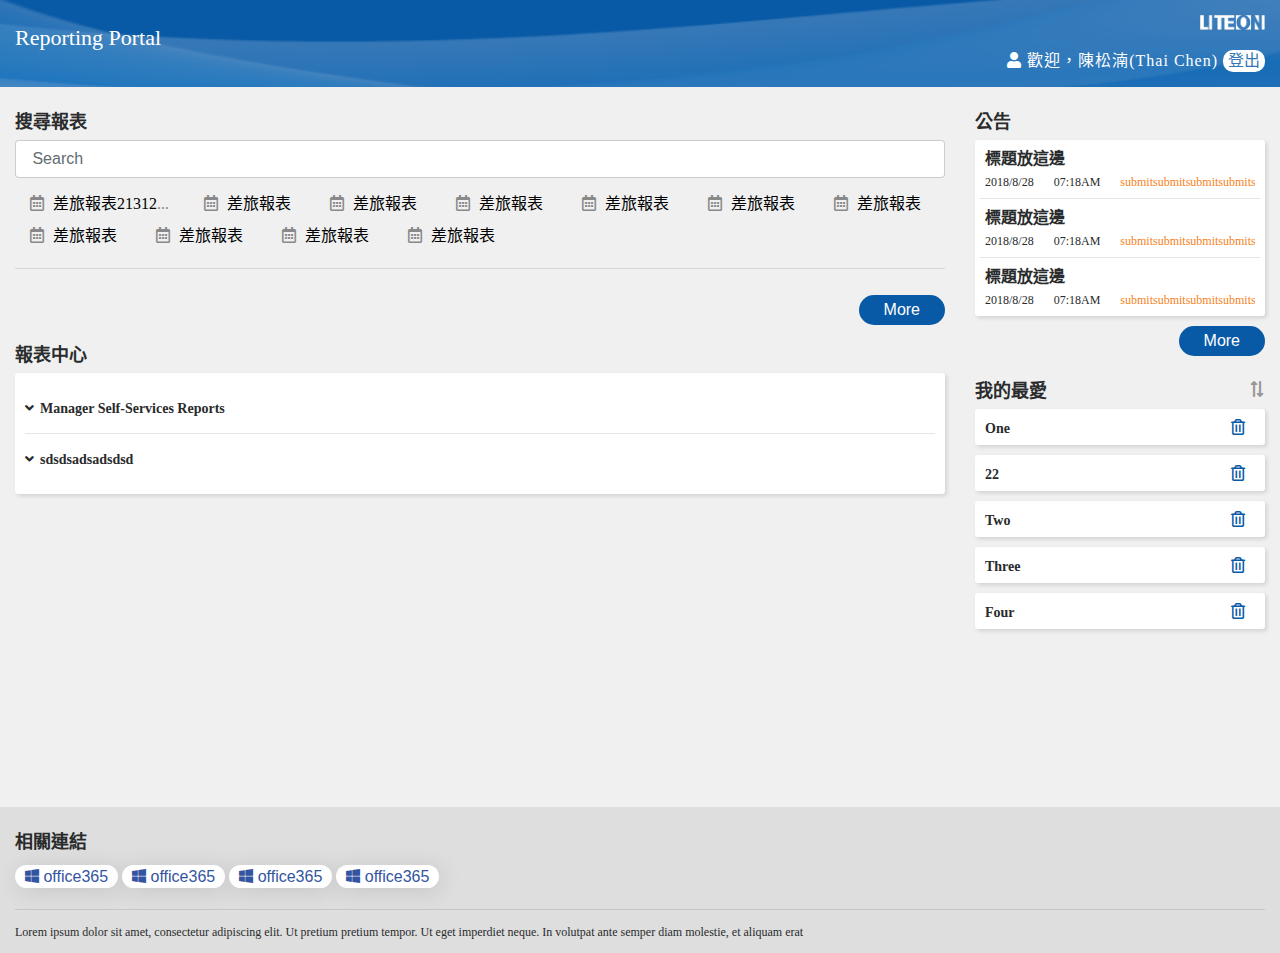
<file: liteonFinal/reporting.html>
<!DOCTYPE html>
<html lang="zh-tw">

<head>
	<meta charset="utf-8">
	<meta http-equiv="X-UA-Compatible" content="IE=edge">
	<meta http-equiv="content-language" content="”zh-Hant-TW”">
	<meta name="viewport" content="width=device-width,initial-scale=1.0">
	<meta name="Description" content="liteon">
	<link rel="icon" href="">
	<title>Liteon Reporting</title>
	<link rel="stylesheet" href="css/bootstrap.min.css">
	<link rel="stylesheet" href="css/liteonFontAwesome.min.css">
	<link rel="stylesheet" href="css/liteonMain.css">
</head>

<body>
	<div class="reporting">
		<div class="mainHeader">
			<div class="row">
				<div class="col-md-9">
					<div class="reportTitle">
						Reporting Portal
					</div>
				</div>
				<div class="col-md-3 userLogInfo">
					<img src="img/Branding_logo.png" alt="">
					<div class="welcomeMsg">
						<i class="fas fa-user"></i>
						歡迎，陳松湳(Thai Chen)
						<button class="logOut">登出</button>
					</div>
				</div>
			</div>
		</div>
		<div class="mainContent">
			<div class="row">
				<!-- leftPart -->
				<div class="col-md-9">
					<div class="font-lg">搜尋報表</div>

					<input type="text" class="form-control" placeholder=" Search" style="font-family:Arial" />
					<div class="reportTagList">
						<a href="javascript:void(0)" class="reportTag">
							<i class="far fa-calendar-alt"></i>
							<span>差旅報表2131232132313123231231232213123</span>
						</a>
						<a href="javascript:void(0)" class="reportTag">
							<i class="far fa-calendar-alt"></i>
							<span>差旅報表</span>
						</a>
						<a href="javascript:void(0)" class="reportTag">
							<i class="far fa-calendar-alt"></i>
							<span>差旅報表</span>
						</a>
						<a href="javascript:void(0)" class="reportTag">
							<i class="far fa-calendar-alt"></i>
							<span>差旅報表</span>
						</a>
						<a href="javascript:void(0)" class="reportTag">
							<i class="far fa-calendar-alt"></i>
							<span>差旅報表</span>
						</a>
						<a href="javascript:void(0)" class="reportTag">
							<i class="far fa-calendar-alt"></i>
							<span>差旅報表</span>
						</a>
						<a href="javascript:void(0)" class="reportTag">
							<i class="far fa-calendar-alt"></i>
							<span>差旅報表</span>
						</a>
						<a href="javascript:void(0)" class="reportTag">
							<i class="far fa-calendar-alt"></i>
							<span>差旅報表</span>
						</a>
						<a href="javascript:void(0)" class="reportTag">
							<i class="far fa-calendar-alt"></i>
							<span>差旅報表</span>
						</a>
						<a href="javascript:void(0)" class="reportTag">
							<i class="far fa-calendar-alt"></i>
							<span>差旅報表</span>
						</a>
						<a href="javascript:void(0)" class="reportTag">
							<i class="far fa-calendar-alt"></i>
							<span>差旅報表</span>
						</a>
					</div>
					<hr>
<div style="text-align: right"><button class="moreBtn btn"> More</button></div>
					<div class="font-lg">報表中心</div>

					<ul class="reportPaperList">
						<li>Manager Self-Services Reports
							<ul>
								<li data-toggle="modal" data-target="#reportModal">
									HR Workflow Report</li>
								<li data-toggle="modal" data-target="#reportModal">Travel Expense Control Reports</li>
							</ul>
						</li>
						<li>sdsdsadsadsdsd
							<ul>
								<li data-toggle="modal" data-target="#reportModal" class="wantToOpen">HR Workflow Report</li>
								<li>Travel Expense Control Reports
									<ul>
										<li data-toggle="modal" data-target="#reportModal" class="wantToOpen">HR Workflow Report</li>
										<li>Travel Expense Control Reports
											<ul>
												<li data-toggle="modal" data-target="#reportModal" class="wantToOpen">HR Workflow Report</li>
												<li>Travel Expense Control Reports
													<ul>
														<li data-toggle="modal" data-target="#reportModal" class="wantToOpen">15151ort</li>
														<li>777<ul>
																<li data-toggle="modal" data-target="#reportModal" class="wantToOpen">15151ort</li>
																<li data-toggle="modal" data-target="#reportModal" class="wantToOpen">777</li>
															</ul>
														</li>
													</ul>
												</li>

											</ul>
										</li>

									</ul>
								</li>


							</ul>
						</li>

					</ul>
				</div>

				<!-- rightRart -->
				<div class="col-md-3">
					<div class="font-lg">公告</div>
					<ul class="announcement">
						<li data-toggle="modal" data-target="#announceModal">
							<div class="announcementTitle">
								標題放這邊
							</div>
							<div class="annContent">
								<span class="annDate">
									2018/8/28
								</span>
								<span class="annTime">
									07:18AM
								</span>
								<span class="annSubmit">submitsubmitsubmitsubmitsubmitsubmitsubmitsubmitsubmitsubmitsubmitsubmitsubmitsubmit</span>
							</div>
						</li>
						<li data-toggle="modal" data-target="#announceModal">
							<div class="announcementTitle">
								標題放這邊
							</div>
							<div class="annContent">
								<span class="annDate">
									2018/8/28
								</span>
								<span class="annTime">
									07:18AM
								</span>
								<span class="annSubmit">submitsubmitsubmitsubmitsubmitsubmitsubmitsubmitsubmitsubmitsubmitsubmitsubmitsubmit</span>
							</div>
						</li>
						<li data-toggle="modal" data-target="#announceModal">
							<div class="announcementTitle">
								標題放這邊
							</div>
							<div class="annContent">
								<span class="annDate">
									2018/8/28
								</span>
								<span class="annTime">
									07:18AM
								</span>
								<span class="annSubmit">submitsubmitsubmitsubmitsubmitsubmitsubmitsubmitsubmitsubmitsubmitsubmitsubmitsubmit</span>
							</div>
						</li>
					</ul>
			<div style="text-align: right"><button class="moreBtn btn"> More</button></div>

					<div class="font-lg" style="margin-top:15px;">我的最愛 <span class="order"><i class="fas fa-exchange-alt"></i></span></div>
					<ul id="sortable" class="moveable">
						<li>One </li>
						<li>22</li>
						<li>Two</li>
						<li>Three</li>
						<li>Four</li>
					</ul>
				</div>

			</div>

		</div>
		<div class="mainFooter">
			<div class="font-lg">相關連結</div>
			<button class="whiteBtn"><i class="fab fa-windows"></i> office365</button>
			<button class="whiteBtn"><i class="fab fa-windows"></i> office365</button>
			<button class="whiteBtn"><i class="fab fa-windows"></i> office365</button>
			<button class="whiteBtn"><i class="fab fa-windows"></i> office365</button>
			<br>
			<hr>
			<div class="font-sm">Lorem ipsum dolor sit amet, consectetur adipiscing elit. Ut pretium pretium tempor. Ut eget
				imperdiet neque. In volutpat ante semper diam molestie, et aliquam erat </div>

		</div>
	</div>
	<!-- The report Modal -->
	<div class="modal fade" id="reportModal">
		<div class="modal-dialog">
			<div class="modal-content">

				<!-- Modal Header -->
				<div class="modal-header">
					<h4 class="modal-title">Modal Heading</h4>
					<button type="button" class="close" data-dismiss="modal">&times;</button>
				</div>

				<!-- Modal body -->
				<div class="modal-body">
					<ul class="openModalList">
						<li>jsdfksdflsdf </li>
						<li>sdfsdfsdf </li>
						<li>sdfsdfsdf </li>

					</ul>
				</div>

				<!-- Modal footer -->
				<div class="modal-footer">
					<button type="button" class="btn btn-danger" data-dismiss="modal"></button>
				</div>

			</div>
		</div>
	</div>
	<!-- The announcement Modal -->
	<div class="modal fade" id="announceModal">
		<div class="modal-dialog">
			<div class="modal-content">

				<!-- Modal Header -->
				<div class="modal-header">
					<h4 class="modal-title">Modal Heading</h4>
					<button type="button" class="close" data-dismiss="modal">&times;</button>
				</div>

				<!-- Modal body -->
				<div class="modal-body">
					<div class="announcementHere">
						Lorem Ipsum is simply dummy text of the printing and typesetting industry. Lorem Ipsum has been the industry's
						standard
						dummy text ever since the 1500s, when an unknown printer took a galley of type and scrambled it to make a type
						specimen
						book. It has survived not only five centuries, but also the leap into electronic typesetting, remaining
						essentially
						unchanged. It was popularised in the 1960s with the release of Letraset sheets containing Lorem Ipsum passages,
						and
						more recently with desktop publishing software like Aldus PageMaker including versions of Lorem Ipsum.
					</div>
				</div>

				<!-- Modal footer -->
				<div class="modal-footer">
					<a href="other/GUI style design of WorkFlow_1017.pptx" download="newfileName">下載檔案</a>
				</div>

			</div>
		</div>
	</div>

	<script src="js/tether.min.js"></script>
	<script src="js/jquery.min.js"></script>
	<script src="js/jqueryUi.js"></script>
	<script src="js/jqueryUiTouch.js"></script>
	<script src="js/bootstrap.min.js"></script>
	<script src="js/main.js"></script>

</body>

</html>
</file>
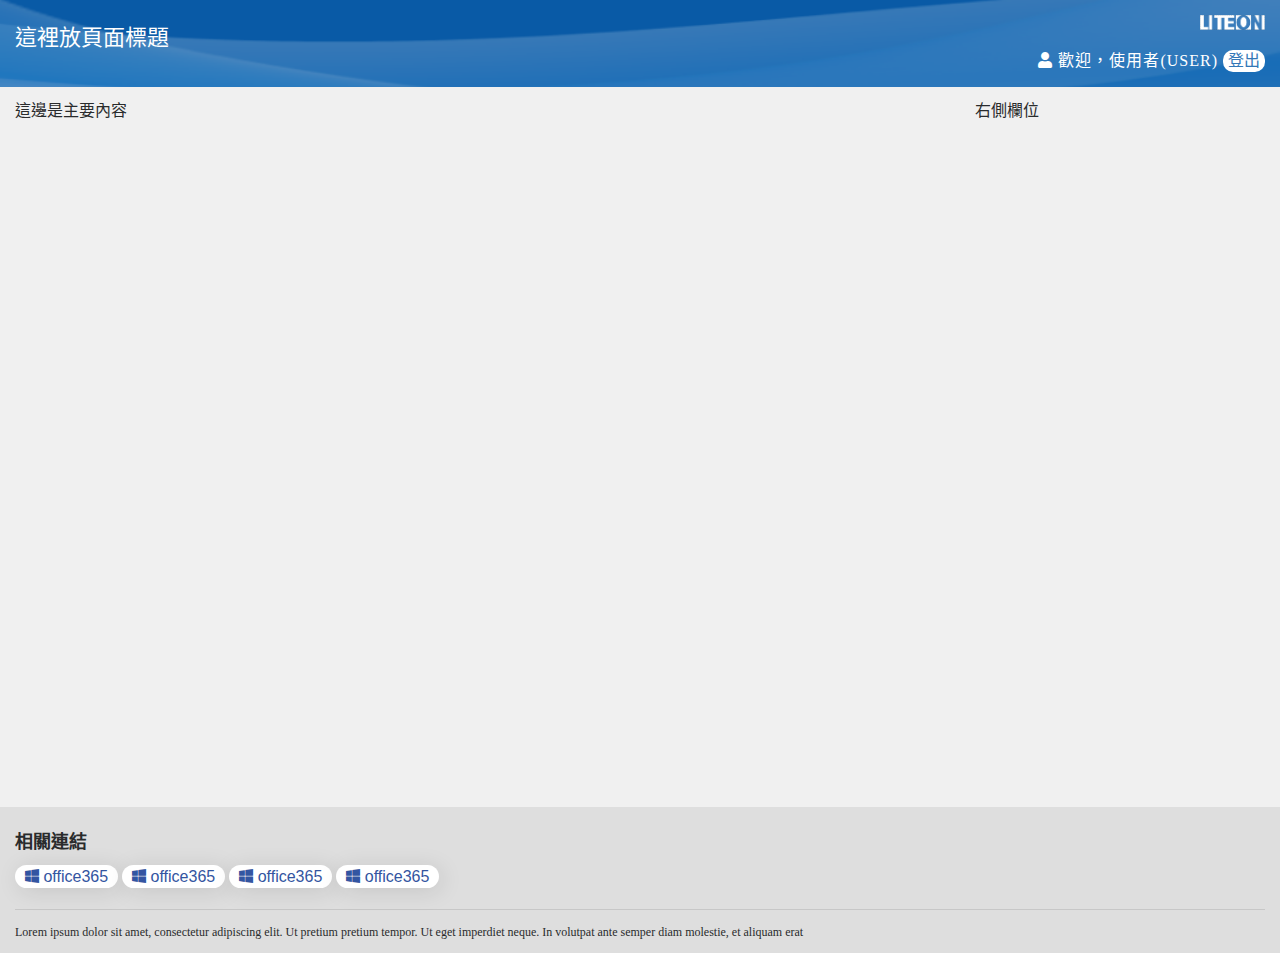
<file: liteonGuideLine/basic.html>
<!DOCTYPE html>
<html lang="zh-tw">

<head>
	<meta charset="utf-8">
	<meta http-equiv="X-UA-Compatible" content="IE=edge">
	<meta http-equiv="content-language" content="”zh-Hant-TW”">
	<meta name="viewport" content="width=device-width,initial-scale=1.0">
	<meta name="Description" content="liteon">
	<link rel="icon" href="">
	<title>basic Theme</title>
<link rel="stylesheet" href="css/guideLine.css">
</head>

<body>
	<div class="reporting">
		<div class="mainHeader">
			<div class="row">
				<div class="col-md-9">
					<div class="reportTitle">
						這裡放頁面標題
					</div>
				</div>
				<div class="col-md-3 userLogInfo">
					<img src="img/Branding_logo.png" alt="">
					<div class="welcomeMsg">
						<i class="fas fa-user"></i>
						歡迎，使用者(USER)
						<button class="logOut">登出</button>
					</div>
				</div>
			</div>
		</div>
		<div class="mainContent">
			<div class="row">
				<!-- leftPart -->
				<div class="col-md-9">
					這邊是主要內容
				</div>

				<!-- rightRart -->
				<div class="col-md-3">
					右側欄位
				</div>

			</div>

		</div>
		<div class="mainFooter">
			<div class="font-lg">相關連結</div>
			<button class="whiteBtn"><i class="fab fa-windows"></i> office365</button>
			<button class="whiteBtn"><i class="fab fa-windows"></i> office365</button>
			<button class="whiteBtn"><i class="fab fa-windows"></i> office365</button>
			<button class="whiteBtn"><i class="fab fa-windows"></i> office365</button>
			<br>
			<hr>
			<div class="font-sm">Lorem ipsum dolor sit amet, consectetur adipiscing elit. Ut pretium pretium tempor. Ut eget
				imperdiet neque. In volutpat ante semper diam molestie, et aliquam erat </div>

		</div>
	</div>

	
	<script src="js/tether.min.js"></script>
	<script src="js/jquery.min.js"></script>
	<script src="js/jqueryUi.js"></script>
	<script src="js/jqueryUiTouch.js"></script>
	<script src="js/bootstrap.min.js"></script>
	<script src="js/main.js"></script>

</body>

</html>
</file>
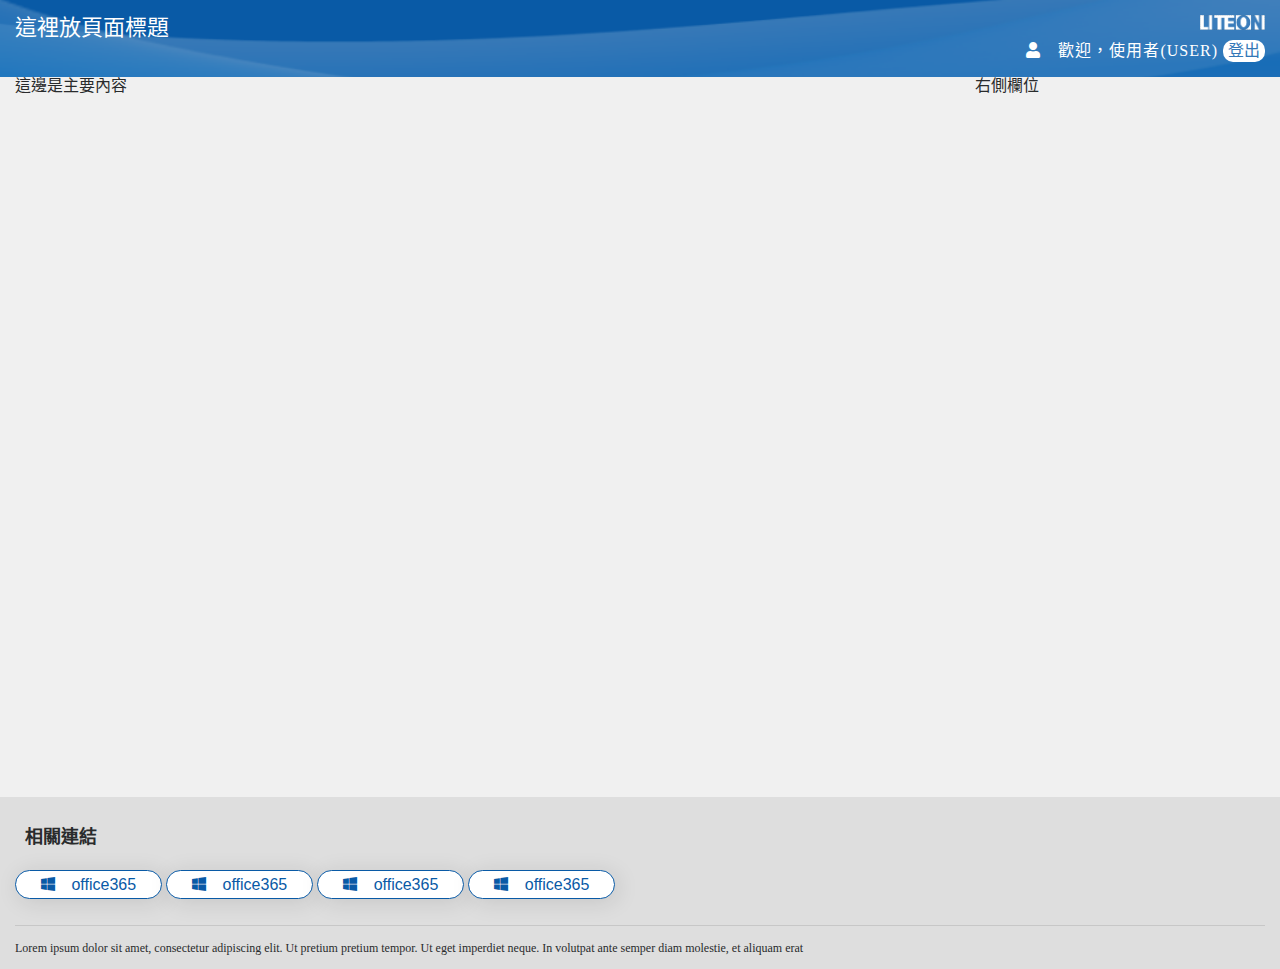
<file: workflow/basic.html>
<!DOCTYPE html>
<html lang="zh-tw">

<head>
	<meta charset="utf-8">
	<meta http-equiv="X-UA-Compatible" content="IE=edge">
	<meta http-equiv="content-language" content="”zh-Hant-TW”">
	<meta name="viewport" content="width=device-width,initial-scale=1.0">
	<meta name="Description" content="liteon">
	<link rel="icon" href="">
	<title>basic Theme</title>
<link rel="stylesheet" href="css/guideLine.css">
</head>

<body>
	<div class="reporting">
		<div class="mainHeader">
			<div class="row">
				<div class="col-md-9">
					<div class="reportTitle">
						這裡放頁面標題
					</div>
				</div>
				<div class="col-md-3 userLogInfo">
					<img src="img/Branding_logo.png" alt="">
					<div class="welcomeMsg">
						<i class="fas fa-user"></i>
						歡迎，使用者(USER)
						<button class="logOut">登出</button>
					</div>
				</div>
			</div>
		</div>
		<div class="mainContent">
			<div class="row">
				<!-- leftPart -->
				<div class="col-md-9">
					這邊是主要內容
				</div>

				<!-- rightRart -->
				<div class="col-md-3">
					右側欄位
				</div>

			</div>

		</div>
		<div class="mainFooter">
			<div class="font-lg">相關連結</div>
			<button class="btnWhite"><i class="fab fa-windows"></i> office365</button>
			<button class="btnWhite"><i class="fab fa-windows"></i> office365</button>
			<button class="btnWhite"><i class="fab fa-windows"></i> office365</button>
			<button class="btnWhite"><i class="fab fa-windows"></i> office365</button>
			<br>
			<hr>
			<div class="font-sm">Lorem ipsum dolor sit amet, consectetur adipiscing elit. Ut pretium pretium tempor. Ut eget
				imperdiet neque. In volutpat ante semper diam molestie, et aliquam erat </div>

		</div>
	</div>

	
	<script src="js/liteonAll.js"></script>

</body>

</html>
</file>
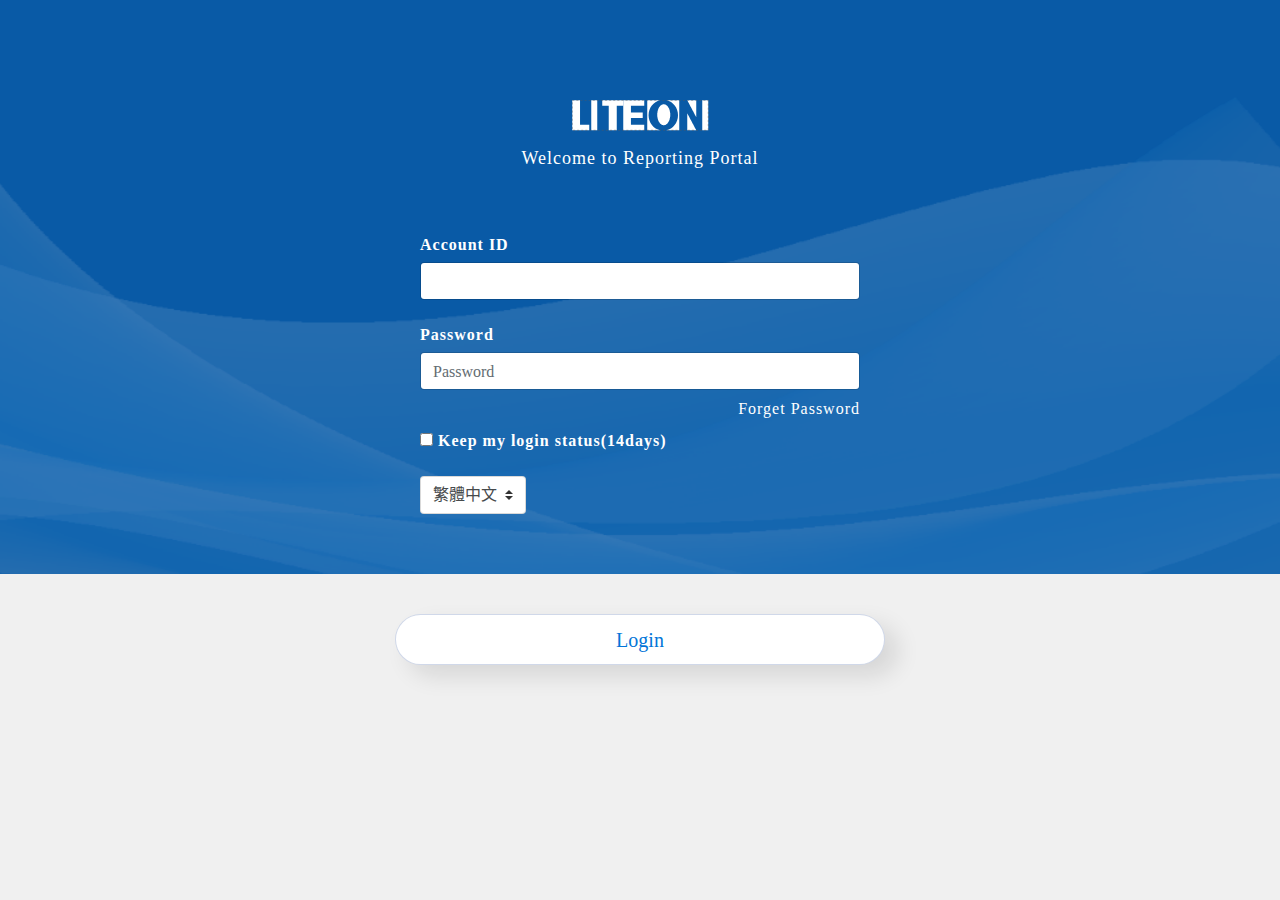
<file: workflow/loginPage.html>
<!DOCTYPE html>
<html lang="zh-tw">

<head>
	<meta charset="utf-8">
	<meta http-equiv="X-UA-Compatible" content="IE=edge">
	<meta http-equiv="content-language" content="”zh-Hant-TW”">
	<meta name="viewport" content="width=device-width,initial-scale=1.0">
	<meta name="Description" content="liteon">
	<link rel="icon" href="">
	<title>Liteon</title>
	<link rel="stylesheet" href="css/guideLine.css">
</head>

<body>
	<div class=" login">
		<div class="container">
			<div class="loginInfo">
				<div class="liteonLogo center">
					<img src="img/Branding_logo.png" alt="">
					<h4 >Welcome to Reporting Portal</h4>
				</div>
				<div class="loginGroup">
					<!-- 表單 -->
					<form>
						<div class="form-group">
							<label for="InputAccount" class="inputDes">Account ID</label>
							<input type="email" class="form-control" id="InputAccount">
						</div>

						<div class="form-group">
							<label for="InputPassword" class="inputDes">Password</label>
							<input type="password" class="form-control" id="InputPassword1" placeholder="Password" required>
							<div class="forgetPassword inputDes"><a href="">Forget Password</a></div>
						</div>
						<div class="form-group">
							<input type="checkbox" id="exampleCheck1">
							<label class="formLabel" for="exampleCheck1">Keep my login status(14days)</label>
						</div>
						<div class="form-group">
							<select class="custom-select" required>
								<option value="">繁體中文</option>
								<option value="1">English</option>
							</select>
						</div>


				</div>
				</form>

			</div>

		</div>
	</div>
	<div class="loginDown">
		<div class="container">
			<!-- 可用button 或 a連結 -->
			<a role="button" class="btn  btn-lg btn-block loginBtn" href="reporting.html">Login</a>
		</div>
	</div>
	<script src="js/liteonAll.js"></script>

</body>

</html>
</file>
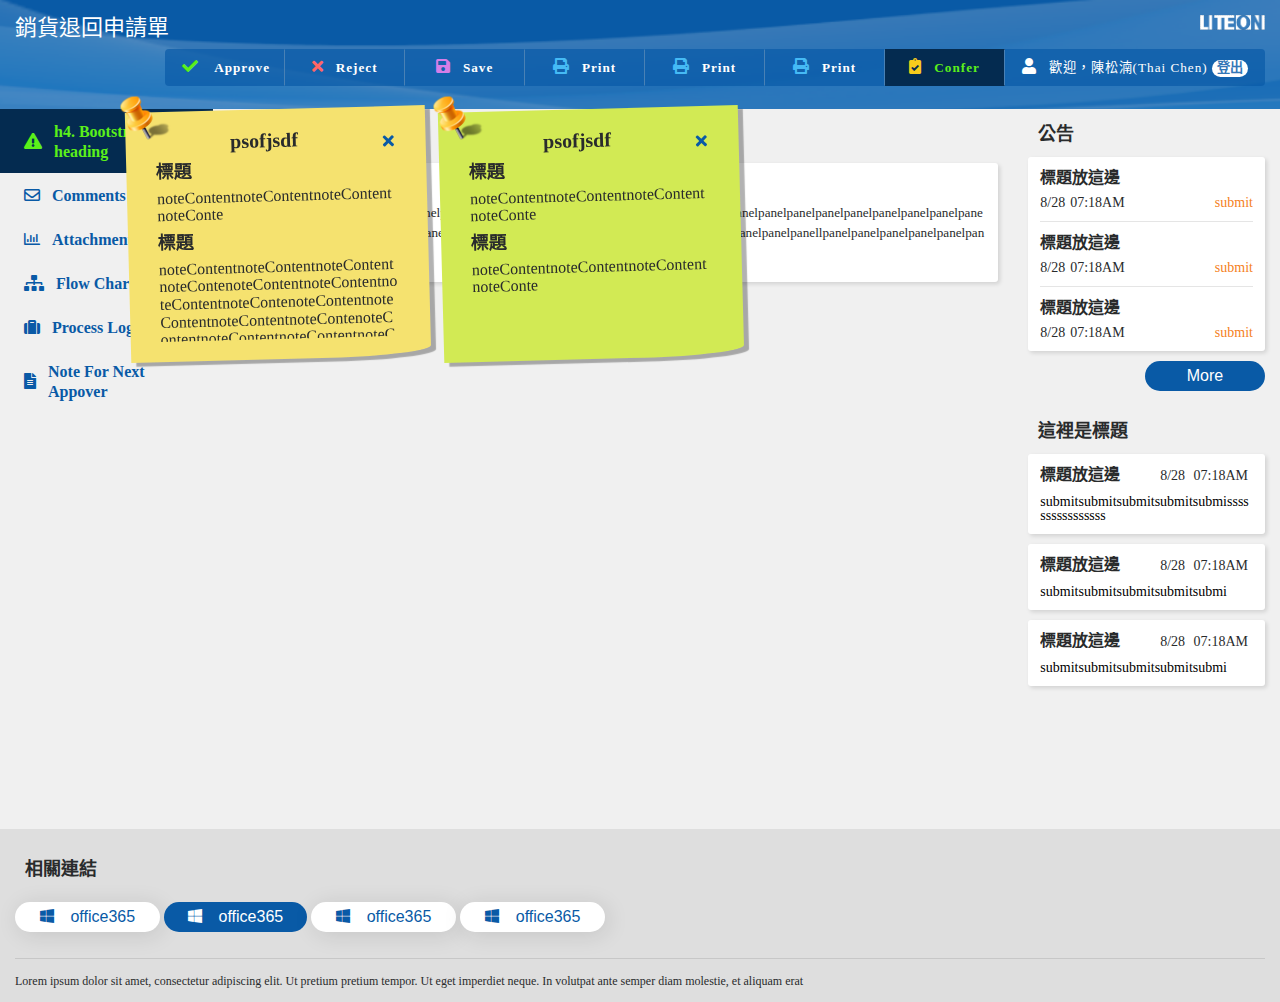
<file: workflow/workflow.html>
<!DOCTYPE html>
<html lang="zh-tw">

<head>
	<meta charset="utf-8">
	<meta http-equiv="X-UA-Compatible" content="IE=edge">
	<meta http-equiv="content-language" content="”zh-Hant-TW”">
	<meta name="viewport" content="width=device-width,initial-scale=1.0">
	<meta name="Description" content="liteon">
	<link rel="icon" href="">
	<title>Liteon Workflow</title>
	<link rel="stylesheet" href="css/guideLine.css">
</head>

<body>
	<div class="workflow">
<div class="overlay"></div>
		<div class="mainHeader">
			<div class="row">
				<div class="col-9">
					<div class="reportTitle">
						銷貨退回申請單
					</div>
				</div>
				<div class="col-3 userLogInfo">
					<img src="img/Branding_logo.png" alt="">

				</div>
				<div class="col-md-12 headerBtn">

					<div class="btn h6"><i class="fas fa-check" style="color:#5BF01A"></i> Approve</div>
					<div class="btn h6"><i class="fas fa-times" style="color:#FF6666 "></i>Reject</div>
					<div class="btn d-block d-md-none workflowMoreBtnClick h6">...</div>
					<div class="btn d-none d-md-block h6"><i class="fas fa-save" style="color:#d57ee7"></i>Save</div>
					<div class="btn d-none d-md-block h6"><i class="fas fa-print" style="color:#45baf5"></i>Print</div>
					<div class="btn d-none d-md-block h6"><i class="fas fa-print" style="color:#45baf5"></i>Print</div>
					<div class="btn d-none d-md-block h6"><i class="fas fa-print" style="color:#45baf5"></i>Print</div>
					<div class="btn d-none d-md-block active h6"><i class="fas fa-clipboard-check" style="color:#f8cc1c"></i>Confer</div>
					

					<div class="welcomeMsg h6">
						<i class="fas fa-user" data-toggle="popover" data-placement="bottom" id="popOver"></i>歡迎，陳松湳(Thai Chen)
						<button class="logOut fontBold">登出</button>
					</div>

					<div id="popOver-content" class="hidden">
						<div class="h3">
							h3h3h3h3hh33
						</div>
						<h4>h4h4hh4h4h4</h4>
					</div>

				</div>
			</div>
		</div>
		<div class="mainContent">

			<div class="note">
				<div class="close"><i class="fas fa-times"></i></div>
				<div class=" noteTitle h3 fontBold">psofjsdf</div>
				<div class="noteContent ">
					<div class="h4 fontBold">標題</div>
					<div class="h5">noteContentnoteContentnoteContentnoteConte</div>
					<div class="h4 fontBold">標題</div>
					<div class="h5">[base64]</div>
				</div>
			</div>

			<div class="note noteGreen">
				<div class="close"><i class="fas fa-times"></i></div>
				<div class=" noteTitle h3 fontBold">psofjsdf</div>
				<div class="noteContent ">
					<div class="h4 fontBold">標題</div>
					<div class="h5">noteContentnoteContentnoteContentnoteConte</div>
					<div class="h4 fontBold">標題</div>
					<div class="h5">noteContentnoteContentnoteContentnoteConte</div>
				</div>
			</div>

			<div class="row">
<button class="navbar-toggler  d-block d-md-none  " type="button" id="sidebarCollapseBtn">
	<i class="fas fa-bars"></i>
</button>

<div class="col-md-2   sidebar  collapse navbar-collapse " id="sidebarCollapse">
					<div class="sidebarBtn  active"><i class="fas fa-exclamation-triangle"></i> <span>h4. Bootstrap heading</span></div>
					<div class="sidebarBtn"><i class="far fa-envelope"></i> <span>Comments</span> </div>
					<div class="sidebarBtn"><i class="far fa-chart-bar"></i> <span>Attachment</span></div>
					<div class="sidebarBtn"><i class="fas fa-sitemap"></i> <span>Flow Char</span></div>
					<div class="sidebarBtn"><i class="fas fa-suitcase"></i> <span>Process Log</span></div>
					<div class="sidebarBtn"><i class="fal fa-file-alt"></i><span> Note For Next Appover</span></div>

				</div>
				<!-- leftPart -->
				<div class="col-md-10 row" style="padding:0px;margin:0px;">
				<div class="col-xl-9">
					<div class="panel">
						<div class="h3 panelTitle">panel</div>
						<div class="panelContent">

							<div class="h4 panelSub">sdsc</div>
							<div class="panelText h6">
								[base64]
							</div>
						</div>
					</div>


				</div>

				<!-- rightRart -->
				<div class="col-xl-3">
					<div class="font-lg">公告</div>
					<ul class="announcement">
						<li data-toggle="modal" data-target="#announceModal">
							<div class="announcementTitle">
								標題放這邊
							</div>
							<div class="annContent">
								<span class="annDate">
									8/28
								</span>
								<span class="annTime">
									07:18AM
								</span>
								<span class="annSubmit">submit</span>
							</div>
						</li>
						<li data-toggle="modal" data-target="#fileUpload">
							<div class="announcementTitle">
								標題放這邊
							</div>
							<div class="annContent">
								<span class="annDate">
									8/28
								</span>
								<span class="annTime">
									07:18AM
								</span>
								<span class="annSubmit">submit</span>
							</div>
						</li>
						<li data-toggle="modal" data-target="#fileSelection">
							<div class="announcementTitle">
								標題放這邊
							</div>
							<div class="annContent">
								<span class="annDate">
									8/28
								</span>
								<span class="annTime">
									07:18AM
								</span>
								<span class="annSubmit">submit</span>
							</div>
						</li>
					</ul>
					<div style="text-align: right"><button class="btn btnBlue btn"> More</button></div>

					<div class="font-lg" style="margin-top:15px;">這裡是標題 </div>
					<ul class="sidebarComments">
						<li data-toggle="modal" data-target="#transferBoxModal">
							<div class="sidebarCommentsContent">
								<div class="sidebarCommentsTitle">
									標題放這邊
								</div>
								<div>
									<span class="sidebarCommentsDate">
										8/28
									</span>
									<span class="sidebarCommentsTime">
										07:18AM
									</span>
								</div>
							</div>
							<div class="sidebarCommentsSubmit">submitsubmitsubmitsubmitsubmissssssssssssssss</div>
						</li>
						<li data-toggle="modal" data-target="#announceModal">
							<div class="sidebarCommentsContent">
								<div class="sidebarCommentsTitle">
									標題放這邊
								</div>
								<div>
									<span class="sidebarCommentsDate">
										8/28
									</span>
									<span class="sidebarCommentsTime">
										07:18AM
									</span>
								</div>
							</div>
							<div class="sidebarCommentsSubmit">submitsubmitsubmitsubmitsubmi</div>
						</li>
						<li data-toggle="modal" data-target="#announceModal">
							<div class="sidebarCommentsContent">
								<div class="sidebarCommentsTitle">
									標題放這邊
								</div>
								<div>
									<span class="sidebarCommentsDate">
										8/28
									</span>
									<span class="sidebarCommentsTime">
										07:18AM
									</span>
								</div>
							</div>
							<div class="sidebarCommentsSubmit">submitsubmitsubmitsubmitsubmi</div>
						</li>
					</ul>
				</div>
</div>
			</div>
			
		</div>
		<!-- mainFooter -->
		<div class="mainFooter">
			<div class="font-lg">相關連結</div>
			<a href=""><button class=" btn btnWhite"><i class="fab fa-windows"></i> office365</button></a>
			<a href=""><button class="btn btnBlue"><i class="fab fa-windows"></i> office365</button></a>
			<a href=""><button class="btn btnWhite"><i class="fab fa-windows"></i> office365</button></a>
			<a href=""><button class="btn btnWhite"><i class="fab fa-windows"></i> office365</button></a>
			<br>
			<hr>
			<div class="font-sm">Lorem ipsum dolor sit amet, consectetur adipiscing elit. Ut pretium pretium tempor. Ut eget
				imperdiet neque. In volutpat ante semper diam molestie, et aliquam erat </div>

		</div>
	</div>

	<!-- The announcement Modal -->
	<div class="modal fade" id="announceModal">
		<div class="modal-dialog">
			<div class="modal-content">

				<!-- Modal Header -->
				<div class="modal-header">
					<h4 class="modal-title fontBold">Modal Heading</h4>
					<button type="button" class="close" data-dismiss="modal">&times;</button>
				</div>

				<!-- Modal body -->
				<div class="modal-body">
					<div class="modalContent">
						Lorem Ipsum is simply dummy text of the printing and typesetting industry. Lorem Ipsum has been the industry's
						standard
						dummy text ever since the 1500s, when an unknown printer took a galley of type and scrambled it to make a type
						specimen
						book. It has survived not only five centuries, but also the leap into electronic typesetting, remaining
						essentially
						unchanged. It was popularised in the 1960s with the release of Letraset sheets containing Lorem Ipsum passages,
						and
						more recently with desktop publishing software like Aldus PageMaker including versions of Lorem Ipsum.
					</div>
				</div>

				<!-- Modal footer -->
				<div class="modal-footer">
					<a href="other/GUI style design of WorkFlow_1017.pptx" download="newfileName">下載檔案</a>
				</div>

			</div>
		</div>
	</div>

	<!-- The  fileSelection Modal -->
	<div class="modal fade modalFileSelection" id="fileSelection">
		<div class="modal-dialog">
			<div class="modal-content">

				<!-- Modal Header -->
				<div class="modal-header">
					<h3 class="modal-title fontBold">Modal Heading</h3>
					<button type="button" class="close" data-dismiss="modal">&times;</button>
				</div>

				<!-- Modal body -->
				<div class="modal-body ">
					<div class="mfsTitle col-md-8 col-7">
						<div class="h4 fontBold">subtitle</div>
						<input type="text" class="inputText" placeholder=" Search" style="font-family:Arial" /> <button class="btn btnBlue">action</button>
					</div>
					<div class="modalContent">

						<ul class="listBox">
							<li class="active">
								<div class="h4 mfsHeader">header</div>
								<div class="h6">content</div>
							</li>
							<li>
								<div class="h4  mfsHeader">header</div>
								<div class="h6">content</div>
							</li>
							<li>
								<div class="h4  mfsHeader">header</div>
								<div class="h6">content</div>
							</li>
							<li>
								<div class="h4  mfsHeader">header</div>
								<div class="h6">content</div>
							</li>
							<li>
								<div class="h4  mfsHeader">header</div>
								<div class="h6">content</div>
							</li>
							<li>
								<div class="h4  mfsHeader">header</div>
								<div class="h6">content</div>
							</li>
						</ul>
					</div>
				</div>



			</div>
		</div>
	</div>
	<!-- The  fileUpload Modal -->
	<div class="modal fade modalFileSelection" id="fileUpload">
		<div class="modal-dialog">
			<div class="modal-content">

				<!-- Modal Header -->
				<div class="modal-header">
					<h3 class="modal-title fontBold">Modal Heading</h3>
					<button type="button" class="close" data-dismiss="modal">&times;</button>
				</div>

				<!-- Modal body -->
				<div class="modal-body ">
					<span class="control-fileupload">

						<form method="post" enctype="multipart/form-data" onsubmit="javascript: return checkupload();">
							<!-- <input type="file" name="ufile" id="ufile" multiple=""> -->
							<label for="ufile" class="btnBlue">
								<i class="fa fa-cloud-upload"></i> 選擇檔案
								<input type="file" name="ufile" id="ufile" multiple="" style="display: none" />
							</label>

						</form>
						<ul id="uploadResult">

						</ul>
					</span>

					<div class="modalContent ">

						<label for="Textarea1" class="h5 fontBold" style="margin:15px 0px">上傳說明</label>
						<textarea class="form-control" id="Textarea1" rows="3" placeholder="這裡放上傳說明"></textarea>
						<div class="center">
							<button class="btnBlue " style="width:100px;">upload</button>
						</div>
					</div>
				</div>



			</div>
		</div>
	</div>
	<div class="modal fade" id="transferBoxModal">
		<div class="modal-dialog">
			<div class="modal-content">

				<!-- Modal Header -->
				<div class="modal-header">
					<h4 class="modal-title fontBold">Modal Heading</h4>
					<button type="button" class="close" data-dismiss="modal">&times;</button>
				</div>

				<!-- Modal body -->
				<div class="modal-body">
					<div class="modalContent">
						<div class="mfsTitle">
							<div class="h4 fontBold">subtitle</div>
							<input type="text" class="inputText" placeholder=" Search" style="font-family:Arial" /> <button class="btn btnBlue">action</button>
						</div>
						<div class="trandferBoxSection">
							<div>
								<div class="h4 fontBold">h4title</div>
								<select name="leftBoxList" multiple>
									<option value="volvo">Volvo</option>
									<option value="saab">Saab</option>
									<option value="opel">Opel</option>
									<option value="audi">Audi</option>
								</select>
							</div>
							<div class="btnInCenter">
								<button onclick="leftClick()" class="btnBlue">></button>
								<button onclick="rightClick()" class="btnBlue">
									<</button> </div> <div>
										<div class="h4 fontBold">h4title</div>
										<select name="rightBoxList" multiple>
											<option value="a">a</option>
											<option value="b">b</option>
											<option value="c">c</option>
											<option value="d">d</option>
										</select>
							</div>
						</div>
						<div class="center">
							<button class="btnBlue okBtn">ok</button>
							<button class="btnWhite">cancel</button>
						</div>

					</div>
				</div>

				<!-- Modal footer -->
				<!-- <div class="modal-footer">
		
			</div> -->

			</div>
		</div>
	</div>
	<!-- <script src="js/liteonAll.js"></script> -->
<script src="js/tether.min.js"></script>
<script src="js/jquery.min.js"></script>
<script src="js/jqueryUi.js"></script>
<script src="js/jqueryUiTouch.js"></script>
<script src="js/bootstrap.min.js"></script>
<script src="js/bootstrap-datepicker.js"></script>
<script src="js/main.js"></script>

</body>

</html>
</file>
<file: liteonFinal/css/liteonMain.css>
/* http://meyerweb.com/eric/tools/css/reset/
   v4.0 | 20180602
   License: none (public domain)
*/

html,
body,
div,
span,
applet,
object,
iframe,
h1,
h2,
h3,
h4,
h5,
h6,
p,
blockquote,
pre,
a,
abbr,
acronym,
address,
big,
cite,
code,
del,
dfn,
em,
img,
ins,
kbd,
q,
s,
samp,
small,
strike,
strong,
sub,
sup,
tt,
var,
b,
u,
i,
center,
dl,
dt,
dd,
ol,
ul,
li,
fieldset,
form,
label,
legend,
table,
caption,
tbody,
tfoot,
thead,
tr,
th,
td,
article,
aside,
canvas,
details,
embed,
figure,
figcaption,
footer,
header,
hgroup,
main,
menu,
nav,
output,
ruby,
section,
summary,
time,
mark,
audio,
video {
	margin: 0;
	padding: 0;
	border: 0;
	font-size: 100%;
	font: inherit;
	vertical-align: baseline;
	font-size: 16px;
	font-family: 'Microsoft JhengHei',"Font Awesome 5 Free";
}

/* HTML5 display-role reset for older browsers */
article,
aside,
details,
figcaption,
figure,
footer,
header,
hgroup,
main,
menu,
nav,
section {
	display: block;
}

/* HTML5 hidden-attribute fix for newer browsers */
*[hidden] {
	display: none;
}


body {
	line-height: 1;
}

ol,
ul {
	list-style: none;
}

blockquote,
q {
	quotes: none;
}

blockquote:before,
blockquote:after,
q:before,
q:after {
	content: '';
	content: none;
}

table {
	border-collapse: collapse;
	border-spacing: 0;
}
a:focus,
a:hover {
	text-decoration: none;
}

body {
	background: #f0f0f0;
	
}
h1 {
	font-size: 2.5rem
}

h2 {
	font-size: 2rem
}

h3 {
	font-size: 1.75rem
}

h4 {
	font-size: 1.5rem
}

h5 {
	font-size: 1.25rem
}

h6 {
	font-size: 1rem
}
.mainContent {
	min-height: 80vh
}
.ui-resizable,
.ui-sortable,
.ui-draggable,
.ui-droppable,
.ui-sortable-handle {
	-ms-touch-action: none !important;
	touch-action: none !important;
}

/* reset.css end */
.center {
	margin: 0 auto;
	text-align: center;
}

/* */
.font-lg {
	font-size: 18px;
	font-weight: bold;
	margin: 10px 0px;
}

.font-md {
	font-size: 14px;
	font-weight: 600;
}

.font-sm {
	font-size: 12px;
	font-weight: 400;
}
.btn{
	cursor: pointer;
}
.whiteBtn {
	background: #fff;
	border-radius: 50px;
	color: #3355A1;
	border: none;
	padding: 3px 10px;
		margin: 5px 0px;
	box-shadow: 3px 3px 23px 0 rgba(0, 0, 0, 0.11);
	
}
.moreBtn{
	background: #095aa6;
	border-radius: 50px;
	color: #fff;
	border: none;
	padding: 5px 25px;
	margin: 10px 0px;

}

/* login */


.login {
	background: #095aa6;
	padding: 40px;
	letter-spacing: 1px;
	background-image: url(../img/Group.png);
	background-repeat: no-repeat;
	background-size: cover;

}

.loginGroup {
	max-width: 440px;
	margin: 20px auto;
}

.loginInfo {
	color: #fff;
}

.forgetPassword {

	text-align: right;

}

.forgetPassword a {
	color: #fff;

}

.inputDes {
	margin: 10px 0px;
}

.formLabel {
	cursor: pointer;
}

.loginDown {
	margin: 30px auto;
	max-width: 520px;
	text-align: center;

}

.loginBtn {
	background: #FFFFFF;
	border: 1px solid rgba(51, 85, 161, 0.23);
	box-shadow: 13px 11px 23px 0 rgba(0, 0, 0, 0.11);
	border-radius: 40px;
	cursor: pointer;
}

/* mainHeader */
.mainHeader {
	background: #095aa6;
	letter-spacing: 1px;
	background-image: url(../img/Group2.png);
	background-repeat: no-repeat;
	background-size: cover;
	padding: 15px;
}

.reportTitle {
	font-size: 22px;
	color: #FFFFFF;
	letter-spacing: 0;
	line-height: 24px;
	margin-top: 10px;
}

.userLogInfo {
	text-align: right;
}

.userLogInfo img {
	max-width: 65px;
}

.welcomeMsg {
	color: #fff;
	margin: 10px 0px 0px;
}

.logOut {
	border:none;
	background: #FFFFFF;
	border-radius: 10px;
	color: #3377b7;
	padding: 3px 5px;
	cursor: pointer;
	margin-top: 8px;
	display: inline-block;
	white-space: nowrap;
}

/* mainContent */
.mainContent {
	padding: 15px;
}

.reportTagList {
	margin: 10px 0px;
}

.reportTag {
	margin: 5px 10px;
	color: #898989;
	padding: 2px 5px;
	display: inline-block;
	cursor: pointer;
	white-space: nowrap;
	max-width: 150px;
	overflow: hidden;
	text-overflow: ellipsis;
}

.reportTag span {
	padding: 0px 5px;
	color: #000;
	vertical-align: bottom;
	white-space: nowrap;

}

.reportTag:hover {
	background: #fff;
	border-radius: 10px;

}


/* reportpaperList */
.reportPaperList {
	background: #fff;
	box-shadow: 2px 2px 4px 0 rgba(0, 0, 0, 0.13);
	border-radius: 3px;
	padding: 10px;
}

.reportPaperList li {
	font-size: 14px;
	font-weight: 600;
	font-size: 14px;
	font-weight: 600;
	position: relative;
	padding-left: 15px;
	line-height: 20px;
}

.reportPaperList>li {
	border-bottom: 1px solid rgba(0, 0, 0, .1);
	padding: 15px;
	cursor: pointer;
}

.reportPaperList>li:last-child {
	border-bottom: none;
}

.reportPaperList li:not(.theLast):before {
	content: '\f107';
	position: absolute;
	left: 0px;
	width: 10px;
	height: 10px;
}
/* li.liActive:before {
	content: '\f106';
	width: 10px;
	height: 10px;
} */

.reportPaperList li ul {
	display: none;
}

/* 打開狀態 */
.reportPaperList li ul.openUl {
	display: block;
}

/* 當他是最後一個時 */
.reportPaperList li.theLast {
	font-size: 12px;
	font-weight: 400;
}

/* .reportPaperList li.theLast:before,
.reportPaperList li ul li.theLast:before {
	content: '';
} */

.reportPaperList li ul {
	padding-left: 10px;
}

/* announcement */
.announcement {
	background: #fff;
	box-shadow: 2px 2px 4px 0 rgba(0, 0, 0, 0.13);
	border-radius: 3px;
	font-size: 14px;
	font-weight: 600;
}

.announcement li {
	padding: 10px 5px;
	margin: 0px 5px;
	font-size: 1.5rem;
	border-bottom: 1px solid rgba(0, 0, 0, .1);
}

.announcement li:last-child {
	border-bottom: none;
}
.annContent{
	    display: flex;
	    overflow: hidden;
	    justify-content: space-between;
	    padding: 10px 0px 0px; 
}
.annDate,
.annTime{
	font-size: 12px;
	font-weight: 400;
	padding-right: 20px;
	flex-grow: 0px;
}

.annSubmit {
	font-size: 12px;
	font-weight: 400;
	padding-right: 20px;
	color: #f57f23;
	flex-grow: 1;
	text-align: right;
}

/* mainFooter */
.mainFooter {
	padding: 15px;
	background: #DEDEDE;
}

/*report modalHeader */
.modal-header {
	background: #e8e8e8;
	color: #727272;
	border-top-right-radius: 3px;
	border-top-left-radius: 3px;
	font-size: 12px;
	font-weight: 400;
}

.modal-header button.close {
	padding: 0;
	cursor: pointer;
	background: 0 0;
	border: 0;
	color: #3355A1;
	border-radius: 20px;
	padding: 0px 3px;
	font-size: 16px;
	border: 2px solid #3355A1;
	-webkit-appearance: none;
}

.modal-header button.close:focus,
.modal-header button.close:hover {
	border: 2px solid #3355A1;

}

#reportModal .modal-content {
	border: 0px;
}

#reportModal .modal-footer {
	display: none;
}

.openModalList li {
	font-size: 14px;
	color: #000000;
	letter-spacing: 0;
	padding: 10px 0px;
	border-bottom: 1px solid rgba(0, 0, 0, .1);
}

.openModalList li:last-child {
	border-bottom: 0px;
}
.liFavorite,.liDelete {
	color:#095AA6;
	cursor: pointer;
	float: right;
	display: inline-block;
	padding-right: 10px;

}
.liFavorite:hover,.loved {
	font-weight: 900;

}
/* announceModal */
.announcementHere {
	font-size: 14px;
	line-height: 1.5;
}

/* favorite */
.order{
	float:right;
	transform:rotate(90deg);
	color:#979797;
}
/* 可拖動 */
[draggable="true"] {
	user-select: none;
	-moz-user-select: none;
	-webkit-user-select: none;
	-ms-user-select: none;
}

ul.moveable {
	list-style: none;
	margin: 0px;
}

ul.moveable li {
	list-style-image: none;
	background: #FFFFFF;
	box-shadow: 2px 2px 4px 0 rgba(0, 0, 0, 0.13);
	cursor: move;
	margin:10px 0px;
	padding:10px;
	border-radius:3px;
	font-size: 14px;
	font-weight: 600;
}

ul.moveable li:hover {
	background-color: #eee;
}

/* scroll bar */
/* width */
::-webkit-scrollbar {
	width: 6px;
}

/* Track */
::-webkit-scrollbar-track {
	background: #f1f1f1;
	border-radius: 10px;
}

/* Handle */
::-webkit-scrollbar-thumb {
	background: #3355A1;
	border-radius: 10px;
}

/* Handle on hover */
::-webkit-scrollbar-thumb:hover {
	background: #555;
}

/* alert */

.outAlert{

	    background: #0003;
	    /* width: 100vh; */
	    position: relative;
	    height: 100vh;
	    z-index: 1050;
	    position: fixed;
	    top: 0;
	    right: 0;
	    bottom: 0;
	    left: 0;
}
.alertHeader .alertRClose{
	padding: 0;
	cursor: pointer;
	background: 0 0;
	border-radius:20px;	
	color: #3355A1;
	    margin: 7px;
	padding: 0px 3px;
	-webkit-appearance: none;
	float: right;
	font-size: 16px;
	font-weight: 700;
	line-height: 1;
	text-shadow: 0 1px 0 #fff;
	opacity: .5;
	border: 2px solid #3355A1;
}
#alertDiv{
position: absolute;
overflow: hidden;
top: 30px;
left: calc(50% - 250px);
width: 500px;
text-align: center;
line-height: 22px;
background-color: #fff;
color: #000;
font-weight: bold;
border: 1px solid #ccc;
border-radius: 3px;
}
.alertHeader {
/* background-color: #095aa6; */
min-height: 50px;
/* background-image: url(../img/Group2.png);
background-position-x: center;
background-repeat: no-repeat;
background-position-y: center; */
background: #e8e8e8;
color: #727272;
border-top-right-radius: 3px;
border-top-left-radius: 3px;
font-size: 12px;
font-weight: 400;
}
.alertContent{
	margin:20px ;
}
.alertBtnOk,.alertBtnCancel{
	    background: #095aa6;
color:#fff;
	font-weight: bold;
	font-family: '微軟正黑體';
	border-radius: 4px;
	padding: 6px 12px;
	margin-left: 4px;
	cursor: pointer;
}
.alertBtnCancel {
	background: #d80e5b;
}

@media (max-width:768px) {
	#alertDiv {
		top:10px;
		left: calc(50% - 150px);
		width: 300px;}
}
</file>
<file: liteonGuideLine/css/guideLine.css>
@charset "UTF-8";
@import url(/liteonGuideLine/css/liteonFontAwesome.min.css);
@import url(/liteonGuideLine/css/bootstrap.min.css);
html,
body,
div,
span,
applet,
object,
iframe,
h1,
h2,
h3,
h4,
h5,
h6,
p,
blockquote,
pre,
a,
abbr,
acronym,
address,
big,
cite,
code,
del,
dfn,
em,
img,
ins,
kbd,
q,
s,
samp,
small,
strike,
strong,
sub,
sup,
tt,
var,
b,
u,
i,
center,
dl,
dt,
dd,
ol,
ul,
li,
fieldset,
form,
label,
legend,
table,
caption,
tbody,
tfoot,
thead,
tr,
th,
td,
article,
aside,
canvas,
details,
embed,
figure,
figcaption,
footer,
header,
hgroup,
main,
menu,
nav,
output,
ruby,
section,
summary,
time,
mark,
audio,
video {
  margin: 0;
  padding: 0;
  border: 0;
  font-size: 100%;
  font: inherit;
  vertical-align: baseline;
  font-size: 16px;
  font-family: 'Microsoft JhengHei', "Font Awesome 5 Free"; }

/* HTML5 display-role reset for older browsers */
article,
aside,
details,
figcaption,
figure,
footer,
header,
hgroup,
main,
menu,
nav,
section {
  display: block; }

/* HTML5 hidden-attribute fix for newer browsers */
*[hidden] {
  display: none; }

body {
  line-height: 1; }

ol,
ul {
  list-style: none; }

blockquote,
q {
  quotes: none; }

blockquote:before,
blockquote:after,
q:before,
q:after {
  content: '';
  content: none; }

table {
  border-collapse: collapse;
  border-spacing: 0; }

a:focus,
a:hover {
  text-decoration: none; }

body {
  background: #f0f0f0; }

h1 {
  font-size: 2.5rem; }

h2 {
  font-size: 2rem; }

h3 {
  font-size: 1.75rem; }

h4 {
  font-size: 1.5rem; }

h5 {
  font-size: 1.25rem; }

h6 {
  font-size: 1rem; }

.mainContent {
  min-height: 80vh; }

.ui-resizable,
.ui-sortable,
.ui-draggable,
.ui-droppable,
.ui-sortable-handle {
  -ms-touch-action: none !important;
  touch-action: none !important; }

/* reset.css end */
.center {
  margin: 0 auto;
  text-align: center; }

/* */
.font-lg {
  font-size: 18px;
  font-weight: bold;
  margin: 10px 0px; }

.font-md {
  font-size: 14px;
  font-weight: 600; }

.font-sm {
  font-size: 12px;
  font-weight: 400; }

.btn {
  cursor: pointer; }

.whiteBtn {
  background: #fff;
  border-radius: 50px;
  color: #3355A1;
  border: none;
  padding: 3px 10px;
  margin: 5px 0px;
  -webkit-box-shadow: 3px 3px 23px 0 rgba(0, 0, 0, 0.11);
  box-shadow: 3px 3px 23px 0 rgba(0, 0, 0, 0.11); }

.moreBtn {
  background: #095aa6;
  border-radius: 50px;
  color: #fff;
  border: none;
  padding: 5px 25px;
  margin: 10px 0px; }

/* login */
.login {
  background: #095aa6;
  padding: 40px;
  letter-spacing: 1px;
  background-image: url(../img/Group.png);
  background-repeat: no-repeat;
  background-size: cover; }

.loginGroup {
  max-width: 440px;
  margin: 20px auto; }

.loginInfo {
  color: #fff; }

.forgetPassword {
  text-align: right; }

.forgetPassword a {
  color: #fff; }

.inputDes {
  margin: 10px 0px; }

.formLabel {
  cursor: pointer; }

.loginDown {
  margin: 30px auto;
  max-width: 520px;
  text-align: center; }

.loginBtn {
  background: #FFFFFF;
  border: 1px solid rgba(51, 85, 161, 0.23);
  -webkit-box-shadow: 13px 11px 23px 0 rgba(0, 0, 0, 0.11);
  box-shadow: 13px 11px 23px 0 rgba(0, 0, 0, 0.11);
  border-radius: 40px;
  cursor: pointer; }

/* mainHeader */
.mainHeader {
  background: #095aa6;
  letter-spacing: 1px;
  background-image: url(../img/Group2.png);
  background-repeat: no-repeat;
  background-size: cover;
  padding: 15px; }

.reportTitle {
  font-size: 22px;
  color: #FFFFFF;
  letter-spacing: 0;
  line-height: 24px;
  margin-top: 10px; }

.userLogInfo {
  text-align: right; }

.userLogInfo img {
  max-width: 65px; }

.welcomeMsg {
  color: #fff;
  margin: 10px 0px 0px; }

.logOut {
  border: none;
  background: #FFFFFF;
  border-radius: 10px;
  color: #3377b7;
  padding: 3px 5px;
  cursor: pointer;
  margin-top: 8px;
  display: inline-block;
  white-space: nowrap; }

/* mainContent */
.mainContent {
  padding: 15px; }

.reportTagList {
  margin: 10px 0px; }

.reportTag {
  margin: 5px 10px;
  color: #898989;
  padding: 2px 5px;
  display: inline-block;
  cursor: pointer;
  white-space: nowrap;
  max-width: 150px;
  overflow: hidden;
  -o-text-overflow: ellipsis;
  text-overflow: ellipsis; }

.reportTag span {
  padding: 0px 5px;
  color: #000;
  vertical-align: bottom;
  white-space: nowrap; }

.reportTag:hover {
  background: #fff;
  border-radius: 10px; }

/* reportpaperList */
.reportPaperList {
  background: #fff;
  -webkit-box-shadow: 2px 2px 4px 0 rgba(0, 0, 0, 0.13);
  box-shadow: 2px 2px 4px 0 rgba(0, 0, 0, 0.13);
  border-radius: 3px;
  padding: 10px; }

.reportPaperList li {
  font-size: 14px;
  font-weight: 600;
  font-size: 14px;
  font-weight: 600;
  position: relative;
  padding-left: 15px;
  line-height: 20px; }

.reportPaperList > li {
  border-bottom: 1px solid rgba(0, 0, 0, 0.1);
  padding: 15px;
  cursor: pointer; }

.reportPaperList > li:last-child {
  border-bottom: none; }

.reportPaperList li:not(.theLast):before {
  content: '\f107';
  position: absolute;
  left: 0px;
  width: 10px;
  height: 10px; }

/* li.liActive:before {
	content: '\f106';
	width: 10px;
	height: 10px;
} */
.reportPaperList li ul {
  display: none; }

/* 打開狀態 */
.reportPaperList li ul.openUl {
  display: block; }

/* 當他是最後一個時 */
.reportPaperList li.theLast {
  font-size: 12px;
  font-weight: 400; }

/* .reportPaperList li.theLast:before,
.reportPaperList li ul li.theLast:before {
	content: '';
} */
.reportPaperList li ul {
  padding-left: 10px; }

/* announcement */
.announcement {
  background: #fff;
  -webkit-box-shadow: 2px 2px 4px 0 rgba(0, 0, 0, 0.13);
  box-shadow: 2px 2px 4px 0 rgba(0, 0, 0, 0.13);
  border-radius: 3px;
  font-size: 14px;
  font-weight: 600; }

.announcement li {
  padding: 10px 5px;
  margin: 0px 5px;
  font-size: 1.5rem;
  border-bottom: 1px solid rgba(0, 0, 0, 0.1); }

.announcement li:last-child {
  border-bottom: none; }

.annContent {
  display: -webkit-box;
  display: -ms-flexbox;
  display: flex;
  overflow: hidden;
  -webkit-box-pack: justify;
  -ms-flex-pack: justify;
  justify-content: space-between;
  padding: 10px 0px 0px; }

.annDate,
.annTime {
  font-size: 12px;
  font-weight: 400;
  padding-right: 20px;
  -webkit-box-flex: 0px;
  -ms-flex-positive: 0px;
  flex-grow: 0px; }

.annSubmit {
  font-size: 12px;
  font-weight: 400;
  padding-right: 20px;
  color: #f57f23;
  -webkit-box-flex: 1;
  -ms-flex-positive: 1;
  flex-grow: 1;
  text-align: right; }

/* mainFooter */
.mainFooter {
  padding: 15px;
  background: #DEDEDE; }

/*report modalHeader */
.modal-header {
  background: #e8e8e8;
  color: #727272;
  border-top-right-radius: 3px;
  border-top-left-radius: 3px;
  font-size: 12px;
  font-weight: 400; }

.modal-header button.close {
  padding: 0;
  cursor: pointer;
  background: 0 0;
  border: 0;
  color: #3355A1;
  border-radius: 20px;
  padding: 0px 3px;
  font-size: 16px;
  border: 2px solid #3355A1;
  -webkit-appearance: none; }

.modal-header button.close:focus,
.modal-header button.close:hover {
  border: 2px solid #3355A1; }

#reportModal .modal-content {
  border: 0px; }

#reportModal .modal-footer {
  display: none; }

.openModalList li {
  font-size: 14px;
  color: #000000;
  letter-spacing: 0;
  padding: 10px 0px;
  border-bottom: 1px solid rgba(0, 0, 0, 0.1); }

.openModalList li:last-child {
  border-bottom: 0px; }

.liFavorite,
.liDelete {
  color: #095AA6;
  cursor: pointer;
  float: right;
  display: inline-block;
  padding-right: 10px; }

.liFavorite:hover,
.loved {
  font-weight: 900; }

/* announceModal */
.announcementHere {
  font-size: 14px;
  line-height: 1.5; }

/* favorite */
.order {
  float: right;
  -webkit-transform: rotate(90deg);
  -ms-transform: rotate(90deg);
  transform: rotate(90deg);
  color: #979797; }

/* 可拖動 */
[draggable="true"] {
  user-select: none;
  -moz-user-select: none;
  -webkit-user-select: none;
  -ms-user-select: none; }

ul.moveable {
  list-style: none;
  margin: 0px; }

ul.moveable li {
  list-style-image: none;
  background: #FFFFFF;
  -webkit-box-shadow: 2px 2px 4px 0 rgba(0, 0, 0, 0.13);
  box-shadow: 2px 2px 4px 0 rgba(0, 0, 0, 0.13);
  cursor: move;
  margin: 10px 0px;
  padding: 10px;
  border-radius: 3px;
  font-size: 14px;
  font-weight: 600; }

ul.moveable li:hover {
  background-color: #eee; }

/* scroll bar */
/* width */
::-webkit-scrollbar {
  width: 6px; }

/* Track */
::-webkit-scrollbar-track {
  background: #f1f1f1;
  border-radius: 10px; }

/* Handle */
::-webkit-scrollbar-thumb {
  background: #3355A1;
  border-radius: 10px; }

/* Handle on hover */
::-webkit-scrollbar-thumb:hover {
  background: #555; }

/* alert */
.outAlert {
  background: #0003;
  /* width: 100vh; */
  position: relative;
  height: 100vh;
  z-index: 1050;
  position: fixed;
  top: 0;
  right: 0;
  bottom: 0;
  left: 0; }

.alertHeader .alertRClose {
  padding: 0;
  cursor: pointer;
  background: 0 0;
  border-radius: 20px;
  color: #3355A1;
  margin: 7px;
  padding: 0px 3px;
  -webkit-appearance: none;
  float: right;
  font-size: 16px;
  font-weight: 700;
  line-height: 1;
  text-shadow: 0 1px 0 #fff;
  opacity: .5;
  border: 2px solid #3355A1; }

#alertDiv {
  position: absolute;
  overflow: hidden;
  top: 30px;
  left: calc(50% - 250px);
  width: 500px;
  text-align: center;
  line-height: 22px;
  background-color: #fff;
  color: #000;
  font-weight: bold;
  border: 1px solid #ccc;
  border-radius: 3px; }

.alertHeader {
  /* background-color: #095aa6; */
  min-height: 50px;
  /* background-image: url(../img/Group2.png);
background-position-x: center;
background-repeat: no-repeat;
background-position-y: center; */
  background: #e8e8e8;
  color: #727272;
  border-top-right-radius: 3px;
  border-top-left-radius: 3px;
  font-size: 12px;
  font-weight: 400; }

.alertContent {
  margin: 20px; }

.alertBtnOk,
.alertBtnCancel {
  background: #095aa6;
  color: #fff;
  font-weight: bold;
  font-family: '微軟正黑體';
  border-radius: 4px;
  padding: 6px 12px;
  margin-left: 4px;
  cursor: pointer; }

.alertBtnCancel {
  background: #d80e5b; }

@media (max-width: 768px) {
  #alertDiv {
    top: 10px;
    left: calc(50% - 150px);
    width: 300px; } }

.navbar-toggler:focus,
.navbar-toggler:hover {
  text-decoration: none;
  outline: none; }

section {
  border-bottom: 1px solid rgba(0, 0, 0, 0.1);
  line-height: 1.5rem;
  margin: 20px 0px;
  padding-bottom: 20px; }
  section .guideLineTitle {
    font-weight: 800;
    font-size: 2rem;
    line-height: 2.1rem;
    /* text-align: center */
    margin: 20px 0px; }

pre {
  background: #fff;
  margin: 20px 0px;
  padding: 5px;
  color: #095aa6; }
  pre .preClassName {
    color: #d80e5b; }
  pre.preBlack {
    color: #000; }

.preClassName {
  color: #d80e5b; }

.fontTable {
  padding: .75rem;
  width: 100%;
  vertical-align: top;
  border: 1px solid #dee2e6;
  background: #fff; }
  .fontTable th, .fontTable td {
    padding: .75rem;
    vertical-align: top;
    border: 1px solid #dee2e6;
    background: #fff; }

.componentTitle {
  font-size: 1.75rem;
  font-weight: 500;
  line-height: 2; }

.demo {
  font-size: 1.5rem;
  line-height: 2;
  color: #3377b7;
  cursor: pointer; }

.sidebar {
  max-height: 100vh;
  overflow-y: auto;
  position: -webkit-sticky;
  position: sticky;
  top: 30px;
  z-index: 1000;
  background: #f0f0f0; }
  @media (max-width: 768px) {
    .sidebar {
      top: 0px;
      padding: 15px; } }

.sidebarItem {
  line-height: 2;
  font-size: 1.2rem;
  border-bottom: 1px dashed #ddd; }
  .sidebarItem:hover {
    color: #095aa6; }

.iconSection {
  display: -webkit-box;
  display: -ms-flexbox;
  display: flex;
  margin: 20px 0px; }

.demoDes {
  display: -webkit-box;
  display: -ms-flexbox;
  display: flex;
  -webkit-box-pack: justify;
  -ms-flex-pack: justify;
  justify-content: space-between; }

.forgetPassword a {
  color: #000; }
</file>
